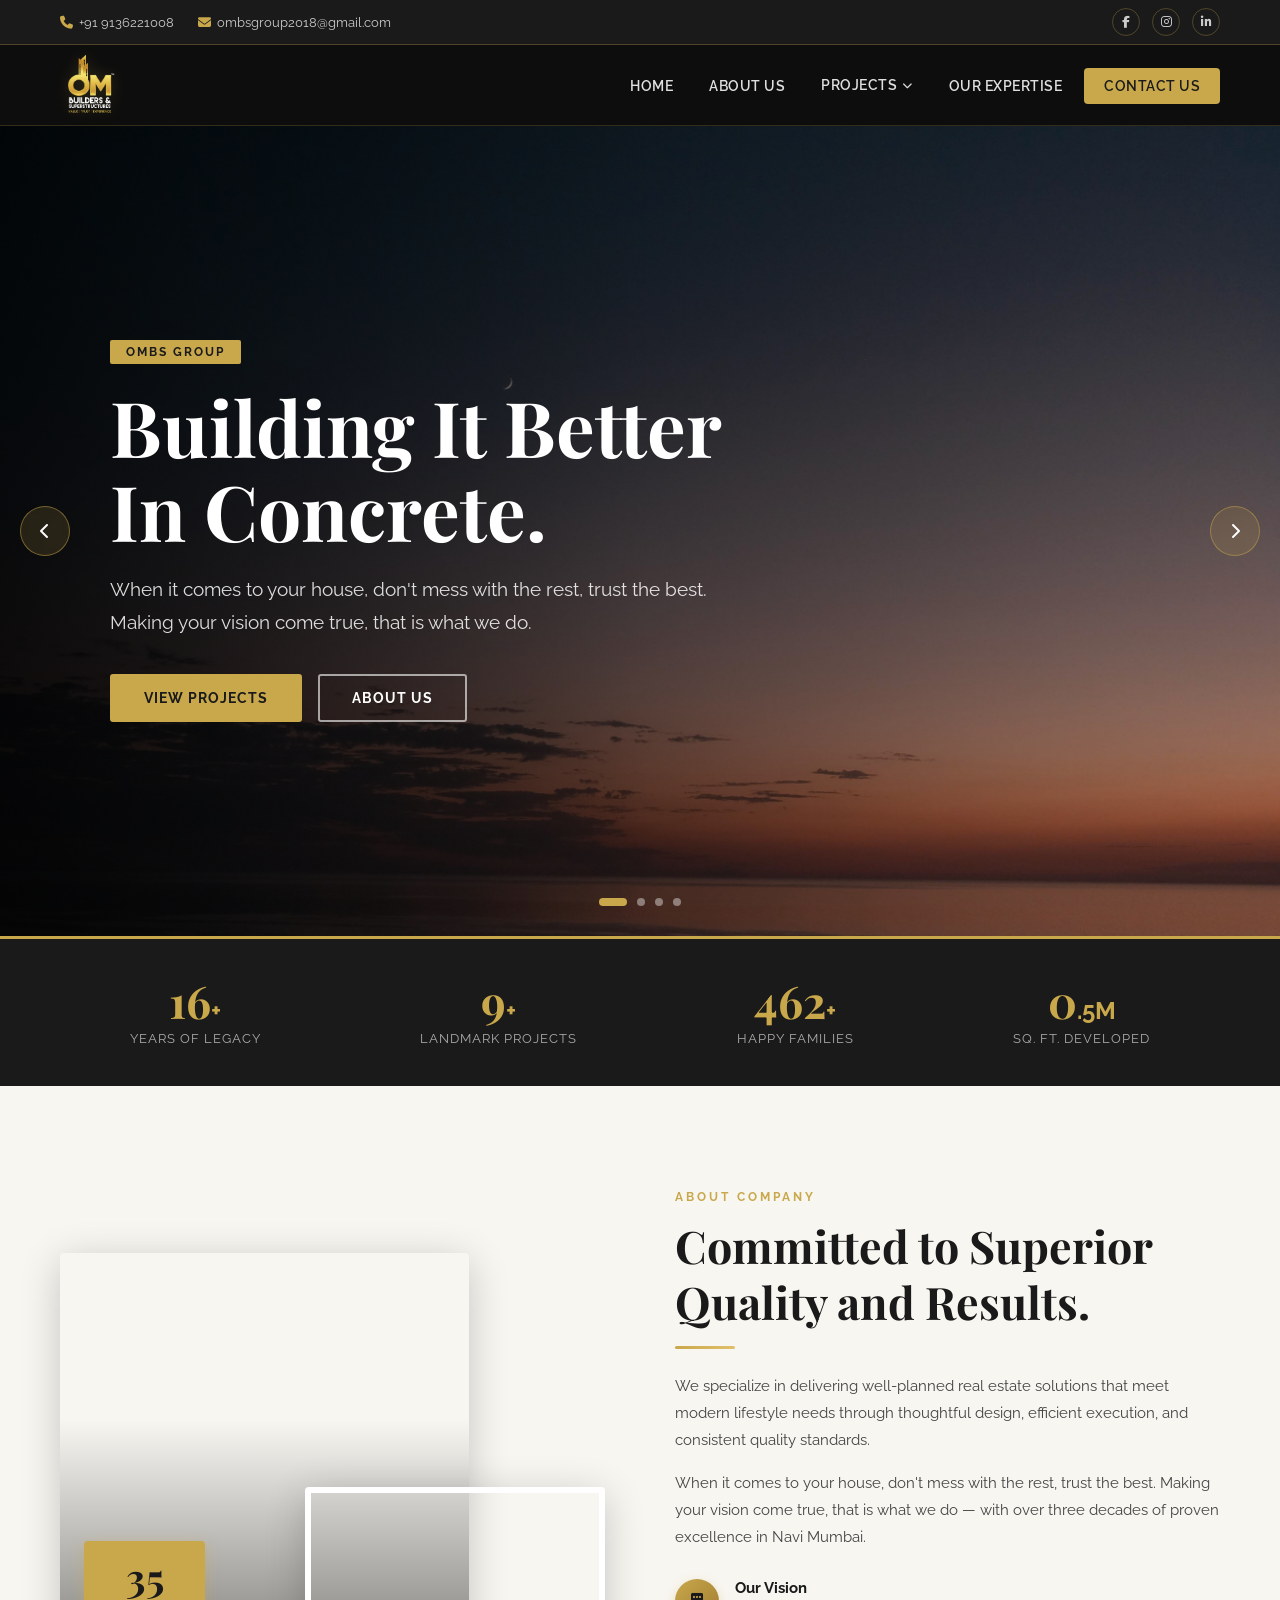
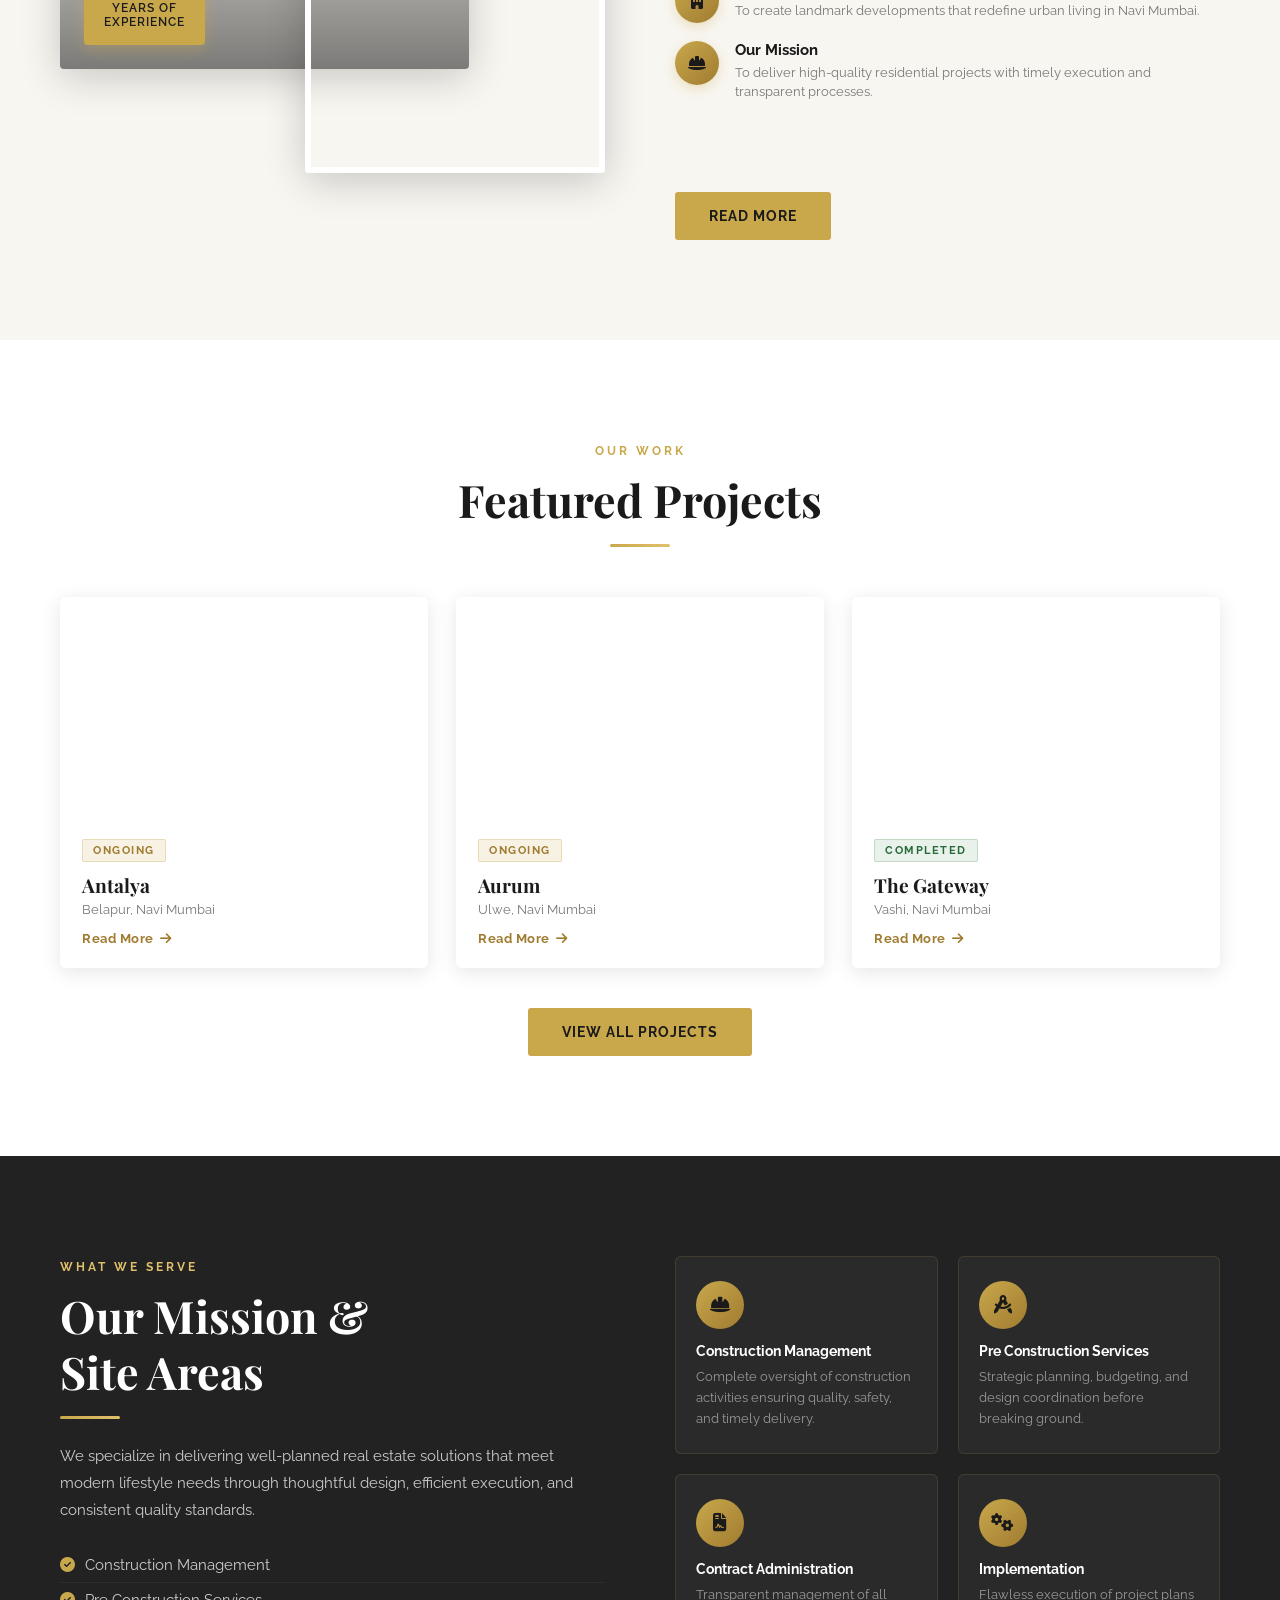
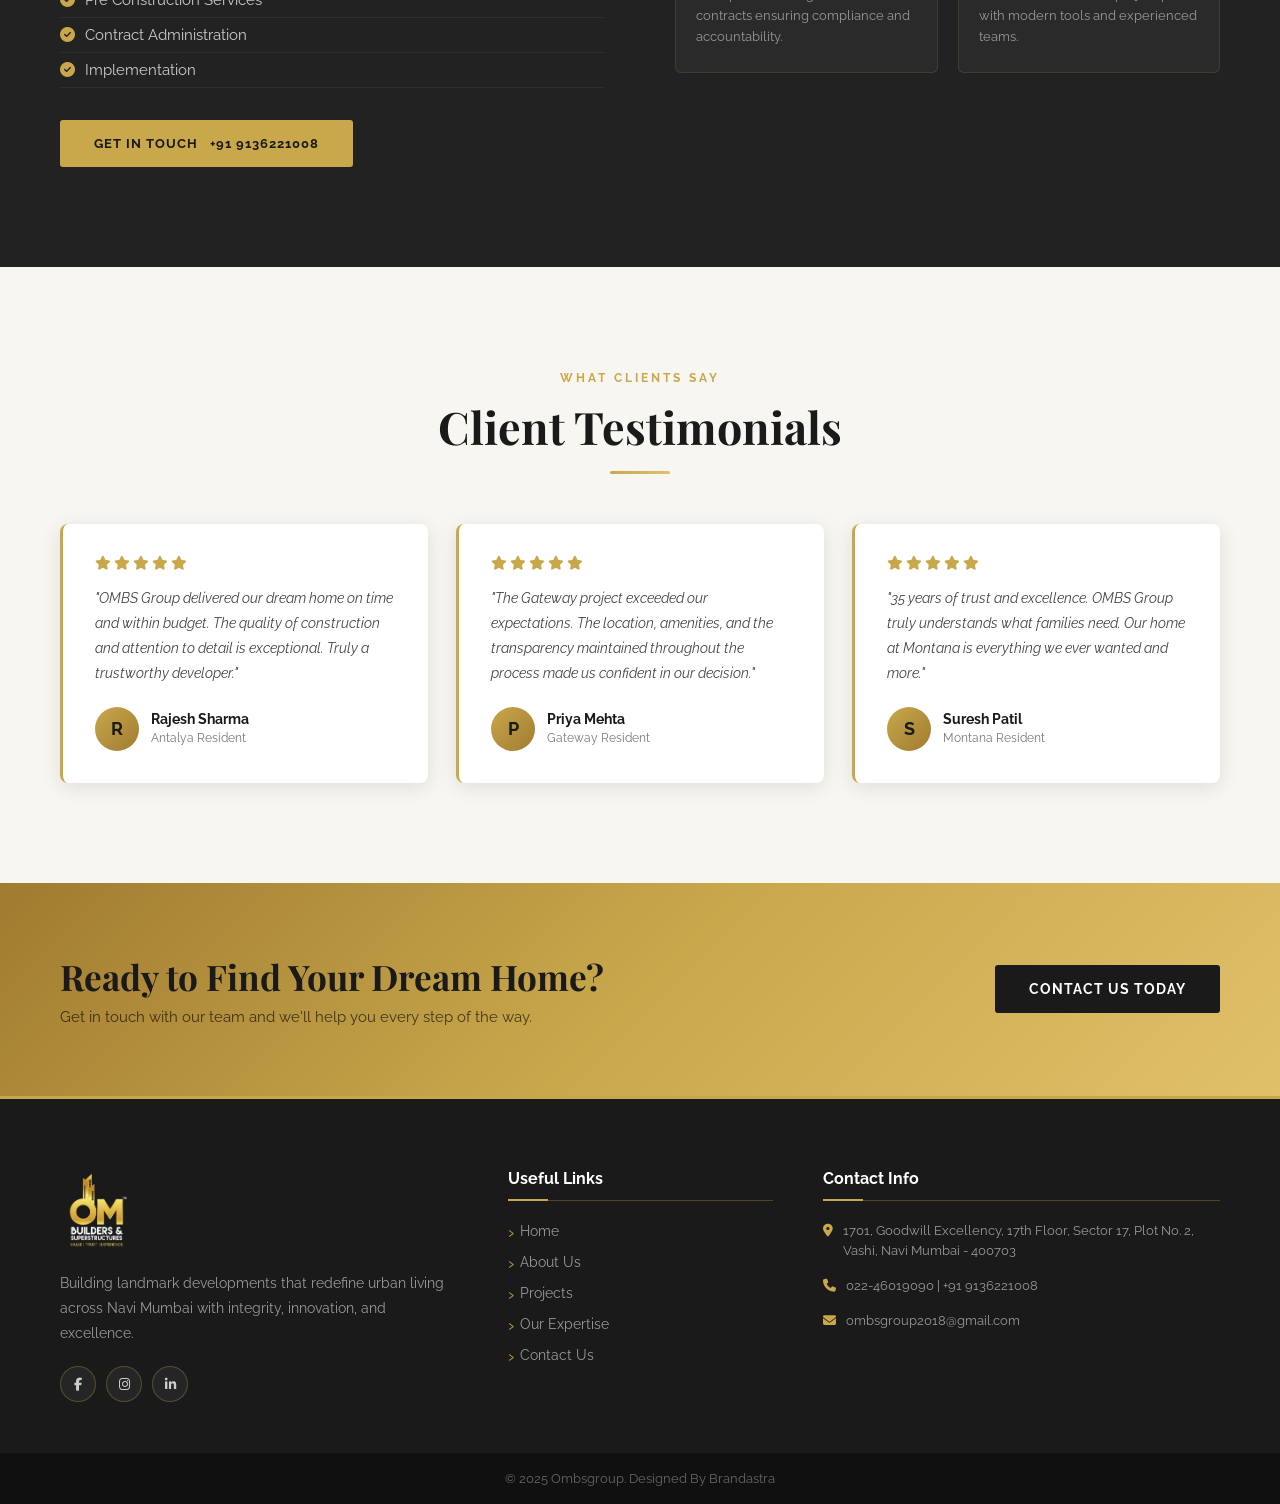
<file: index.html>
<!DOCTYPE html>
<html lang="en">
<head>
    <meta charset="UTF-8">
    <meta http-equiv="refresh" content="0; url=home.html">
    <script>window.location.replace('home.html');</script>
    <meta name="viewport" content="width=device-width, initial-scale=1.0">
    <title>OMBS Group - Builders & Superstructures</title>
    <link rel="stylesheet" href="style.css">
    <link rel="stylesheet" href="https://cdnjs.cloudflare.com/ajax/libs/font-awesome/6.4.0/css/all.min.css">
    <link href="https://fonts.googleapis.com/css2?family=Playfair+Display:wght@400;600;700&family=Raleway:wght@300;400;500;600;700&display=swap" rel="stylesheet">
</head>
<body>

    <!-- Top Info Bar -->
    <div class="top-bar">
        <div class="container top-bar-inner">
            <div class="top-bar-left">
                <span><i class="fas fa-phone"></i> +91 9136221008</span>
                <span><i class="fas fa-envelope"></i> ombsgroup2018@gmail.com</span>
            </div>
            <div class="top-bar-right">
                <a href="#"><i class="fab fa-facebook-f"></i></a>
                <a href="#"><i class="fab fa-instagram"></i></a>
                <a href="#"><i class="fab fa-linkedin-in"></i></a>
            </div>
        </div>
    </div>

    <!-- Navigation -->
    <nav class="navbar" id="navbar">
        <div class="container nav-inner">
            <div class="nav-logo">
                <a href="#home">
                    <img src="assets/logo.png" alt="OMBS Group Logo" class="logo-img">
                </a>
            </div>
            <ul class="nav-links" id="navLinks">
                <li><a href="#home" class="nav-link active">Home</a></li>
                <li><a href="#about" class="nav-link">About Us</a></li>
                <li><a href="#projects" class="nav-link">Projects</a></li>
                <li><a href="#expertise" class="nav-link">Our Expertise</a></li>
                <li><a href="#contact" class="nav-link contact-btn">Contact Us</a></li>
            </ul>
            <div class="hamburger" id="hamburger">
                <span></span>
                <span></span>
                <span></span>
            </div>
        </div>
    </nav>

    <!-- Hero Banner Slider -->
    <section class="slider-section" id="home">
        <div class="slider" id="slider">
            <div class="slide slide-1 active">
                <div class="slide-overlay"></div>
                <div class="slide-content">
                    <span class="slide-tag">OMBS Group</span>
                    <h1>Building It Better<br>In Concrete.</h1>
                    <p>When it comes to your house, don't mess with the rest, trust the best.<br>Making your vision come true, that is what we do.</p>
                    <div class="slide-buttons">
                        <a href="#projects" class="btn btn-primary">View Projects</a>
                        <a href="#about" class="btn btn-outline">About Us</a>
                    </div>
                </div>
            </div>
            <div class="slide slide-2">
                <div class="slide-overlay"></div>
                <div class="slide-content">
                    <span class="slide-tag">35 Years of Legacy</span>
                    <h1>Ekam<br><small>V.N Purav Marg, Mumbai</small></h1>
                    <p>A landmark development that redefines urban living in Mumbai.<br>Built with structural strength and thoughtful design.</p>
                    <div class="slide-buttons">
                        <a href="#projects" class="btn btn-primary">Explore Project</a>
                        <a href="#contact" class="btn btn-outline">Get In Touch</a>
                    </div>
                </div>
            </div>
            <div class="slide slide-3">
                <div class="slide-overlay"></div>
                <div class="slide-content">
                    <span class="slide-tag">Navi Mumbai</span>
                    <h1>The Gateway<br><small>Vashi, Navi Mumbai</small></h1>
                    <p>Combining modern infrastructure with transparent processes,<br>ensuring customer satisfaction in every development.</p>
                    <div class="slide-buttons">
                        <a href="#projects" class="btn btn-primary">Explore Project</a>
                        <a href="#contact" class="btn btn-outline">Get In Touch</a>
                    </div>
                </div>
            </div>
            <div class="slide slide-4">
                <div class="slide-overlay"></div>
                <div class="slide-content">
                    <span class="slide-tag">CBD Belapur</span>
                    <h1>Antalya<br><small>CBD Belapur, Navi Mumbai</small></h1>
                    <p>High-quality residential projects with modern infrastructure<br>designed to stand the test of time.</p>
                    <div class="slide-buttons">
                        <a href="#projects" class="btn btn-primary">Explore Project</a>
                        <a href="#contact" class="btn btn-outline">Get In Touch</a>
                    </div>
                </div>
            </div>
        </div>

        <!-- Slider Controls -->
        <button class="slider-btn prev" id="prevBtn">
            <i class="fas fa-chevron-left"></i>
        </button>
        <button class="slider-btn next" id="nextBtn">
            <i class="fas fa-chevron-right"></i>
        </button>

        <!-- Slider Dots -->
        <div class="slider-dots" id="sliderDots">
            <span class="dot active" data-index="0"></span>
            <span class="dot" data-index="1"></span>
            <span class="dot" data-index="2"></span>
            <span class="dot" data-index="3"></span>
        </div>
    </section>

    <!-- Stats Bar -->
    <div class="stats-bar">
        <div class="container stats-inner">
            <div class="stat-item">
                <span class="stat-number" data-target="35">0</span>
                <span class="stat-plus">+</span>
                <span class="stat-label">Years of Legacy</span>
            </div>
            <div class="stat-item">
                <span class="stat-number" data-target="20">0</span>
                <span class="stat-plus">+</span>
                <span class="stat-label">Landmark Projects</span>
            </div>
            <div class="stat-item">
                <span class="stat-number" data-target="1000">0</span>
                <span class="stat-plus">+</span>
                <span class="stat-label">Happy Families</span>
            </div>
            <div class="stat-item">
                <span class="stat-number" data-target="1">0</span>
                <span class="stat-suffix">.5M</span>
                <span class="stat-label">Sq. Ft. Developed</span>
            </div>
        </div>
    </div>

    <!-- About Us Section -->
    <section class="about-section" id="about">
        <div class="container">
            <div class="about-grid">
                <!-- Left: Image -->
                <div class="about-image-col">
                    <div class="about-image-wrapper">
                        <div class="about-img-main">
                            <div class="about-img-overlay">
                                <div class="experience-badge">
                                    <span class="badge-number">35</span>
                                    <span class="badge-text">Years of<br>Experience</span>
                                </div>
                            </div>
                        </div>
                        <div class="about-img-secondary"></div>
                    </div>
                </div>

                <!-- Right: Content -->
                <div class="about-content-col">
                    <div class="section-tag">About Company</div>
                    <h2 class="section-title">Committed to Superior<br>Quality and Results.</h2>
                    <div class="gold-line"></div>
                    <p class="about-text">
                        We specialize in delivering well-planned real estate solutions that meet modern lifestyle needs through thoughtful design, efficient execution, and consistent quality standards.
                    </p>
                    <p class="about-text">
                        When it comes to your house, don't mess with the rest, trust the best. Making your vision come true, that is what we do — with over three decades of proven excellence in Navi Mumbai.
                    </p>

                    <div class="about-features">
                        <div class="feature-item">
                            <div class="feature-icon"><i class="fas fa-building"></i></div>
                            <div class="feature-text">
                                <h4>Our Vision</h4>
                                <p>To create landmark developments that redefine urban living in Navi Mumbai.</p>
                            </div>
                        </div>
                        <div class="feature-item">
                            <div class="feature-icon"><i class="fas fa-hard-hat"></i></div>
                            <div class="feature-text">
                                <h4>Our Mission</h4>
                                <p>To deliver high-quality residential projects with timely execution and transparent processes.</p>
                            </div>
                        </div>
                        <div class="feature-item">
                            <div class="feature-icon"><i class="fas fa-handshake"></i></div>
                            <div class="feature-text">
                                <h4>Our Philosophy</h4>
                                <p>Construction is more than building structures — it is about shaping lifestyles.</p>
                            </div>
                        </div>
                    </div>

                    <a href="#" class="btn btn-primary">Read More</a>
                </div>
            </div>
        </div>
    </section>

    <!-- Projects Section -->
    <section class="projects-section" id="projects">
        <div class="container">
            <div class="section-header">
                <div class="section-tag">Our Work</div>
                <h2 class="section-title">Our Projects</h2>
                <div class="gold-line center"></div>
            </div>
            <div class="project-filters">
                <button class="filter-btn active" data-filter="all">All</button>
                <button class="filter-btn" data-filter="ongoing">Ongoing</button>
                <button class="filter-btn" data-filter="completed">Completed</button>
                <button class="filter-btn" data-filter="upcoming">Upcoming</button>
            </div>
            <div class="projects-grid" id="projectsGrid">
                <div class="project-card" data-category="ongoing">
                    <div class="project-img project-img-1"></div>
                    <div class="project-info">
                        <span class="project-tag">Ongoing</span>
                        <h3>Antalya</h3>
                        <p>Belapur, Navi Mumbai</p>
                        <a href="#" class="project-link">Read More <i class="fas fa-arrow-right"></i></a>
                    </div>
                </div>
                <div class="project-card" data-category="ongoing">
                    <div class="project-img project-img-2"></div>
                    <div class="project-info">
                        <span class="project-tag">Ongoing</span>
                        <h3>Aurum</h3>
                        <p>Ulwe, Navi Mumbai</p>
                        <a href="#" class="project-link">Read More <i class="fas fa-arrow-right"></i></a>
                    </div>
                </div>
                <div class="project-card" data-category="completed">
                    <div class="project-img project-img-3"></div>
                    <div class="project-info">
                        <span class="project-tag completed">Completed</span>
                        <h3>The Gateway</h3>
                        <p>Vashi, Navi Mumbai</p>
                        <a href="#" class="project-link">Read More <i class="fas fa-arrow-right"></i></a>
                    </div>
                </div>
                <div class="project-card" data-category="completed">
                    <div class="project-img project-img-4"></div>
                    <div class="project-info">
                        <span class="project-tag completed">Completed</span>
                        <h3>Kshipra</h3>
                        <p>Sanpada, Navi Mumbai</p>
                        <a href="#" class="project-link">Read More <i class="fas fa-arrow-right"></i></a>
                    </div>
                </div>
                <div class="project-card" data-category="completed">
                    <div class="project-img project-img-5"></div>
                    <div class="project-info">
                        <span class="project-tag completed">Completed</span>
                        <h3>Montana</h3>
                        <p>Ulwe, Navi Mumbai</p>
                        <a href="#" class="project-link">Read More <i class="fas fa-arrow-right"></i></a>
                    </div>
                </div>
                <div class="project-card" data-category="upcoming">
                    <div class="project-img project-img-6"></div>
                    <div class="project-info">
                        <span class="project-tag upcoming">Upcoming</span>
                        <h3>Upcoming Project</h3>
                        <p>Vashi, Navi Mumbai</p>
                        <a href="#" class="project-link">Read More <i class="fas fa-arrow-right"></i></a>
                    </div>
                </div>
            </div>
        </div>
    </section>

    <!-- Expertise Section -->
    <section class="expertise-section" id="expertise">
        <div class="container">
            <div class="expertise-grid">
                <div class="expertise-content">
                    <div class="section-tag light">What We Serve</div>
                    <h2 class="section-title light">Our Mission &<br>Site Areas</h2>
                    <div class="gold-line"></div>
                    <p class="expertise-text">
                        We specialize in delivering well-planned real estate solutions that meet modern lifestyle needs through thoughtful design, efficient execution, and consistent quality standards.
                    </p>
                    <ul class="expertise-list">
                        <li><i class="fas fa-check-circle"></i> Construction Management</li>
                        <li><i class="fas fa-check-circle"></i> Pre Construction Services</li>
                        <li><i class="fas fa-check-circle"></i> Contract Administration</li>
                        <li><i class="fas fa-check-circle"></i> Implementation</li>
                    </ul>
                    <a href="#contact" class="btn btn-gold">Get in Touch &nbsp; +91 9136221008</a>
                </div>
                <div class="expertise-cards">
                    <div class="exp-card">
                        <div class="exp-icon"><i class="fas fa-hard-hat"></i></div>
                        <h4>Construction Management</h4>
                        <p>Complete oversight of construction activities ensuring quality, safety, and timely delivery.</p>
                    </div>
                    <div class="exp-card">
                        <div class="exp-icon"><i class="fas fa-drafting-compass"></i></div>
                        <h4>Pre Construction Services</h4>
                        <p>Strategic planning, budgeting, and design coordination before breaking ground.</p>
                    </div>
                    <div class="exp-card">
                        <div class="exp-icon"><i class="fas fa-file-contract"></i></div>
                        <h4>Contract Administration</h4>
                        <p>Transparent management of all contracts ensuring compliance and accountability.</p>
                    </div>
                    <div class="exp-card">
                        <div class="exp-icon"><i class="fas fa-cogs"></i></div>
                        <h4>Implementation</h4>
                        <p>Flawless execution of project plans with modern tools and experienced teams.</p>
                    </div>
                </div>
            </div>
        </div>
    </section>

    <!-- Contact Section -->
    <section class="contact-section" id="contact">
        <div class="container">
            <div class="section-header">
                <div class="section-tag">Reach Us</div>
                <h2 class="section-title">Get In Touch</h2>
                <div class="gold-line center"></div>
            </div>
            <div class="contact-grid">
                <div class="contact-info">
                    <div class="contact-item">
                        <div class="contact-icon"><i class="fas fa-map-marker-alt"></i></div>
                        <div>
                            <h4>Address</h4>
                            <p>1701, Goodwill Excellency, 17th Floor,<br>Sector 17, Plot No. 2, Vashi,<br>Navi Mumbai - 400703</p>
                        </div>
                    </div>
                    <div class="contact-item">
                        <div class="contact-icon"><i class="fas fa-phone"></i></div>
                        <div>
                            <h4>Phone</h4>
                            <p>022-46019090<br>+91 9136221008</p>
                        </div>
                    </div>
                    <div class="contact-item">
                        <div class="contact-icon"><i class="fas fa-envelope"></i></div>
                        <div>
                            <h4>Email</h4>
                            <p>ombsgroup2018@gmail.com</p>
                        </div>
                    </div>
                </div>
                <form class="contact-form" id="contactForm">
                    <div class="form-row">
                        <div class="form-group">
                            <input type="text" placeholder="Your Name" required>
                        </div>
                        <div class="form-group">
                            <input type="email" placeholder="Your Email" required>
                        </div>
                    </div>
                    <div class="form-group">
                        <input type="tel" placeholder="Phone Number">
                    </div>
                    <div class="form-group">
                        <select>
                            <option value="">Interested In...</option>
                            <option>Antalya - Belapur</option>
                            <option>Aurum - Ulwe</option>
                            <option>Gateway - Vashi</option>
                            <option>Montana - Ulwe</option>
                            <option>Upcoming Projects</option>
                        </select>
                    </div>
                    <div class="form-group">
                        <textarea placeholder="Your Message" rows="4"></textarea>
                    </div>
                    <button type="submit" class="btn btn-primary full-width">Send Message</button>
                </form>
            </div>
        </div>
    </section>

    <!-- Footer -->
    <footer class="footer">
        <div class="container footer-grid">
            <div class="footer-col">
                <img src="assets/logo.png" alt="OMBS Group" class="footer-logo">
                <p class="footer-desc">Building landmark developments that redefine urban living across Navi Mumbai with integrity, innovation, and excellence.</p>
                <div class="footer-social">
                    <a href="#"><i class="fab fa-facebook-f"></i></a>
                    <a href="#"><i class="fab fa-instagram"></i></a>
                    <a href="#"><i class="fab fa-linkedin-in"></i></a>
                </div>
            </div>
            <div class="footer-col">
                <h4>Useful Links</h4>
                <ul class="footer-links">
                    <li><a href="#home">Home</a></li>
                    <li><a href="#about">About Us</a></li>
                    <li><a href="#projects">Projects</a></li>
                    <li><a href="#expertise">Our Expertise</a></li>
                    <li><a href="#contact">Contact Us</a></li>
                </ul>
            </div>
            <div class="footer-col">
                <h4>Contact Info</h4>
                <div class="footer-contact">
                    <p><i class="fas fa-map-marker-alt"></i> 1701, Goodwill Excellency, 17th Floor, Sector 17, Plot No. 2, Vashi, Navi Mumbai - 400703</p>
                    <p><i class="fas fa-phone"></i> 022-46019090 | +91 9136221008</p>
                    <p><i class="fas fa-envelope"></i> ombsgroup2018@gmail.com</p>
                </div>
            </div>
        </div>
        <div class="footer-bottom">
            <div class="container">
                <p>© 2025 Ombsgroup. Designed By Brandastra</p>
            </div>
        </div>
    </footer>

    <script src="script.js"></script>
</body>
</html>
</file>
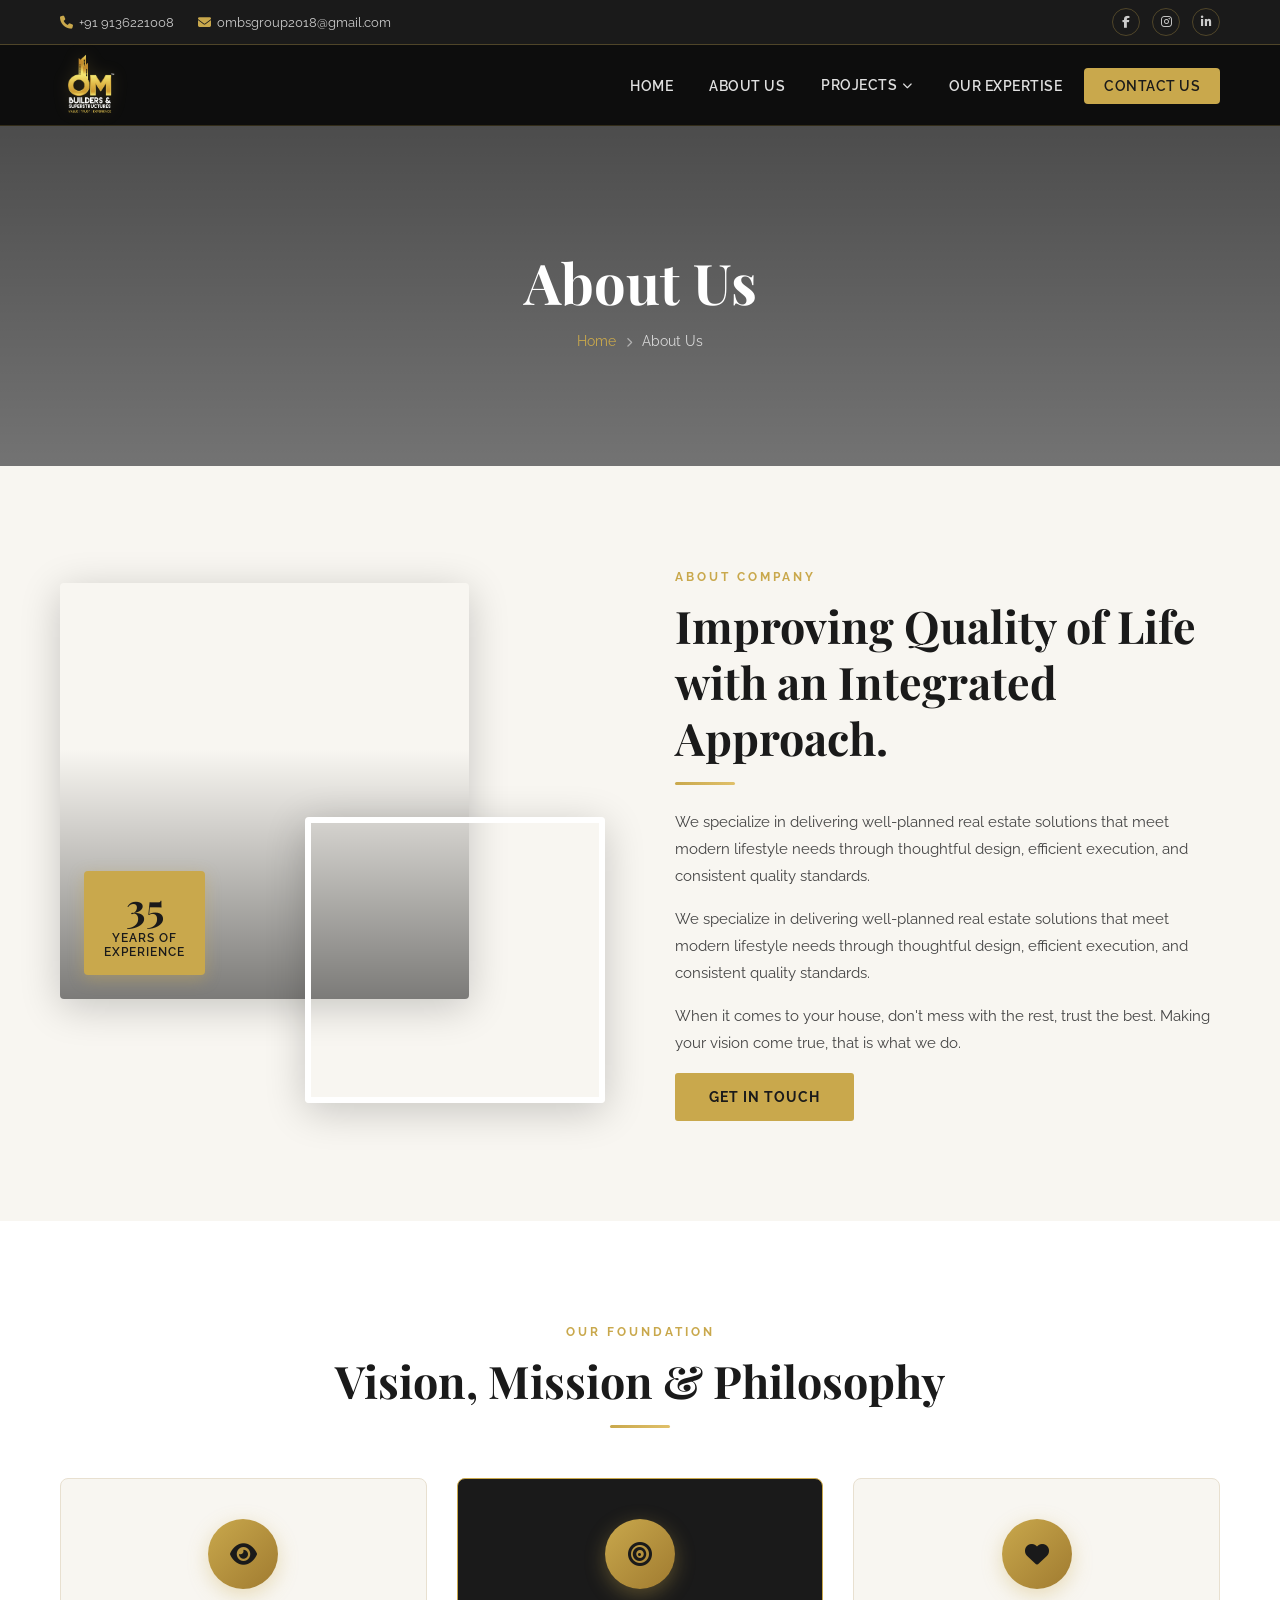
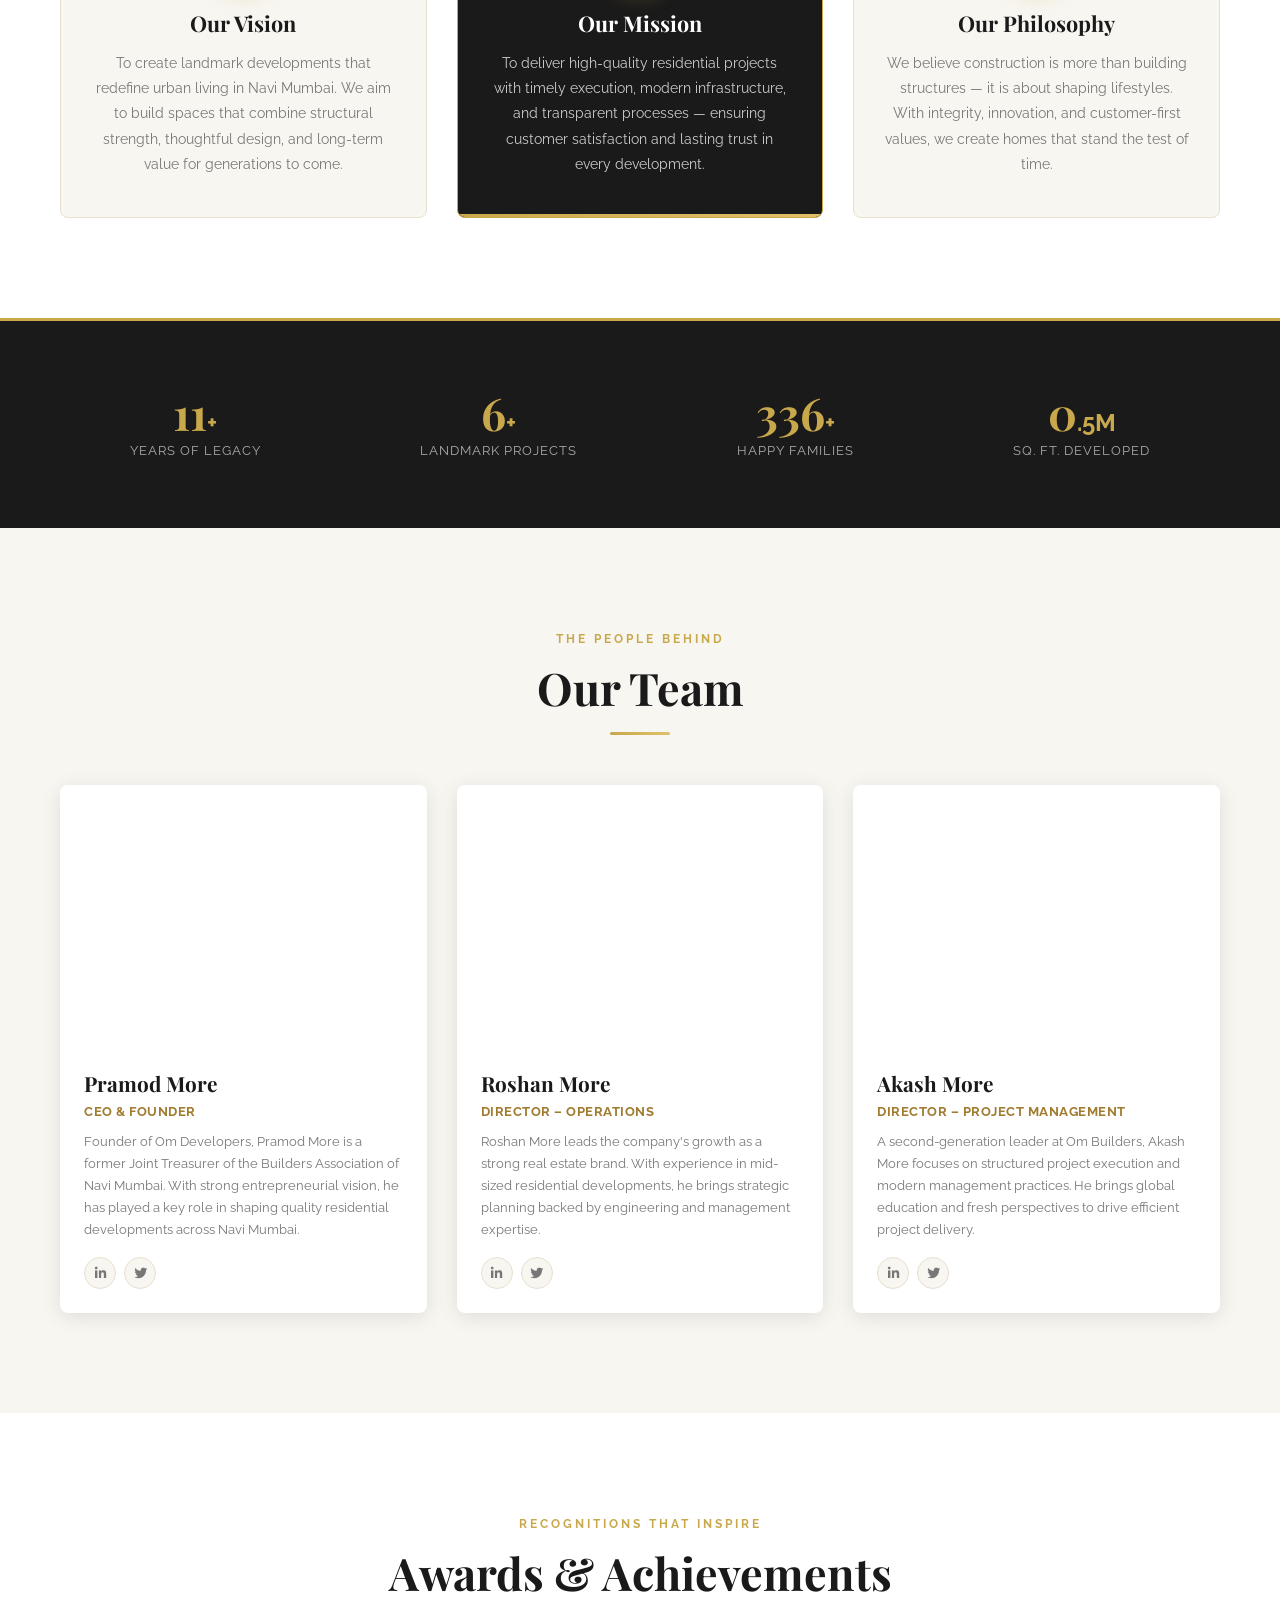
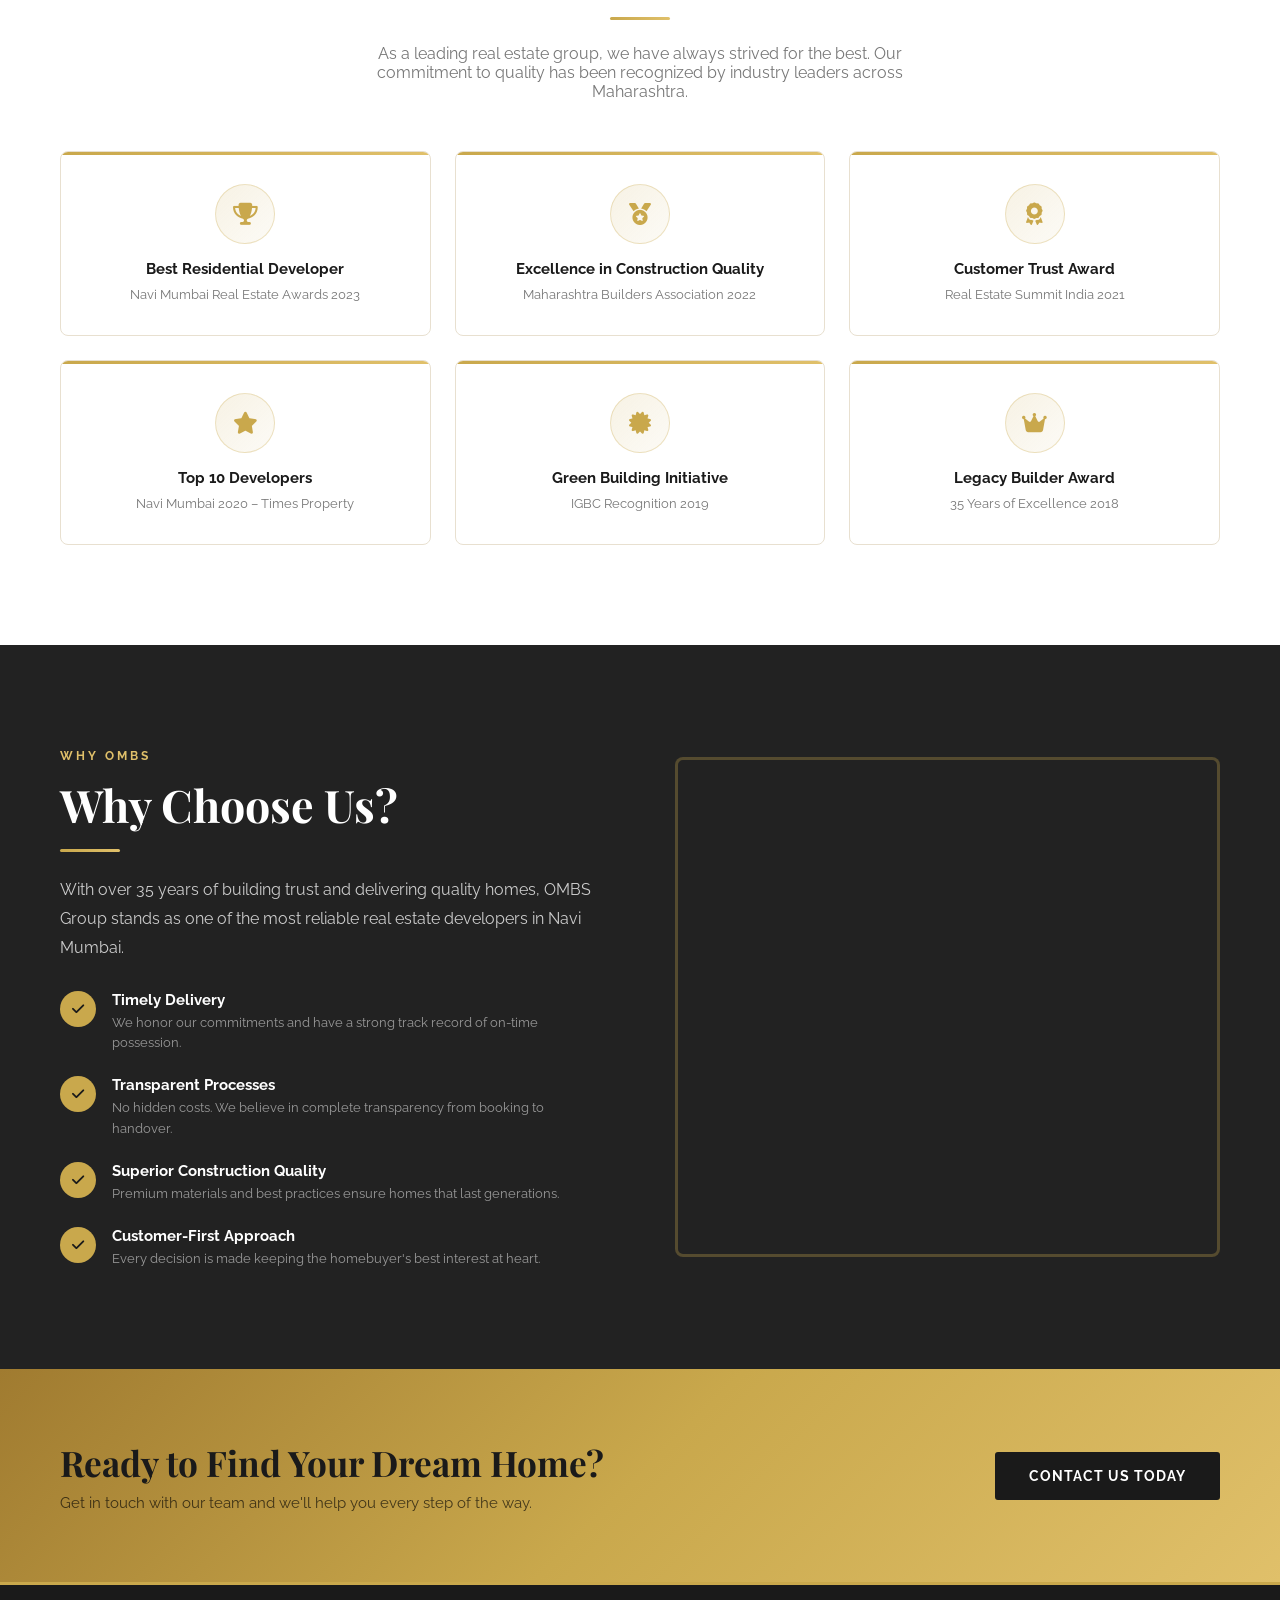
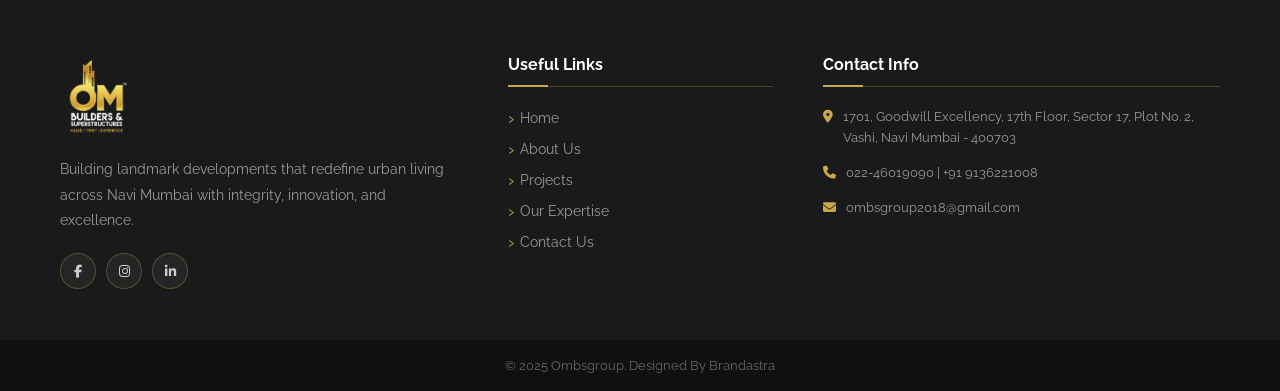
<file: about.html>
<!DOCTYPE html>
<html lang="en">
<head>
    <meta charset="UTF-8">
    <meta name="viewport" content="width=device-width, initial-scale=1.0">
    <title>About Us - OMBS Group | Builders & Superstructures</title>
    <link rel="stylesheet" href="style.css">
    <link rel="stylesheet" href="https://cdnjs.cloudflare.com/ajax/libs/font-awesome/6.4.0/css/all.min.css">
    <link href="https://fonts.googleapis.com/css2?family=Playfair+Display:wght@400;600;700&family=Raleway:wght@300;400;500;600;700&display=swap" rel="stylesheet">
</head>
<body>

    <!-- Top Info Bar -->
    <div class="top-bar">
        <div class="container top-bar-inner">
            <div class="top-bar-left">
                <span><i class="fas fa-phone"></i> +91 9136221008</span>
                <span><i class="fas fa-envelope"></i> ombsgroup2018@gmail.com</span>
            </div>
            <div class="top-bar-right">
                <a href="#"><i class="fab fa-facebook-f"></i></a>
                <a href="#"><i class="fab fa-instagram"></i></a>
                <a href="#"><i class="fab fa-linkedin-in"></i></a>
            </div>
        </div>
    </div>

    <!-- Navigation -->
    <nav class="navbar" id="navbar">
        <div class="container nav-inner">
            <div class="nav-logo">
                <a href="index.html">
                    <img src="assets/logo.png" alt="OMBS Group Logo" class="logo-img">
                </a>
            </div>
            <ul class="nav-links" id="navLinks">
                <li><a href="index.html" class="nav-link">Home</a></li>
                <li><a href="about.html" class="nav-link active">About Us</a></li>
                <li class="nav-dropdown">
                    <a href="projects.html" class="nav-link">Projects <i class="fas fa-chevron-down nav-arrow"></i></a>
                    <ul class="dropdown-menu">
                        <li><a href="ongoing.html">Ongoing</a></li>
                        <li><a href="upcoming.html">Upcoming</a></li>
                        <li><a href="completed.html">Completed</a></li>
                    </ul>
                </li>
                <li><a href="expertise.html" class="nav-link">Our Expertise</a></li>
                <li><a href="contact.html" class="nav-link contact-btn">Contact Us</a></li>
            </ul>
            <div class="hamburger" id="hamburger">
                <span></span>
                <span></span>
                <span></span>
            </div>
        </div>
    </nav>

    <!-- Page Hero Banner -->
    <div class="page-hero">
        <div class="page-hero-overlay"></div>
        <div class="page-hero-content">
            <h1>About Us</h1>
            <div class="breadcrumb">
                <a href="index.html">Home</a>
                <span><i class="fas fa-chevron-right"></i></span>
                <span>About Us</span>
            </div>
        </div>
    </div>

    <!-- About Company Intro -->
    <section class="about-section" style="padding: 100px 0;">
        <div class="container">
            <div class="about-grid">
                <div class="about-image-col">
                    <div class="about-image-wrapper">
                        <div class="about-img-main">
                            <div class="about-img-overlay">
                                <div class="experience-badge">
                                    <span class="badge-number">35</span>
                                    <span class="badge-text">Years of<br>Experience</span>
                                </div>
                            </div>
                        </div>
                        <div class="about-img-secondary"></div>
                    </div>
                </div>
                <div class="about-content-col">
                    <div class="section-tag">About Company</div>
                    <h2 class="section-title">Improving Quality of Life<br>with an Integrated Approach.</h2>
                    <div class="gold-line"></div>
                    <p class="about-text">We specialize in delivering well-planned real estate solutions that meet modern lifestyle needs through thoughtful design, efficient execution, and consistent quality standards.</p>
                    <p class="about-text">We specialize in delivering well-planned real estate solutions that meet modern lifestyle needs through thoughtful design, efficient execution, and consistent quality standards.</p>
                    <p class="about-text">When it comes to your house, don't mess with the rest, trust the best. Making your vision come true, that is what we do.</p>
                    <a href="contact.html" class="btn btn-primary">Get in Touch</a>
                </div>
            </div>
        </div>
    </section>

    <!-- Vision Mission Philosophy -->
    <section class="vmp-section">
        <div class="container">
            <div class="section-header">
                <div class="section-tag">Our Foundation</div>
                <h2 class="section-title">Vision, Mission & Philosophy</h2>
                <div class="gold-line center"></div>
            </div>
            <div class="vmp-grid">
                <div class="vmp-card">
                    <div class="vmp-icon"><i class="fas fa-eye"></i></div>
                    <h3>Our Vision</h3>
                    <p>To create landmark developments that redefine urban living in Navi Mumbai. We aim to build spaces that combine structural strength, thoughtful design, and long-term value for generations to come.</p>
                </div>
                <div class="vmp-card featured">
                    <div class="vmp-icon"><i class="fas fa-bullseye"></i></div>
                    <h3>Our Mission</h3>
                    <p>To deliver high-quality residential projects with timely execution, modern infrastructure, and transparent processes — ensuring customer satisfaction and lasting trust in every development.</p>
                </div>
                <div class="vmp-card">
                    <div class="vmp-icon"><i class="fas fa-heart"></i></div>
                    <h3>Our Philosophy</h3>
                    <p>We believe construction is more than building structures — it is about shaping lifestyles. With integrity, innovation, and customer-first values, we create homes that stand the test of time.</p>
                </div>
            </div>
        </div>
    </section>

    <!-- Stats Section -->
    <div class="stats-bar" style="padding: 60px 0;">
        <div class="container stats-inner">
            <div class="stat-item">
                <span class="stat-number" data-target="35">0</span><span class="stat-plus">+</span>
                <span class="stat-label">Years of Legacy</span>
            </div>
            <div class="stat-item">
                <span class="stat-number" data-target="20">0</span><span class="stat-plus">+</span>
                <span class="stat-label">Landmark Projects</span>
            </div>
            <div class="stat-item">
                <span class="stat-number" data-target="1000">0</span><span class="stat-plus">+</span>
                <span class="stat-label">Happy Families</span>
            </div>
            <div class="stat-item">
                <span class="stat-number" data-target="1">0</span><span class="stat-suffix">.5M</span>
                <span class="stat-label">Sq. Ft. Developed</span>
            </div>
        </div>
    </div>

    <!-- Our Team -->
    <section class="team-section">
        <div class="container">
            <div class="section-header">
                <div class="section-tag">The People Behind</div>
                <h2 class="section-title">Our Team</h2>
                <div class="gold-line center"></div>
            </div>
            <div class="team-grid">
                <div class="team-card">
                    <div class="team-img team-img-1"></div>
                    <div class="team-info">
                        <h3>Pramod More</h3>
                        <span class="team-role">CEO & Founder</span>
                        <p>Founder of Om Developers, Pramod More is a former Joint Treasurer of the Builders Association of Navi Mumbai. With strong entrepreneurial vision, he has played a key role in shaping quality residential developments across Navi Mumbai.</p>
                        <div class="team-social">
                            <a href="#"><i class="fab fa-linkedin-in"></i></a>
                            <a href="#"><i class="fab fa-twitter"></i></a>
                        </div>
                    </div>
                </div>
                <div class="team-card">
                    <div class="team-img team-img-2"></div>
                    <div class="team-info">
                        <h3>Roshan More</h3>
                        <span class="team-role">Director – Operations</span>
                        <p>Roshan More leads the company's growth as a strong real estate brand. With experience in mid-sized residential developments, he brings strategic planning backed by engineering and management expertise.</p>
                        <div class="team-social">
                            <a href="#"><i class="fab fa-linkedin-in"></i></a>
                            <a href="#"><i class="fab fa-twitter"></i></a>
                        </div>
                    </div>
                </div>
                <div class="team-card">
                    <div class="team-img team-img-3"></div>
                    <div class="team-info">
                        <h3>Akash More</h3>
                        <span class="team-role">Director – Project Management</span>
                        <p>A second-generation leader at Om Builders, Akash More focuses on structured project execution and modern management practices. He brings global education and fresh perspectives to drive efficient project delivery.</p>
                        <div class="team-social">
                            <a href="#"><i class="fab fa-linkedin-in"></i></a>
                            <a href="#"><i class="fab fa-twitter"></i></a>
                        </div>
                    </div>
                </div>
            </div>
        </div>
    </section>

    <!-- Recognitions / Awards -->
    <section class="awards-section">
        <div class="container">
            <div class="section-header">
                <div class="section-tag">Recognitions that Inspire</div>
                <h2 class="section-title">Awards & Achievements</h2>
                <div class="gold-line center"></div>
                <p style="color: var(--text-light); max-width: 600px; margin: 0 auto;">As a leading real estate group, we have always strived for the best. Our commitment to quality has been recognized by industry leaders across Maharashtra.</p>
            </div>
            <div class="awards-grid">
                <div class="award-card">
                    <div class="award-icon"><i class="fas fa-trophy"></i></div>
                    <h4>Best Residential Developer</h4>
                    <span>Navi Mumbai Real Estate Awards 2023</span>
                </div>
                <div class="award-card">
                    <div class="award-icon"><i class="fas fa-medal"></i></div>
                    <h4>Excellence in Construction Quality</h4>
                    <span>Maharashtra Builders Association 2022</span>
                </div>
                <div class="award-card">
                    <div class="award-icon"><i class="fas fa-award"></i></div>
                    <h4>Customer Trust Award</h4>
                    <span>Real Estate Summit India 2021</span>
                </div>
                <div class="award-card">
                    <div class="award-icon"><i class="fas fa-star"></i></div>
                    <h4>Top 10 Developers</h4>
                    <span>Navi Mumbai 2020 – Times Property</span>
                </div>
                <div class="award-card">
                    <div class="award-icon"><i class="fas fa-certificate"></i></div>
                    <h4>Green Building Initiative</h4>
                    <span>IGBC Recognition 2019</span>
                </div>
                <div class="award-card">
                    <div class="award-icon"><i class="fas fa-crown"></i></div>
                    <h4>Legacy Builder Award</h4>
                    <span>35 Years of Excellence 2018</span>
                </div>
            </div>
        </div>
    </section>

    <!-- Why Choose Us -->
    <section class="whyus-section">
        <div class="container">
            <div class="whyus-grid">
                <div class="whyus-content">
                    <div class="section-tag light">Why OMBS</div>
                    <h2 class="section-title light">Why Choose Us?</h2>
                    <div class="gold-line"></div>
                    <p style="color: #ccc; line-height: 1.8; margin-bottom: 28px;">With over 35 years of building trust and delivering quality homes, OMBS Group stands as one of the most reliable real estate developers in Navi Mumbai.</p>
                    <div class="whyus-list">
                        <div class="whyus-item">
                            <div class="whyus-icon"><i class="fas fa-check"></i></div>
                            <div>
                                <h4>Timely Delivery</h4>
                                <p>We honor our commitments and have a strong track record of on-time possession.</p>
                            </div>
                        </div>
                        <div class="whyus-item">
                            <div class="whyus-icon"><i class="fas fa-check"></i></div>
                            <div>
                                <h4>Transparent Processes</h4>
                                <p>No hidden costs. We believe in complete transparency from booking to handover.</p>
                            </div>
                        </div>
                        <div class="whyus-item">
                            <div class="whyus-icon"><i class="fas fa-check"></i></div>
                            <div>
                                <h4>Superior Construction Quality</h4>
                                <p>Premium materials and best practices ensure homes that last generations.</p>
                            </div>
                        </div>
                        <div class="whyus-item">
                            <div class="whyus-icon"><i class="fas fa-check"></i></div>
                            <div>
                                <h4>Customer-First Approach</h4>
                                <p>Every decision is made keeping the homebuyer's best interest at heart.</p>
                            </div>
                        </div>
                    </div>
                </div>
                <div class="whyus-image"></div>
            </div>
        </div>
    </section>

    <!-- CTA -->
    <section class="cta-section">
        <div class="container cta-inner">
            <div>
                <h2>Ready to Find Your Dream Home?</h2>
                <p>Get in touch with our team and we'll help you every step of the way.</p>
            </div>
            <a href="contact.html" class="btn btn-primary">Contact Us Today</a>
        </div>
    </section>

    <!-- Footer -->
    <footer class="footer">
        <div class="container footer-grid">
            <div class="footer-col">
                <img src="assets/logo.png" alt="OMBS Group" class="footer-logo">
                <p class="footer-desc">Building landmark developments that redefine urban living across Navi Mumbai with integrity, innovation, and excellence.</p>
                <div class="footer-social">
                    <a href="#"><i class="fab fa-facebook-f"></i></a>
                    <a href="#"><i class="fab fa-instagram"></i></a>
                    <a href="#"><i class="fab fa-linkedin-in"></i></a>
                </div>
            </div>
            <div class="footer-col">
                <h4>Useful Links</h4>
                <ul class="footer-links">
                    <li><a href="index.html">Home</a></li>
                    <li><a href="about.html">About Us</a></li>
                    <li><a href="projects.html">Projects</a></li>
                    <li><a href="expertise.html">Our Expertise</a></li>
                    <li><a href="contact.html">Contact Us</a></li>
                </ul>
            </div>
            <div class="footer-col">
                <h4>Contact Info</h4>
                <div class="footer-contact">
                    <p><i class="fas fa-map-marker-alt"></i> 1701, Goodwill Excellency, 17th Floor, Sector 17, Plot No. 2, Vashi, Navi Mumbai - 400703</p>
                    <p><i class="fas fa-phone"></i> 022-46019090 | +91 9136221008</p>
                    <p><i class="fas fa-envelope"></i> ombsgroup2018@gmail.com</p>
                </div>
            </div>
        </div>
        <div class="footer-bottom">
            <div class="container">
                <p>© 2025 Ombsgroup. Designed By Brandastra</p>
            </div>
        </div>
    </footer>

    <script src="script.js"></script>
</body>
</html>
</file>
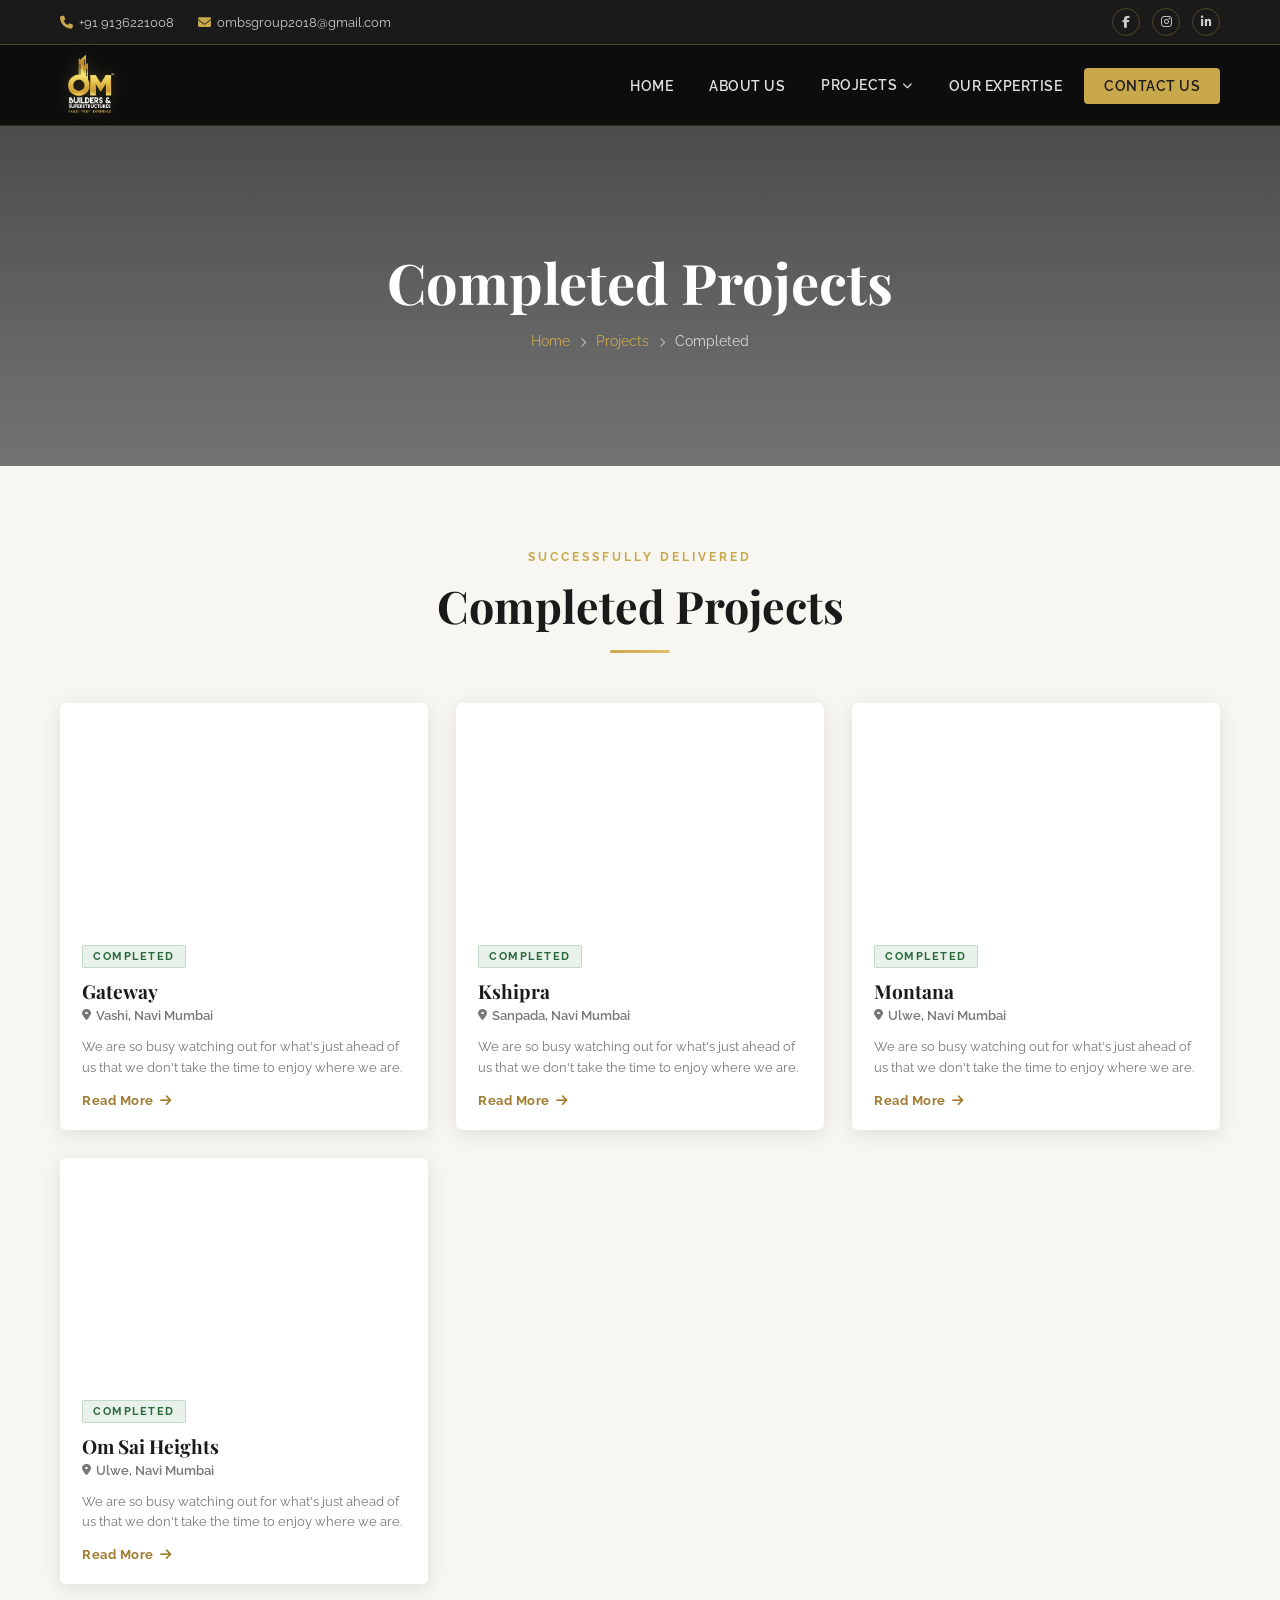
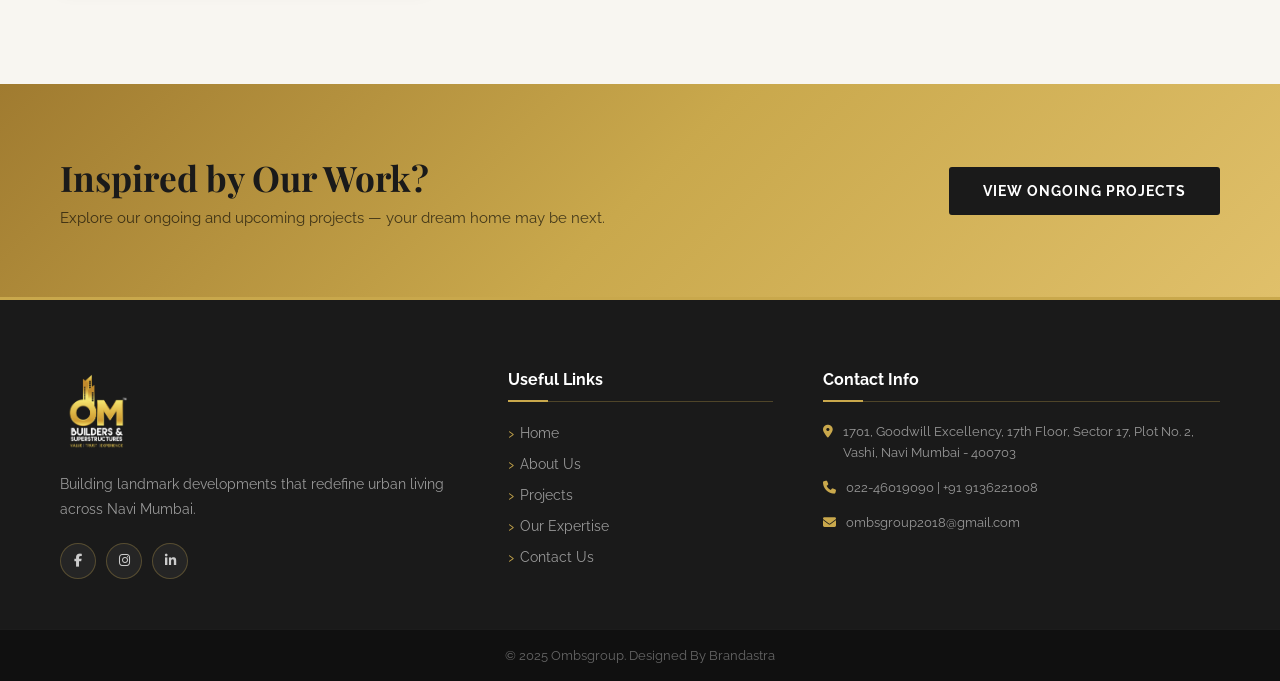
<file: completed.html>
<!DOCTYPE html>
<html lang="en">
<head>
    <meta charset="UTF-8">
    <meta name="viewport" content="width=device-width, initial-scale=1.0">
    <title>Completed Projects - OMBS Group</title>
    <link rel="stylesheet" href="style.css">
    <link rel="stylesheet" href="https://cdnjs.cloudflare.com/ajax/libs/font-awesome/6.4.0/css/all.min.css">
    <link href="https://fonts.googleapis.com/css2?family=Playfair+Display:wght@400;600;700&family=Raleway:wght@300;400;500;600;700&display=swap" rel="stylesheet">
</head>
<body>

    <div class="top-bar">
        <div class="container top-bar-inner">
            <div class="top-bar-left">
                <span><i class="fas fa-phone"></i> +91 9136221008</span>
                <span><i class="fas fa-envelope"></i> ombsgroup2018@gmail.com</span>
            </div>
            <div class="top-bar-right">
                <a href="#"><i class="fab fa-facebook-f"></i></a>
                <a href="#"><i class="fab fa-instagram"></i></a>
                <a href="#"><i class="fab fa-linkedin-in"></i></a>
            </div>
        </div>
    </div>

    <nav class="navbar" id="navbar">
        <div class="container nav-inner">
            <div class="nav-logo">
                <a href="index.html"><img src="assets/logo.png" alt="OMBS Group Logo" class="logo-img"></a>
            </div>
            <ul class="nav-links" id="navLinks">
                <li><a href="index.html" class="nav-link">Home</a></li>
                <li><a href="about.html" class="nav-link">About Us</a></li>
                <li class="nav-dropdown">
                    <a href="projects.html" class="nav-link active">Projects <i class="fas fa-chevron-down nav-arrow"></i></a>
                    <ul class="dropdown-menu">
                        <li><a href="ongoing.html">Ongoing</a></li>
                        <li><a href="upcoming.html">Upcoming</a></li>
                        <li><a href="completed.html" style="color:var(--gold);">Completed</a></li>
                    </ul>
                </li>
                <li><a href="expertise.html" class="nav-link">Our Expertise</a></li>
                <li><a href="contact.html" class="nav-link contact-btn">Contact Us</a></li>
            </ul>
            <div class="hamburger" id="hamburger">
                <span></span><span></span><span></span>
            </div>
        </div>
    </nav>

    <div class="page-hero" style="background-image: url('https://images.unsplash.com/photo-1486325212027-8081e485255e?w=1600&q=80&fit=crop');">
        <div class="page-hero-overlay"></div>
        <div class="page-hero-content">
            <h1>Completed Projects</h1>
            <div class="breadcrumb">
                <a href="index.html">Home</a>
                <span><i class="fas fa-chevron-right"></i></span>
                <a href="projects.html">Projects</a>
                <span><i class="fas fa-chevron-right"></i></span>
                <span>Completed</span>
            </div>
        </div>
    </div>

    <section style="padding: 80px 0 100px; background: var(--off-white);">
        <div class="container">
            <div class="section-header">
                <div class="section-tag">Successfully Delivered</div>
                <h2 class="section-title">Completed Projects</h2>
                <div class="gold-line center"></div>
            </div>
            <div class="projects-grid" style="margin-top: 50px;">

                <div class="project-card">
                    <div class="project-img" style="background-image: url('https://images.unsplash.com/photo-1560518883-ce09059eeffa?w=600&q=80&fit=crop');"></div>
                    <div class="project-info">
                        <span class="project-tag completed">Completed</span>
                        <h3>Gateway</h3>
                        <p class="project-location"><i class="fas fa-map-marker-alt"></i> Vashi, Navi Mumbai</p>
                        <p class="project-desc">We are so busy watching out for what's just ahead of us that we don't take the time to enjoy where we are.</p>
                        <a href="#" class="project-link">Read More <i class="fas fa-arrow-right"></i></a>
                    </div>
                </div>

                <div class="project-card">
                    <div class="project-img" style="background-image: url('https://images.unsplash.com/photo-1486325212027-8081e485255e?w=600&q=80&fit=crop');"></div>
                    <div class="project-info">
                        <span class="project-tag completed">Completed</span>
                        <h3>Kshipra</h3>
                        <p class="project-location"><i class="fas fa-map-marker-alt"></i> Sanpada, Navi Mumbai</p>
                        <p class="project-desc">We are so busy watching out for what's just ahead of us that we don't take the time to enjoy where we are.</p>
                        <a href="#" class="project-link">Read More <i class="fas fa-arrow-right"></i></a>
                    </div>
                </div>

                <div class="project-card">
                    <div class="project-img" style="background-image: url('https://images.unsplash.com/photo-1487958449943-2429e8be8625?w=600&q=80&fit=crop');"></div>
                    <div class="project-info">
                        <span class="project-tag completed">Completed</span>
                        <h3>Montana</h3>
                        <p class="project-location"><i class="fas fa-map-marker-alt"></i> Ulwe, Navi Mumbai</p>
                        <p class="project-desc">We are so busy watching out for what's just ahead of us that we don't take the time to enjoy where we are.</p>
                        <a href="#" class="project-link">Read More <i class="fas fa-arrow-right"></i></a>
                    </div>
                </div>

                <div class="project-card">
                    <div class="project-img" style="background-image: url('https://images.unsplash.com/photo-1504307651254-35680f356dfd?w=600&q=80&fit=crop');"></div>
                    <div class="project-info">
                        <span class="project-tag completed">Completed</span>
                        <h3>Om Sai Heights</h3>
                        <p class="project-location"><i class="fas fa-map-marker-alt"></i> Ulwe, Navi Mumbai</p>
                        <p class="project-desc">We are so busy watching out for what's just ahead of us that we don't take the time to enjoy where we are.</p>
                        <a href="#" class="project-link">Read More <i class="fas fa-arrow-right"></i></a>
                    </div>
                </div>

            </div>
        </div>
    </section>

    <section class="cta-section">
        <div class="container cta-inner">
            <div>
                <h2>Inspired by Our Work?</h2>
                <p>Explore our ongoing and upcoming projects — your dream home may be next.</p>
            </div>
            <a href="ongoing.html" class="btn btn-primary">View Ongoing Projects</a>
        </div>
    </section>

    <footer class="footer">
        <div class="container footer-grid">
            <div class="footer-col">
                <img src="assets/logo.png" alt="OMBS Group" class="footer-logo">
                <p class="footer-desc">Building landmark developments that redefine urban living across Navi Mumbai.</p>
                <div class="footer-social">
                    <a href="#"><i class="fab fa-facebook-f"></i></a>
                    <a href="#"><i class="fab fa-instagram"></i></a>
                    <a href="#"><i class="fab fa-linkedin-in"></i></a>
                </div>
            </div>
            <div class="footer-col">
                <h4>Useful Links</h4>
                <ul class="footer-links">
                    <li><a href="index.html">Home</a></li>
                    <li><a href="about.html">About Us</a></li>
                    <li><a href="projects.html">Projects</a></li>
                    <li><a href="expertise.html">Our Expertise</a></li>
                    <li><a href="contact.html">Contact Us</a></li>
                </ul>
            </div>
            <div class="footer-col">
                <h4>Contact Info</h4>
                <div class="footer-contact">
                    <p><i class="fas fa-map-marker-alt"></i> 1701, Goodwill Excellency, 17th Floor, Sector 17, Plot No. 2, Vashi, Navi Mumbai - 400703</p>
                    <p><i class="fas fa-phone"></i> 022-46019090 | +91 9136221008</p>
                    <p><i class="fas fa-envelope"></i> ombsgroup2018@gmail.com</p>
                </div>
            </div>
        </div>
        <div class="footer-bottom">
            <div class="container"><p>© 2025 Ombsgroup. Designed By Brandastra</p></div>
        </div>
    </footer>

    <script src="script.js"></script>
</body>
</html>
</file>
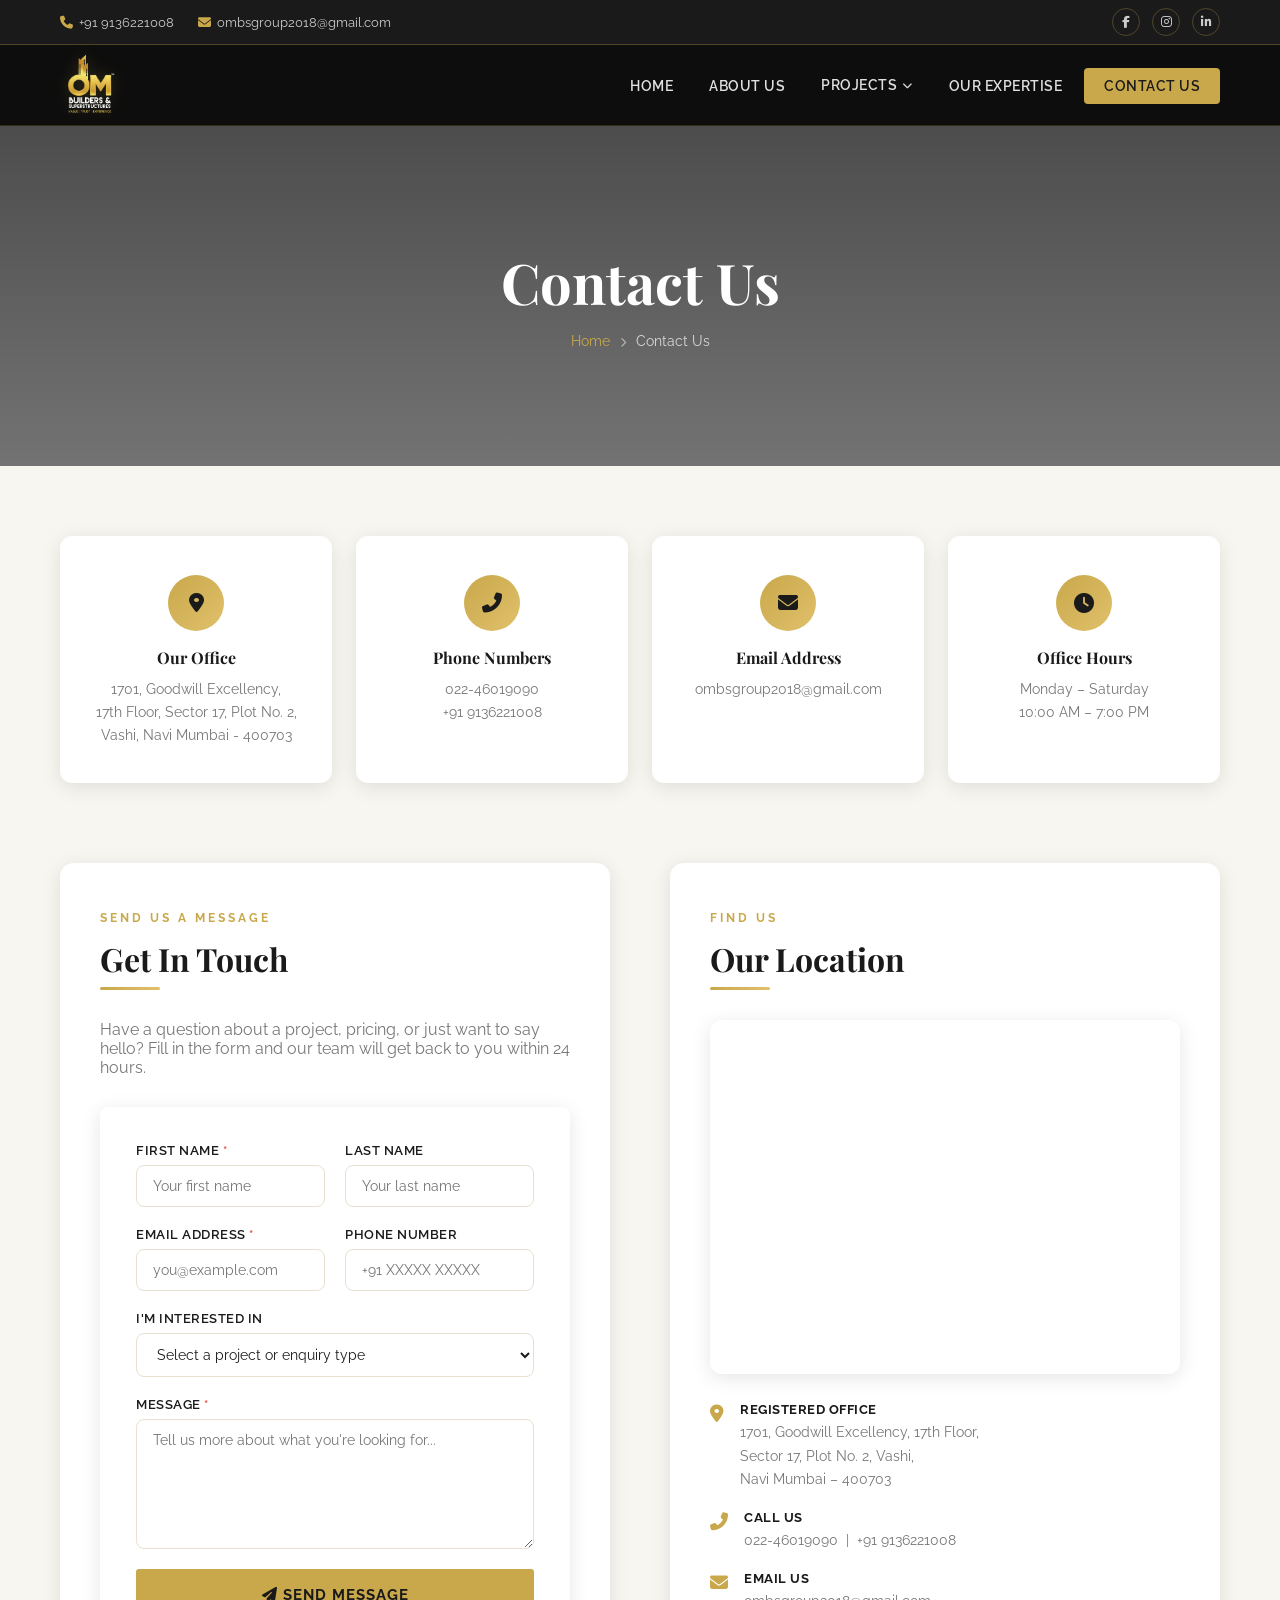
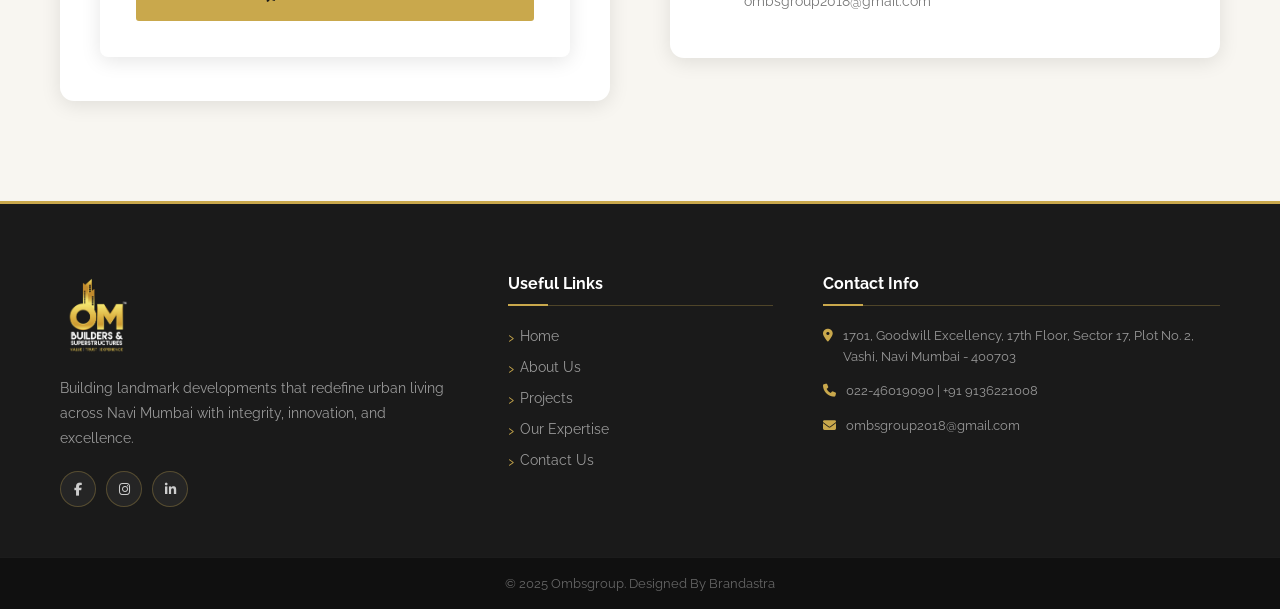
<file: contact.html>
<!DOCTYPE html>
<html lang="en">
<head>
    <meta charset="UTF-8">
    <meta name="viewport" content="width=device-width, initial-scale=1.0">
    <title>Contact Us - OMBS Group | Builders & Superstructures</title>
    <link rel="stylesheet" href="style.css">
    <link rel="stylesheet" href="https://cdnjs.cloudflare.com/ajax/libs/font-awesome/6.4.0/css/all.min.css">
    <link href="https://fonts.googleapis.com/css2?family=Playfair+Display:wght@400;600;700&family=Raleway:wght@300;400;500;600;700&display=swap" rel="stylesheet">
</head>
<body>

    <!-- Top Info Bar -->
    <div class="top-bar">
        <div class="container top-bar-inner">
            <div class="top-bar-left">
                <span><i class="fas fa-phone"></i> +91 9136221008</span>
                <span><i class="fas fa-envelope"></i> ombsgroup2018@gmail.com</span>
            </div>
            <div class="top-bar-right">
                <a href="#"><i class="fab fa-facebook-f"></i></a>
                <a href="#"><i class="fab fa-instagram"></i></a>
                <a href="#"><i class="fab fa-linkedin-in"></i></a>
            </div>
        </div>
    </div>

    <!-- Navigation -->
    <nav class="navbar" id="navbar">
        <div class="container nav-inner">
            <div class="nav-logo">
                <a href="index.html">
                    <img src="assets/logo.png" alt="OMBS Group Logo" class="logo-img">
                </a>
            </div>
            <ul class="nav-links" id="navLinks">
                <li><a href="index.html" class="nav-link">Home</a></li>
                <li><a href="about.html" class="nav-link">About Us</a></li>
                <li class="nav-dropdown">
                    <a href="projects.html" class="nav-link">Projects <i class="fas fa-chevron-down nav-arrow"></i></a>
                    <ul class="dropdown-menu">
                        <li><a href="ongoing.html">Ongoing</a></li>
                        <li><a href="upcoming.html">Upcoming</a></li>
                        <li><a href="completed.html">Completed</a></li>
                    </ul>
                </li>
                <li><a href="expertise.html" class="nav-link">Our Expertise</a></li>
                <li><a href="contact.html" class="nav-link contact-btn active">Contact Us</a></li>
            </ul>
            <div class="hamburger" id="hamburger">
                <span></span>
                <span></span>
                <span></span>
            </div>
        </div>
    </nav>

    <!-- Page Hero -->
    <div class="page-hero" style="background-image: url('https://images.unsplash.com/photo-1423666639041-f56000c27a9a?w=1600&q=80&fit=crop');">
        <div class="page-hero-overlay"></div>
        <div class="page-hero-content">
            <h1>Contact Us</h1>
            <div class="breadcrumb">
                <a href="index.html">Home</a>
                <span><i class="fas fa-chevron-right"></i></span>
                <span>Contact Us</span>
            </div>
        </div>
    </div>

    <!-- Contact Cards -->
    <section class="contact-cards-section">
        <div class="container">
            <div class="contact-cards-grid">
                <div class="contact-info-card">
                    <div class="contact-card-icon"><i class="fas fa-map-marker-alt"></i></div>
                    <h4>Our Office</h4>
                    <p>1701, Goodwill Excellency,<br>17th Floor, Sector 17, Plot No. 2,<br>Vashi, Navi Mumbai - 400703</p>
                </div>
                <div class="contact-info-card">
                    <div class="contact-card-icon"><i class="fas fa-phone-alt"></i></div>
                    <h4>Phone Numbers</h4>
                    <p><a href="tel:02246019090">022-46019090</a></p>
                    <p><a href="tel:+919136221008">+91 9136221008</a></p>
                </div>
                <div class="contact-info-card">
                    <div class="contact-card-icon"><i class="fas fa-envelope"></i></div>
                    <h4>Email Address</h4>
                    <p><a href="mailto:ombsgroup2018@gmail.com">ombsgroup2018@gmail.com</a></p>
                </div>
                <div class="contact-info-card">
                    <div class="contact-card-icon"><i class="fas fa-clock"></i></div>
                    <h4>Office Hours</h4>
                    <p>Monday – Saturday<br>10:00 AM – 7:00 PM</p>
                </div>
            </div>
        </div>
    </section>

    <!-- Contact Form + Map -->
    <section class="contact-main-section">
        <div class="container">
            <div class="contact-main-grid">

                <!-- Form -->
                <div class="contact-form-wrap">
                    <div class="section-tag">Send Us a Message</div>
                    <h2 class="section-title" style="font-size: 2rem; margin-bottom: 8px;">Get In Touch</h2>
                    <div class="gold-line" style="margin-bottom: 30px;"></div>
                    <p style="color: var(--text-light); margin-bottom: 30px;">Have a question about a project, pricing, or just want to say hello? Fill in the form and our team will get back to you within 24 hours.</p>

                    <form class="contact-form" id="contactForm">
                        <div class="form-row">
                            <div class="form-group">
                                <label for="fname">First Name <span class="required">*</span></label>
                                <input type="text" id="fname" name="fname" placeholder="Your first name" required>
                            </div>
                            <div class="form-group">
                                <label for="lname">Last Name</label>
                                <input type="text" id="lname" name="lname" placeholder="Your last name">
                            </div>
                        </div>
                        <div class="form-row">
                            <div class="form-group">
                                <label for="email">Email Address <span class="required">*</span></label>
                                <input type="email" id="email" name="email" placeholder="you@example.com" required>
                            </div>
                            <div class="form-group">
                                <label for="phone">Phone Number</label>
                                <input type="tel" id="phone" name="phone" placeholder="+91 XXXXX XXXXX">
                            </div>
                        </div>
                        <div class="form-group full">
                            <label for="interest">I'm Interested In</label>
                            <select id="interest" name="interest">
                                <option value="">Select a project or enquiry type</option>
                                <option value="antalya">Antalya – Belapur</option>
                                <option value="aurum">Aurum – Ulwe</option>
                                <option value="upcoming-vashi">Upcoming – Vashi</option>
                                <option value="upcoming-nerul">Upcoming – Nerul</option>
                                <option value="general">General Enquiry</option>
                                <option value="partnership">Business / Partnership</option>
                            </select>
                        </div>
                        <div class="form-group full">
                            <label for="message">Message <span class="required">*</span></label>
                            <textarea id="message" name="message" rows="5" placeholder="Tell us more about what you're looking for..." required></textarea>
                        </div>
                        <button type="submit" class="btn btn-primary btn-full">
                            <i class="fas fa-paper-plane"></i> Send Message
                        </button>
                    </form>
                </div>

                <!-- Map -->
                <div class="contact-map-wrap">
                    <div class="section-tag">Find Us</div>
                    <h2 class="section-title" style="font-size: 2rem; margin-bottom: 8px;">Our Location</h2>
                    <div class="gold-line" style="margin-bottom: 30px;"></div>
                    <div class="map-embed">
                        <iframe
                            src="https://www.google.com/maps/embed?pb=!1m18!1m12!1m3!1d3771.1!2d73.0074!3d19.0748!2m3!1f0!2f0!3f0!3m2!1i1024!2i768!4f13.1!3m3!1m2!1s0x3be7c1e8c6e6b6e7%3A0x1f2e3d4c5b6a7980!2sGoodwill%20Excellency%2C%20Sector%2017%2C%20Vashi%2C%20Navi%20Mumbai!5e0!3m2!1sen!2sin!4v1650000000000"
                            width="100%"
                            height="350"
                            style="border:0; border-radius: 12px;"
                            allowfullscreen=""
                            loading="lazy"
                            referrerpolicy="no-referrer-when-downgrade"
                            title="OMBS Group Office Location">
                        </iframe>
                    </div>
                    <div class="contact-address-box">
                        <div class="address-row">
                            <i class="fas fa-map-marker-alt"></i>
                            <div>
                                <strong>Registered Office</strong>
                                <p>1701, Goodwill Excellency, 17th Floor,<br>Sector 17, Plot No. 2, Vashi,<br>Navi Mumbai – 400703</p>
                            </div>
                        </div>
                        <div class="address-row">
                            <i class="fas fa-phone-alt"></i>
                            <div>
                                <strong>Call Us</strong>
                                <p><a href="tel:02246019090">022-46019090</a> &nbsp;|&nbsp; <a href="tel:+919136221008">+91 9136221008</a></p>
                            </div>
                        </div>
                        <div class="address-row">
                            <i class="fas fa-envelope"></i>
                            <div>
                                <strong>Email Us</strong>
                                <p><a href="mailto:ombsgroup2018@gmail.com">ombsgroup2018@gmail.com</a></p>
                            </div>
                        </div>
                    </div>
                </div>

            </div>
        </div>
    </section>

    <!-- Footer -->
    <footer class="footer">
        <div class="container footer-grid">
            <div class="footer-col">
                <img src="assets/logo.png" alt="OMBS Group" class="footer-logo">
                <p class="footer-desc">Building landmark developments that redefine urban living across Navi Mumbai with integrity, innovation, and excellence.</p>
                <div class="footer-social">
                    <a href="#"><i class="fab fa-facebook-f"></i></a>
                    <a href="#"><i class="fab fa-instagram"></i></a>
                    <a href="#"><i class="fab fa-linkedin-in"></i></a>
                </div>
            </div>
            <div class="footer-col">
                <h4>Useful Links</h4>
                <ul class="footer-links">
                    <li><a href="index.html">Home</a></li>
                    <li><a href="about.html">About Us</a></li>
                    <li><a href="projects.html">Projects</a></li>
                    <li><a href="expertise.html">Our Expertise</a></li>
                    <li><a href="contact.html">Contact Us</a></li>
                </ul>
            </div>
            <div class="footer-col">
                <h4>Contact Info</h4>
                <div class="footer-contact">
                    <p><i class="fas fa-map-marker-alt"></i> 1701, Goodwill Excellency, 17th Floor, Sector 17, Plot No. 2, Vashi, Navi Mumbai - 400703</p>
                    <p><i class="fas fa-phone"></i> 022-46019090 | +91 9136221008</p>
                    <p><i class="fas fa-envelope"></i> ombsgroup2018@gmail.com</p>
                </div>
            </div>
        </div>
        <div class="footer-bottom">
            <div class="container">
                <p>© 2025 Ombsgroup. Designed By Brandastra</p>
            </div>
        </div>
    </footer>

    <script src="script.js"></script>
</body>
</html>
</file>
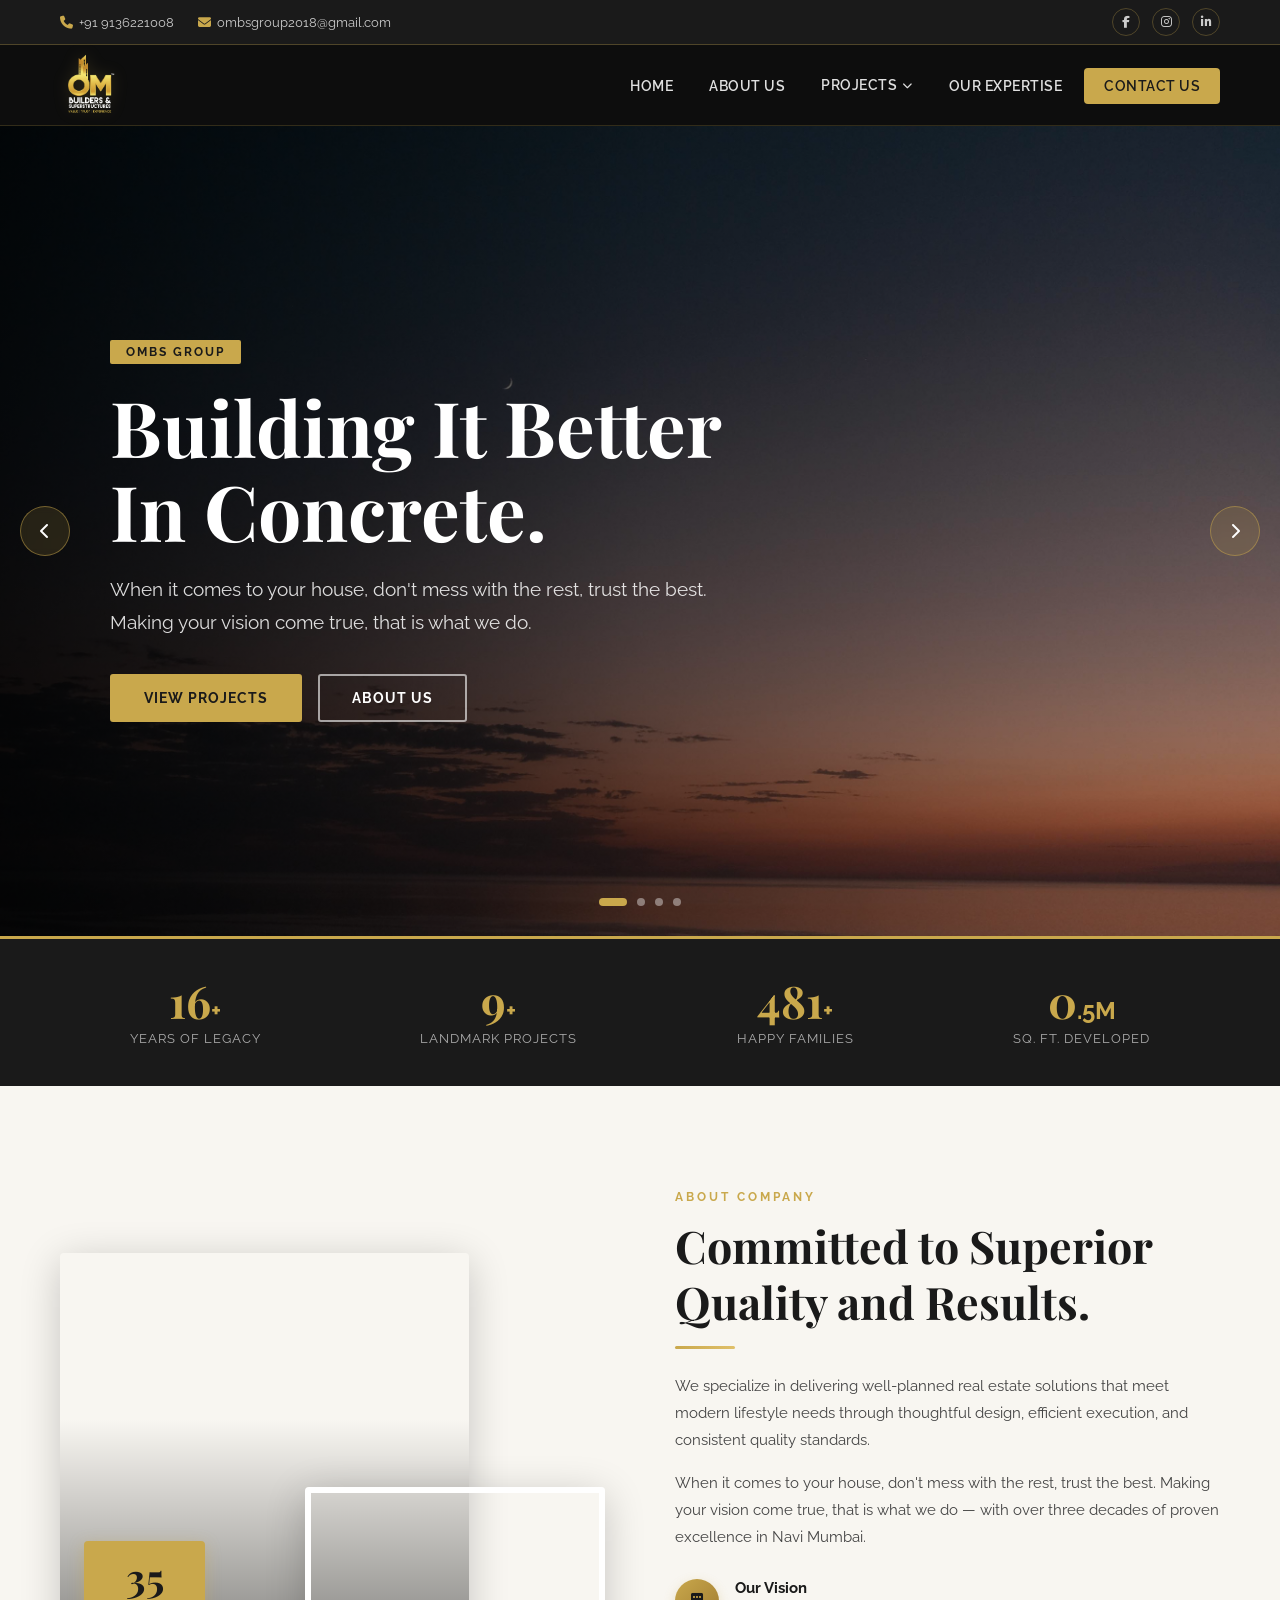
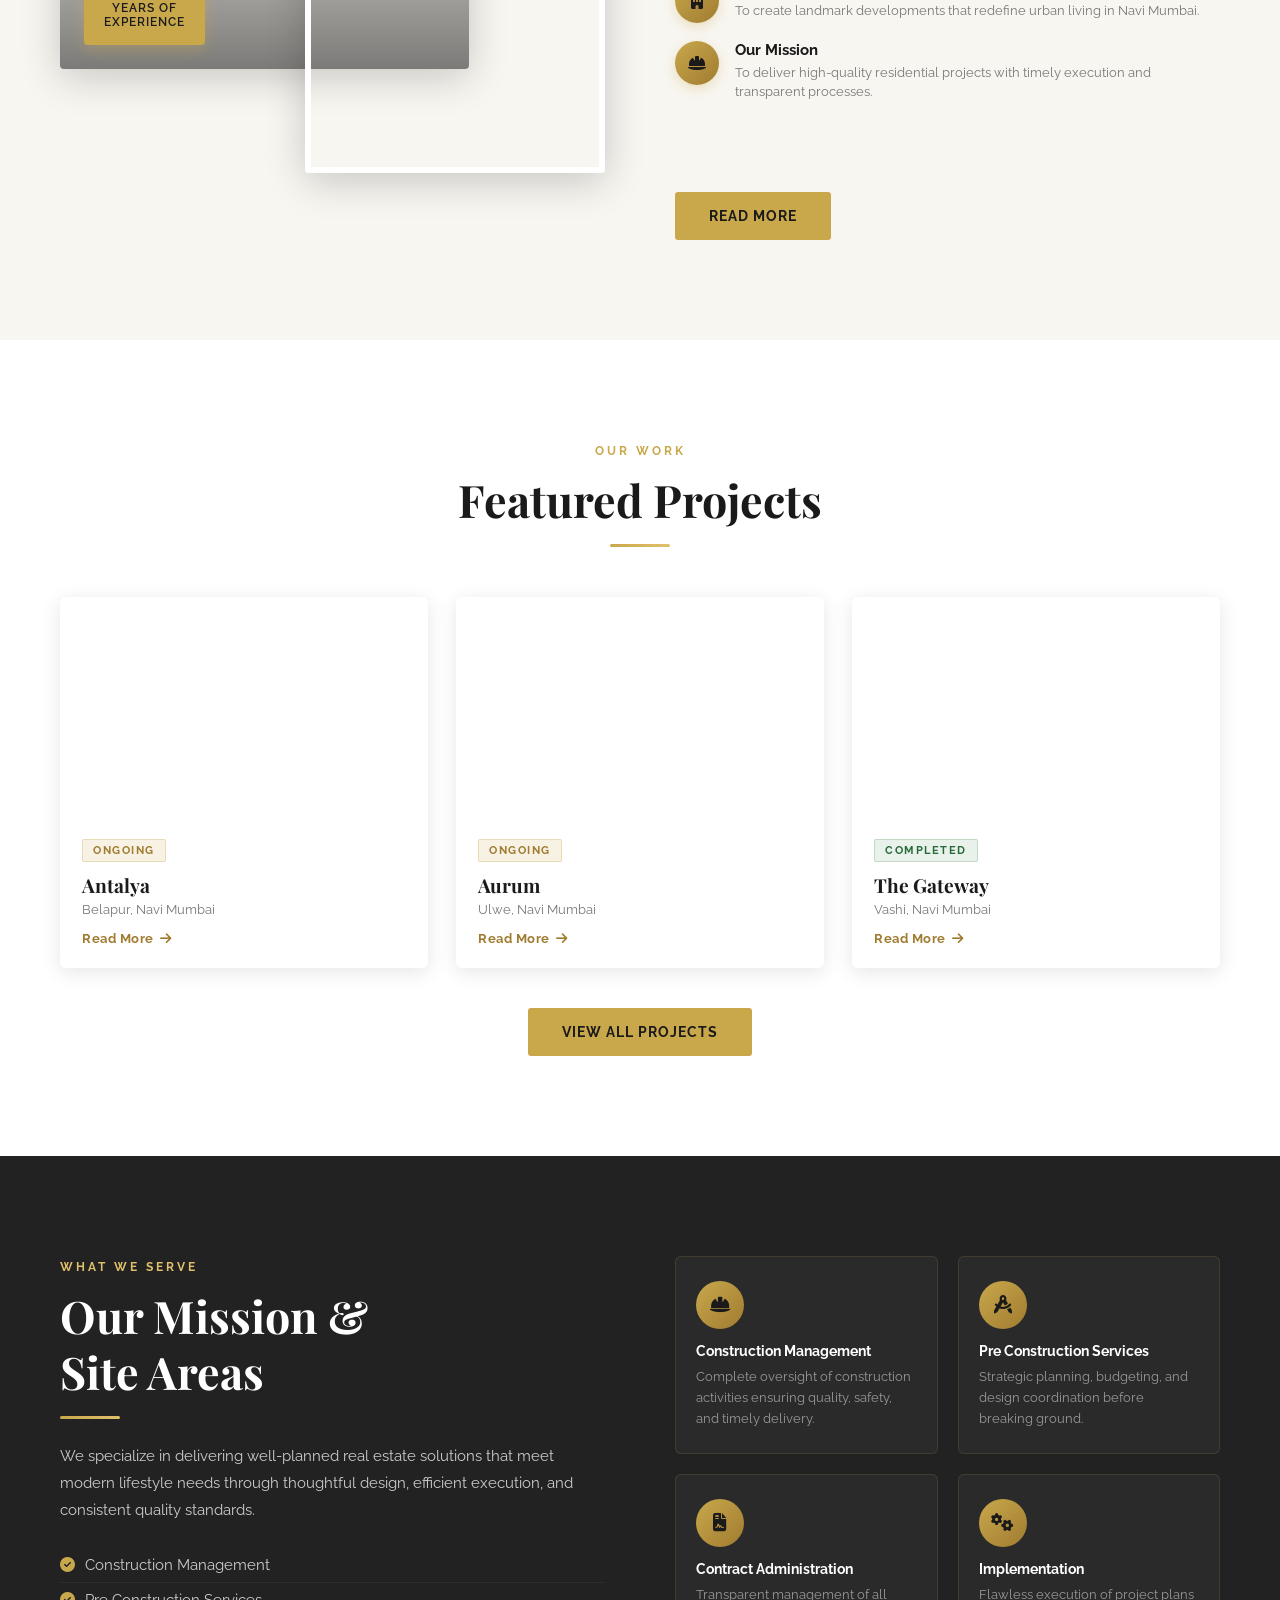
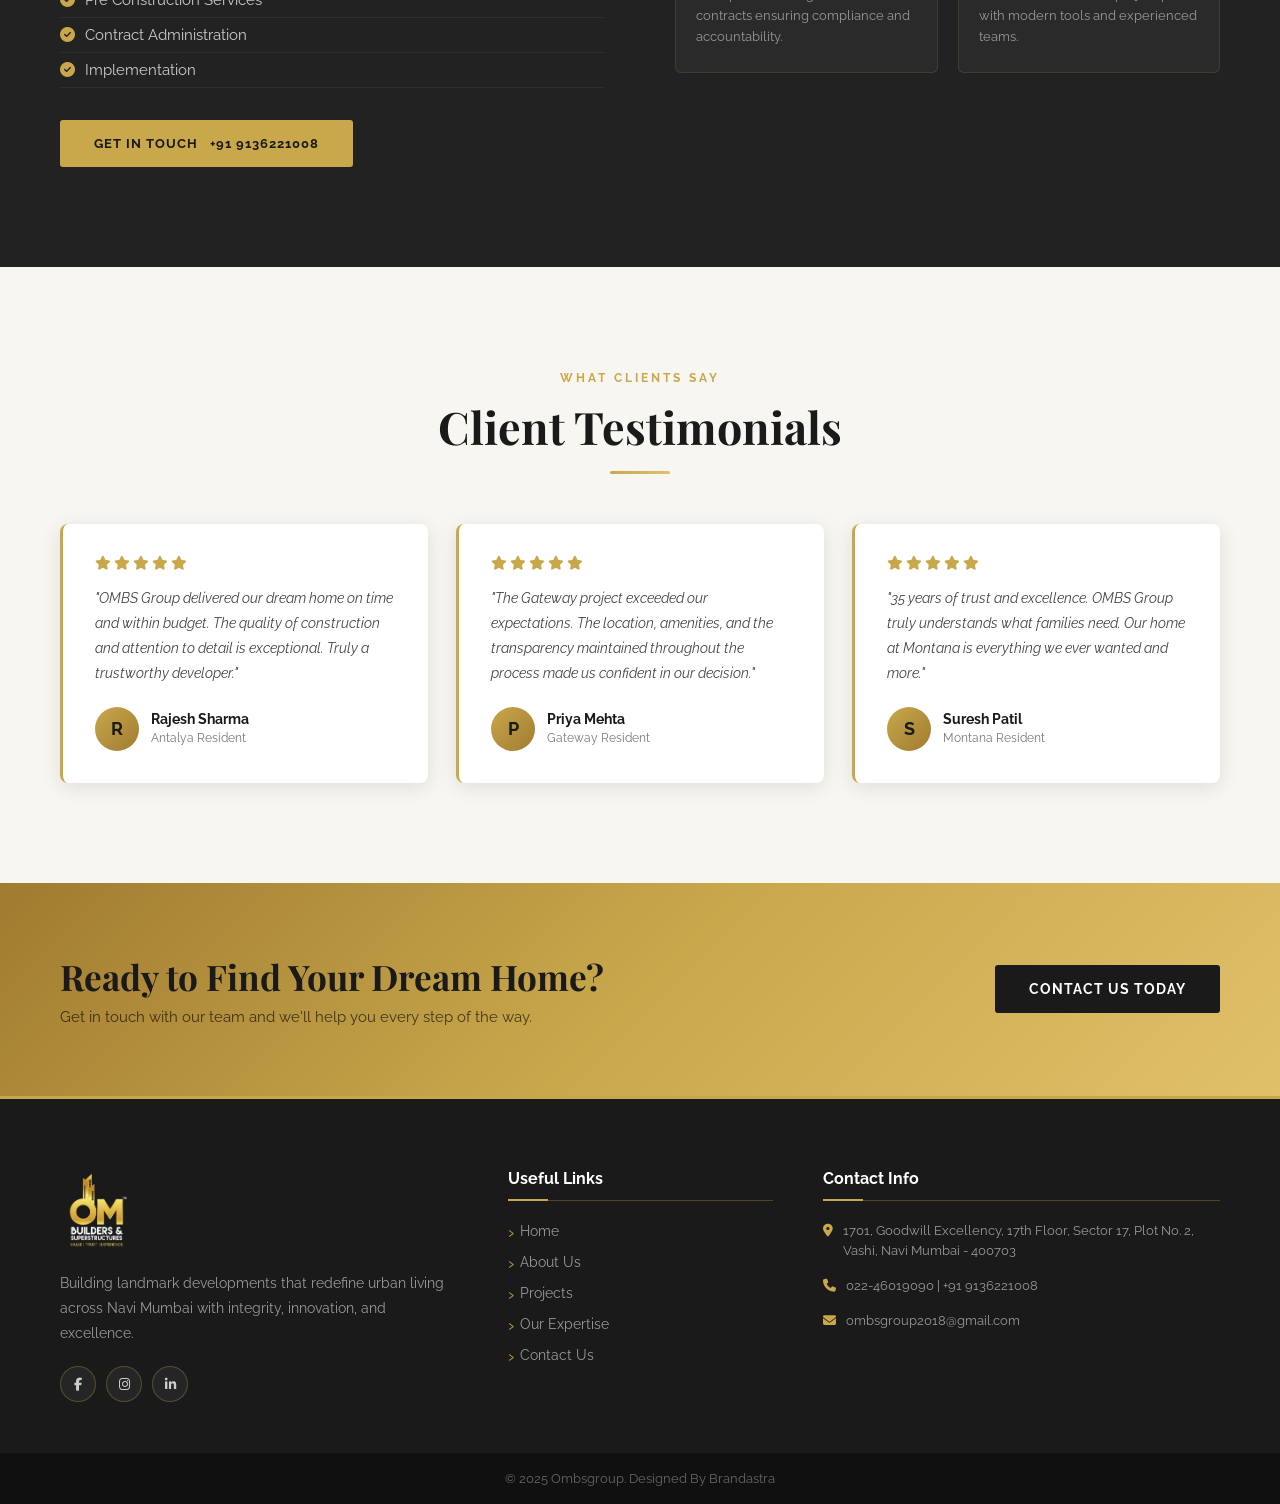
<file: home.html>
<!DOCTYPE html>
<html lang="en">
<head>
    <meta charset="UTF-8">
    <meta name="viewport" content="width=device-width, initial-scale=1.0">
    <title>OMBS Group - Home | Builders & Superstructures</title>
    <link rel="stylesheet" href="style.css">
    <link rel="stylesheet" href="https://cdnjs.cloudflare.com/ajax/libs/font-awesome/6.4.0/css/all.min.css">
    <link href="https://fonts.googleapis.com/css2?family=Playfair+Display:wght@400;600;700&family=Raleway:wght@300;400;500;600;700&display=swap" rel="stylesheet">
</head>
<body>

    <!-- Top Info Bar -->
    <div class="top-bar">
        <div class="container top-bar-inner">
            <div class="top-bar-left">
                <span><i class="fas fa-phone"></i> +91 9136221008</span>
                <span><i class="fas fa-envelope"></i> ombsgroup2018@gmail.com</span>
            </div>
            <div class="top-bar-right">
                <a href="#"><i class="fab fa-facebook-f"></i></a>
                <a href="#"><i class="fab fa-instagram"></i></a>
                <a href="#"><i class="fab fa-linkedin-in"></i></a>
            </div>
        </div>
    </div>

    <!-- Navigation -->
    <nav class="navbar" id="navbar">
        <div class="container nav-inner">
            <div class="nav-logo">
                <a href="home.html">
                    <img src="assets/logo.png" alt="OMBS Group Logo" class="logo-img">
                </a>
            </div>
            <ul class="nav-links" id="navLinks">
                <li><a href="home.html" class="nav-link active">Home</a></li>
                <li><a href="about.html" class="nav-link">About Us</a></li>
                <li class="nav-dropdown">
                    <a href="projects.html" class="nav-link">Projects <i class="fas fa-chevron-down nav-arrow"></i></a>
                    <ul class="dropdown-menu">
                        <li><a href="ongoing.html">Ongoing</a></li>
                        <li><a href="upcoming.html">Upcoming</a></li>
                        <li><a href="completed.html">Completed</a></li>
                    </ul>
                </li>
                <li><a href="expertise.html" class="nav-link">Our Expertise</a></li>
                <li><a href="contact.html" class="nav-link contact-btn">Contact Us</a></li>
            </ul>
            <div class="hamburger" id="hamburger">
                <span></span>
                <span></span>
                <span></span>
            </div>
        </div>
    </nav>

    <!-- Hero Banner Slider -->
    <section class="slider-section" id="home">
        <div class="slider" id="slider">
            <div class="slide slide-1 active">
                <div class="slide-overlay"></div>
                <div class="slide-content">
                    <span class="slide-tag">OMBS Group</span>
                    <h1>Building It Better<br>In Concrete.</h1>
                    <p>When it comes to your house, don't mess with the rest, trust the best.<br>Making your vision come true, that is what we do.</p>
                    <div class="slide-buttons">
                        <a href="projects.html" class="btn btn-primary">View Projects</a>
                        <a href="about.html" class="btn btn-outline">About Us</a>
                    </div>
                </div>
            </div>
            <div class="slide slide-2">
                <div class="slide-overlay"></div>
                <div class="slide-content">
                    <span class="slide-tag">35 Years of Legacy</span>
                    <h1>Ekam<br><small>V.N Purav Marg, Mumbai</small></h1>
                    <p>A landmark development that redefines urban living in Mumbai.<br>Built with structural strength and thoughtful design.</p>
                    <div class="slide-buttons">
                        <a href="projects.html" class="btn btn-primary">Explore Project</a>
                        <a href="contact.html" class="btn btn-outline">Get In Touch</a>
                    </div>
                </div>
            </div>
            <div class="slide slide-3">
                <div class="slide-overlay"></div>
                <div class="slide-content">
                    <span class="slide-tag">Navi Mumbai</span>
                    <h1>The Gateway<br><small>Vashi, Navi Mumbai</small></h1>
                    <p>Combining modern infrastructure with transparent processes,<br>ensuring customer satisfaction in every development.</p>
                    <div class="slide-buttons">
                        <a href="projects.html" class="btn btn-primary">Explore Project</a>
                        <a href="contact.html" class="btn btn-outline">Get In Touch</a>
                    </div>
                </div>
            </div>
            <div class="slide slide-4">
                <div class="slide-overlay"></div>
                <div class="slide-content">
                    <span class="slide-tag">CBD Belapur</span>
                    <h1>Antalya<br><small>CBD Belapur, Navi Mumbai</small></h1>
                    <p>High-quality residential projects with modern infrastructure<br>designed to stand the test of time.</p>
                    <div class="slide-buttons">
                        <a href="projects.html" class="btn btn-primary">Explore Project</a>
                        <a href="contact.html" class="btn btn-outline">Get In Touch</a>
                    </div>
                </div>
            </div>
        </div>
        <button class="slider-btn prev" id="prevBtn"><i class="fas fa-chevron-left"></i></button>
        <button class="slider-btn next" id="nextBtn"><i class="fas fa-chevron-right"></i></button>
        <div class="slider-dots" id="sliderDots">
            <span class="dot active" data-index="0"></span>
            <span class="dot" data-index="1"></span>
            <span class="dot" data-index="2"></span>
            <span class="dot" data-index="3"></span>
        </div>
    </section>

    <!-- Stats Bar -->
    <div class="stats-bar">
        <div class="container stats-inner">
            <div class="stat-item">
                <span class="stat-number" data-target="35">0</span><span class="stat-plus">+</span>
                <span class="stat-label">Years of Legacy</span>
            </div>
            <div class="stat-item">
                <span class="stat-number" data-target="20">0</span><span class="stat-plus">+</span>
                <span class="stat-label">Landmark Projects</span>
            </div>
            <div class="stat-item">
                <span class="stat-number" data-target="1000">0</span><span class="stat-plus">+</span>
                <span class="stat-label">Happy Families</span>
            </div>
            <div class="stat-item">
                <span class="stat-number" data-target="1">0</span><span class="stat-suffix">.5M</span>
                <span class="stat-label">Sq. Ft. Developed</span>
            </div>
        </div>
    </div>

    <!-- About Us Section -->
    <section class="about-section" id="about">
        <div class="container">
            <div class="about-grid">
                <div class="about-image-col">
                    <div class="about-image-wrapper">
                        <div class="about-img-main">
                            <div class="about-img-overlay">
                                <div class="experience-badge">
                                    <span class="badge-number">35</span>
                                    <span class="badge-text">Years of<br>Experience</span>
                                </div>
                            </div>
                        </div>
                        <div class="about-img-secondary"></div>
                    </div>
                </div>
                <div class="about-content-col">
                    <div class="section-tag">About Company</div>
                    <h2 class="section-title">Committed to Superior<br>Quality and Results.</h2>
                    <div class="gold-line"></div>
                    <p class="about-text">We specialize in delivering well-planned real estate solutions that meet modern lifestyle needs through thoughtful design, efficient execution, and consistent quality standards.</p>
                    <p class="about-text">When it comes to your house, don't mess with the rest, trust the best. Making your vision come true, that is what we do — with over three decades of proven excellence in Navi Mumbai.</p>
                    <div class="about-features">
                        <div class="feature-item">
                            <div class="feature-icon"><i class="fas fa-building"></i></div>
                            <div class="feature-text">
                                <h4>Our Vision</h4>
                                <p>To create landmark developments that redefine urban living in Navi Mumbai.</p>
                            </div>
                        </div>
                        <div class="feature-item">
                            <div class="feature-icon"><i class="fas fa-hard-hat"></i></div>
                            <div class="feature-text">
                                <h4>Our Mission</h4>
                                <p>To deliver high-quality residential projects with timely execution and transparent processes.</p>
                            </div>
                        </div>
                        <div class="feature-item">
                            <div class="feature-icon"><i class="fas fa-handshake"></i></div>
                            <div class="feature-text">
                                <h4>Our Philosophy</h4>
                                <p>Construction is more than building structures — it is about shaping lifestyles.</p>
                            </div>
                        </div>
                    </div>
                    <a href="about.html" class="btn btn-primary">Read More</a>
                </div>
            </div>
        </div>
    </section>

    <!-- Featured Projects -->
    <section class="projects-section" id="projects">
        <div class="container">
            <div class="section-header">
                <div class="section-tag">Our Work</div>
                <h2 class="section-title">Featured Projects</h2>
                <div class="gold-line center"></div>
            </div>
            <div class="projects-grid">
                <div class="project-card">
                    <div class="project-img project-img-1"></div>
                    <div class="project-info">
                        <span class="project-tag">Ongoing</span>
                        <h3>Antalya</h3>
                        <p>Belapur, Navi Mumbai</p>
                        <a href="projects.html" class="project-link">Read More <i class="fas fa-arrow-right"></i></a>
                    </div>
                </div>
                <div class="project-card">
                    <div class="project-img project-img-2"></div>
                    <div class="project-info">
                        <span class="project-tag">Ongoing</span>
                        <h3>Aurum</h3>
                        <p>Ulwe, Navi Mumbai</p>
                        <a href="projects.html" class="project-link">Read More <i class="fas fa-arrow-right"></i></a>
                    </div>
                </div>
                <div class="project-card">
                    <div class="project-img project-img-3"></div>
                    <div class="project-info">
                        <span class="project-tag completed">Completed</span>
                        <h3>The Gateway</h3>
                        <p>Vashi, Navi Mumbai</p>
                        <a href="projects.html" class="project-link">Read More <i class="fas fa-arrow-right"></i></a>
                    </div>
                </div>
            </div>
            <div style="text-align:center; margin-top: 40px;">
                <a href="projects.html" class="btn btn-primary">View All Projects</a>
            </div>
        </div>
    </section>

    <!-- Expertise Section -->
    <section class="expertise-section" id="expertise">
        <div class="container">
            <div class="expertise-grid">
                <div class="expertise-content">
                    <div class="section-tag light">What We Serve</div>
                    <h2 class="section-title light">Our Mission &<br>Site Areas</h2>
                    <div class="gold-line"></div>
                    <p class="expertise-text">We specialize in delivering well-planned real estate solutions that meet modern lifestyle needs through thoughtful design, efficient execution, and consistent quality standards.</p>
                    <ul class="expertise-list">
                        <li><i class="fas fa-check-circle"></i> Construction Management</li>
                        <li><i class="fas fa-check-circle"></i> Pre Construction Services</li>
                        <li><i class="fas fa-check-circle"></i> Contract Administration</li>
                        <li><i class="fas fa-check-circle"></i> Implementation</li>
                    </ul>
                    <a href="contact.html" class="btn btn-gold">Get in Touch &nbsp; +91 9136221008</a>
                </div>
                <div class="expertise-cards">
                    <div class="exp-card">
                        <div class="exp-icon"><i class="fas fa-hard-hat"></i></div>
                        <h4>Construction Management</h4>
                        <p>Complete oversight of construction activities ensuring quality, safety, and timely delivery.</p>
                    </div>
                    <div class="exp-card">
                        <div class="exp-icon"><i class="fas fa-drafting-compass"></i></div>
                        <h4>Pre Construction Services</h4>
                        <p>Strategic planning, budgeting, and design coordination before breaking ground.</p>
                    </div>
                    <div class="exp-card">
                        <div class="exp-icon"><i class="fas fa-file-contract"></i></div>
                        <h4>Contract Administration</h4>
                        <p>Transparent management of all contracts ensuring compliance and accountability.</p>
                    </div>
                    <div class="exp-card">
                        <div class="exp-icon"><i class="fas fa-cogs"></i></div>
                        <h4>Implementation</h4>
                        <p>Flawless execution of project plans with modern tools and experienced teams.</p>
                    </div>
                </div>
            </div>
        </div>
    </section>

    <!-- Testimonials -->
    <section class="testimonials-section">
        <div class="container">
            <div class="section-header">
                <div class="section-tag">What Clients Say</div>
                <h2 class="section-title">Client Testimonials</h2>
                <div class="gold-line center"></div>
            </div>
            <div class="testimonials-grid">
                <div class="testimonial-card">
                    <div class="stars"><i class="fas fa-star"></i><i class="fas fa-star"></i><i class="fas fa-star"></i><i class="fas fa-star"></i><i class="fas fa-star"></i></div>
                    <p>"OMBS Group delivered our dream home on time and within budget. The quality of construction and attention to detail is exceptional. Truly a trustworthy developer."</p>
                    <div class="testimonial-author">
                        <div class="author-avatar">R</div>
                        <div>
                            <strong>Rajesh Sharma</strong>
                            <span>Antalya Resident</span>
                        </div>
                    </div>
                </div>
                <div class="testimonial-card">
                    <div class="stars"><i class="fas fa-star"></i><i class="fas fa-star"></i><i class="fas fa-star"></i><i class="fas fa-star"></i><i class="fas fa-star"></i></div>
                    <p>"The Gateway project exceeded our expectations. The location, amenities, and the transparency maintained throughout the process made us confident in our decision."</p>
                    <div class="testimonial-author">
                        <div class="author-avatar">P</div>
                        <div>
                            <strong>Priya Mehta</strong>
                            <span>Gateway Resident</span>
                        </div>
                    </div>
                </div>
                <div class="testimonial-card">
                    <div class="stars"><i class="fas fa-star"></i><i class="fas fa-star"></i><i class="fas fa-star"></i><i class="fas fa-star"></i><i class="fas fa-star"></i></div>
                    <p>"35 years of trust and excellence. OMBS Group truly understands what families need. Our home at Montana is everything we ever wanted and more."</p>
                    <div class="testimonial-author">
                        <div class="author-avatar">S</div>
                        <div>
                            <strong>Suresh Patil</strong>
                            <span>Montana Resident</span>
                        </div>
                    </div>
                </div>
            </div>
        </div>
    </section>

    <!-- Contact CTA -->
    <section class="cta-section">
        <div class="container cta-inner">
            <div>
                <h2>Ready to Find Your Dream Home?</h2>
                <p>Get in touch with our team and we'll help you every step of the way.</p>
            </div>
            <a href="contact.html" class="btn btn-primary">Contact Us Today</a>
        </div>
    </section>

    <!-- Footer -->
    <footer class="footer">
        <div class="container footer-grid">
            <div class="footer-col">
                <img src="assets/logo.png" alt="OMBS Group" class="footer-logo">
                <p class="footer-desc">Building landmark developments that redefine urban living across Navi Mumbai with integrity, innovation, and excellence.</p>
                <div class="footer-social">
                    <a href="#"><i class="fab fa-facebook-f"></i></a>
                    <a href="#"><i class="fab fa-instagram"></i></a>
                    <a href="#"><i class="fab fa-linkedin-in"></i></a>
                </div>
            </div>
            <div class="footer-col">
                <h4>Useful Links</h4>
                <ul class="footer-links">
                    <li><a href="home.html">Home</a></li>
                    <li><a href="about.html">About Us</a></li>
                    <li><a href="projects.html">Projects</a></li>
                    <li><a href="expertise.html">Our Expertise</a></li>
                    <li><a href="contact.html">Contact Us</a></li>
                </ul>
            </div>
            <div class="footer-col">
                <h4>Contact Info</h4>
                <div class="footer-contact">
                    <p><i class="fas fa-map-marker-alt"></i> 1701, Goodwill Excellency, 17th Floor, Sector 17, Plot No. 2, Vashi, Navi Mumbai - 400703</p>
                    <p><i class="fas fa-phone"></i> 022-46019090 | +91 9136221008</p>
                    <p><i class="fas fa-envelope"></i> ombsgroup2018@gmail.com</p>
                </div>
            </div>
        </div>
        <div class="footer-bottom">
            <div class="container">
                <p>© 2025 Ombsgroup. Designed By Brandastra</p>
            </div>
        </div>
    </footer>

    <script src="script.js"></script>
</body>
</html>
</file>
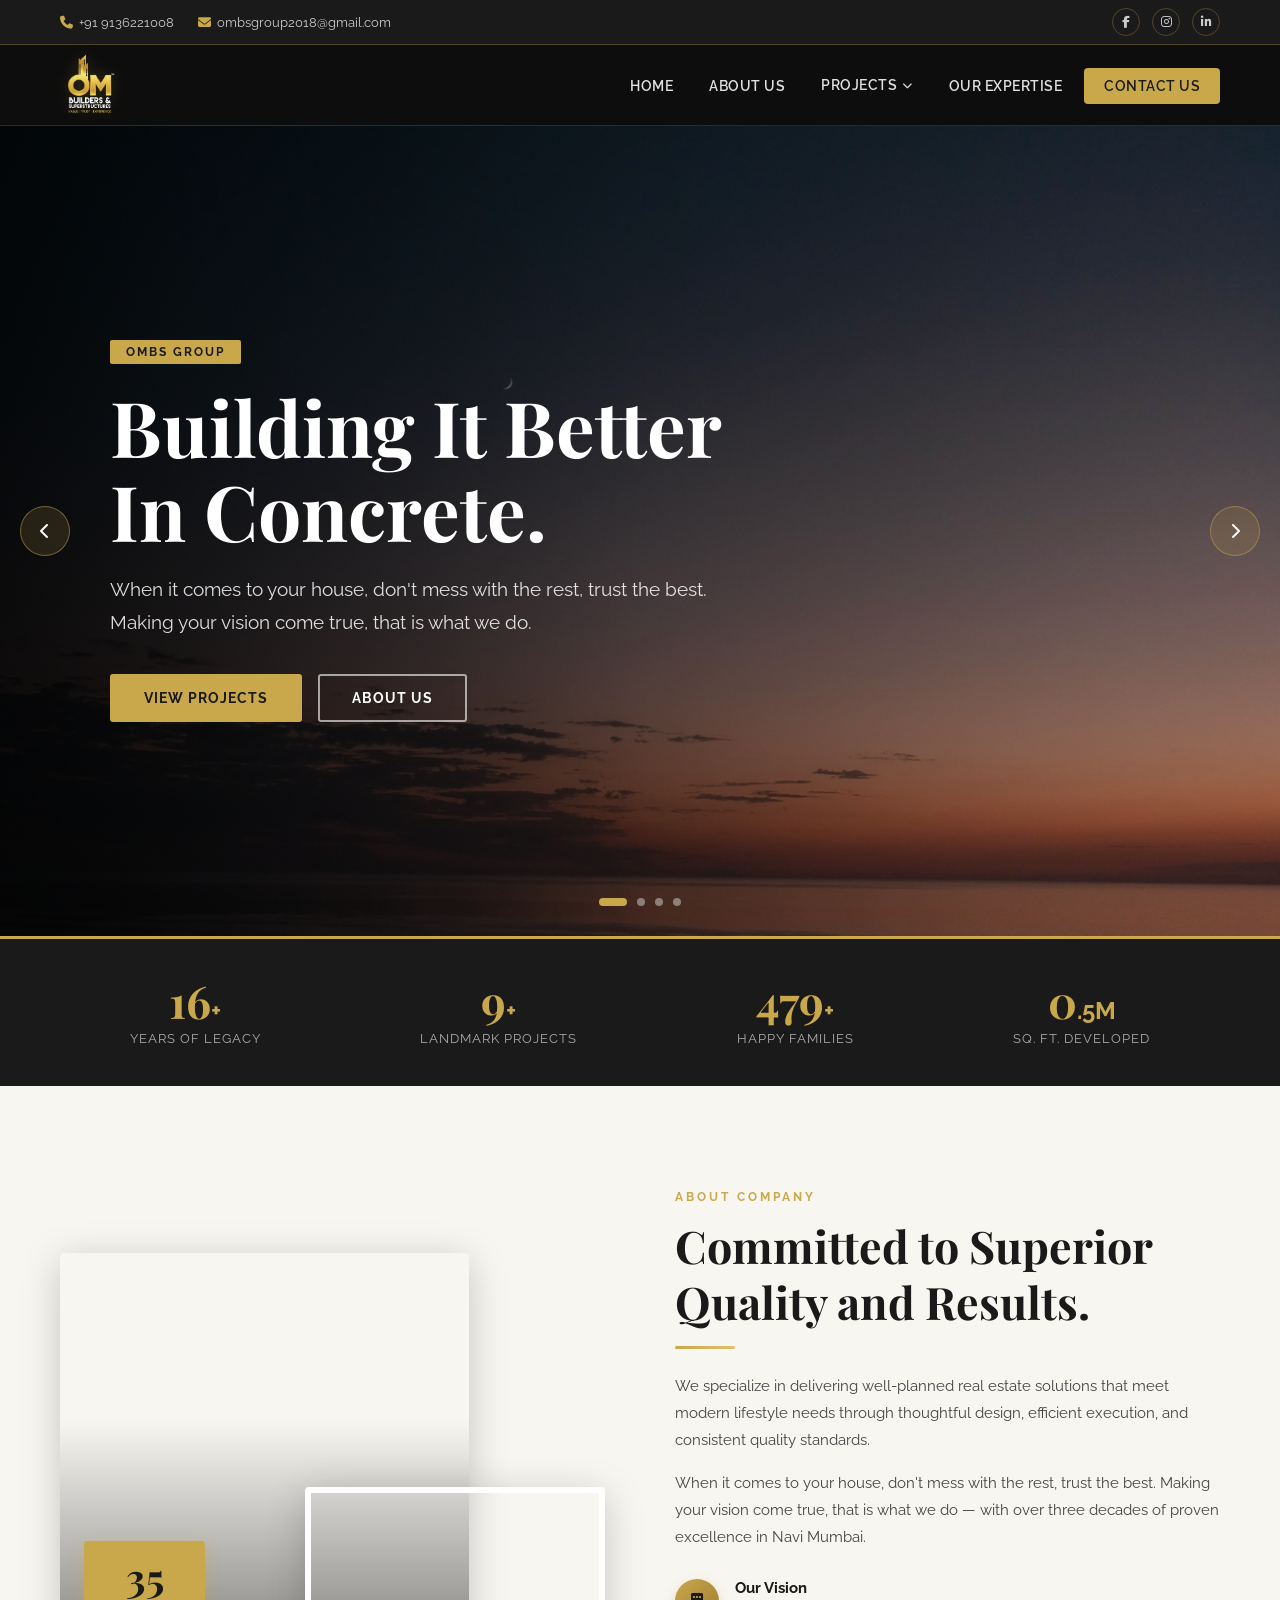
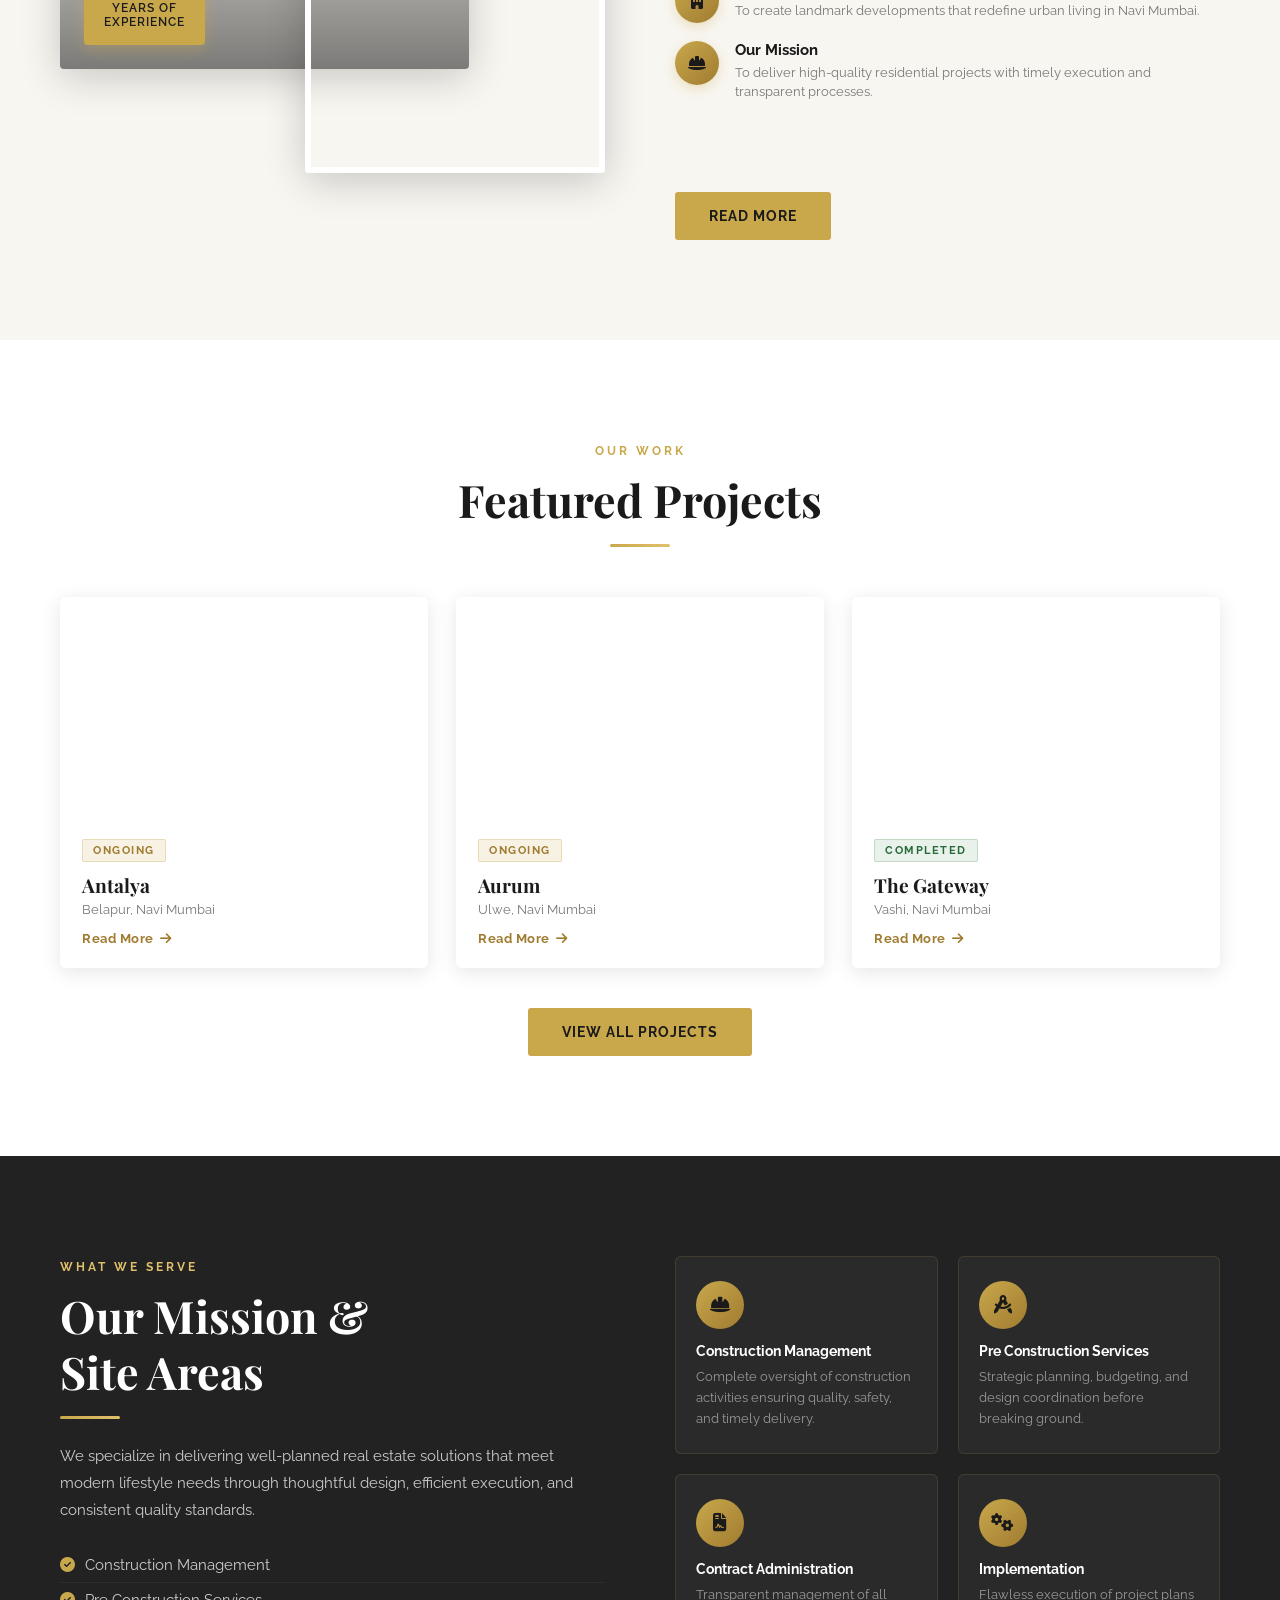
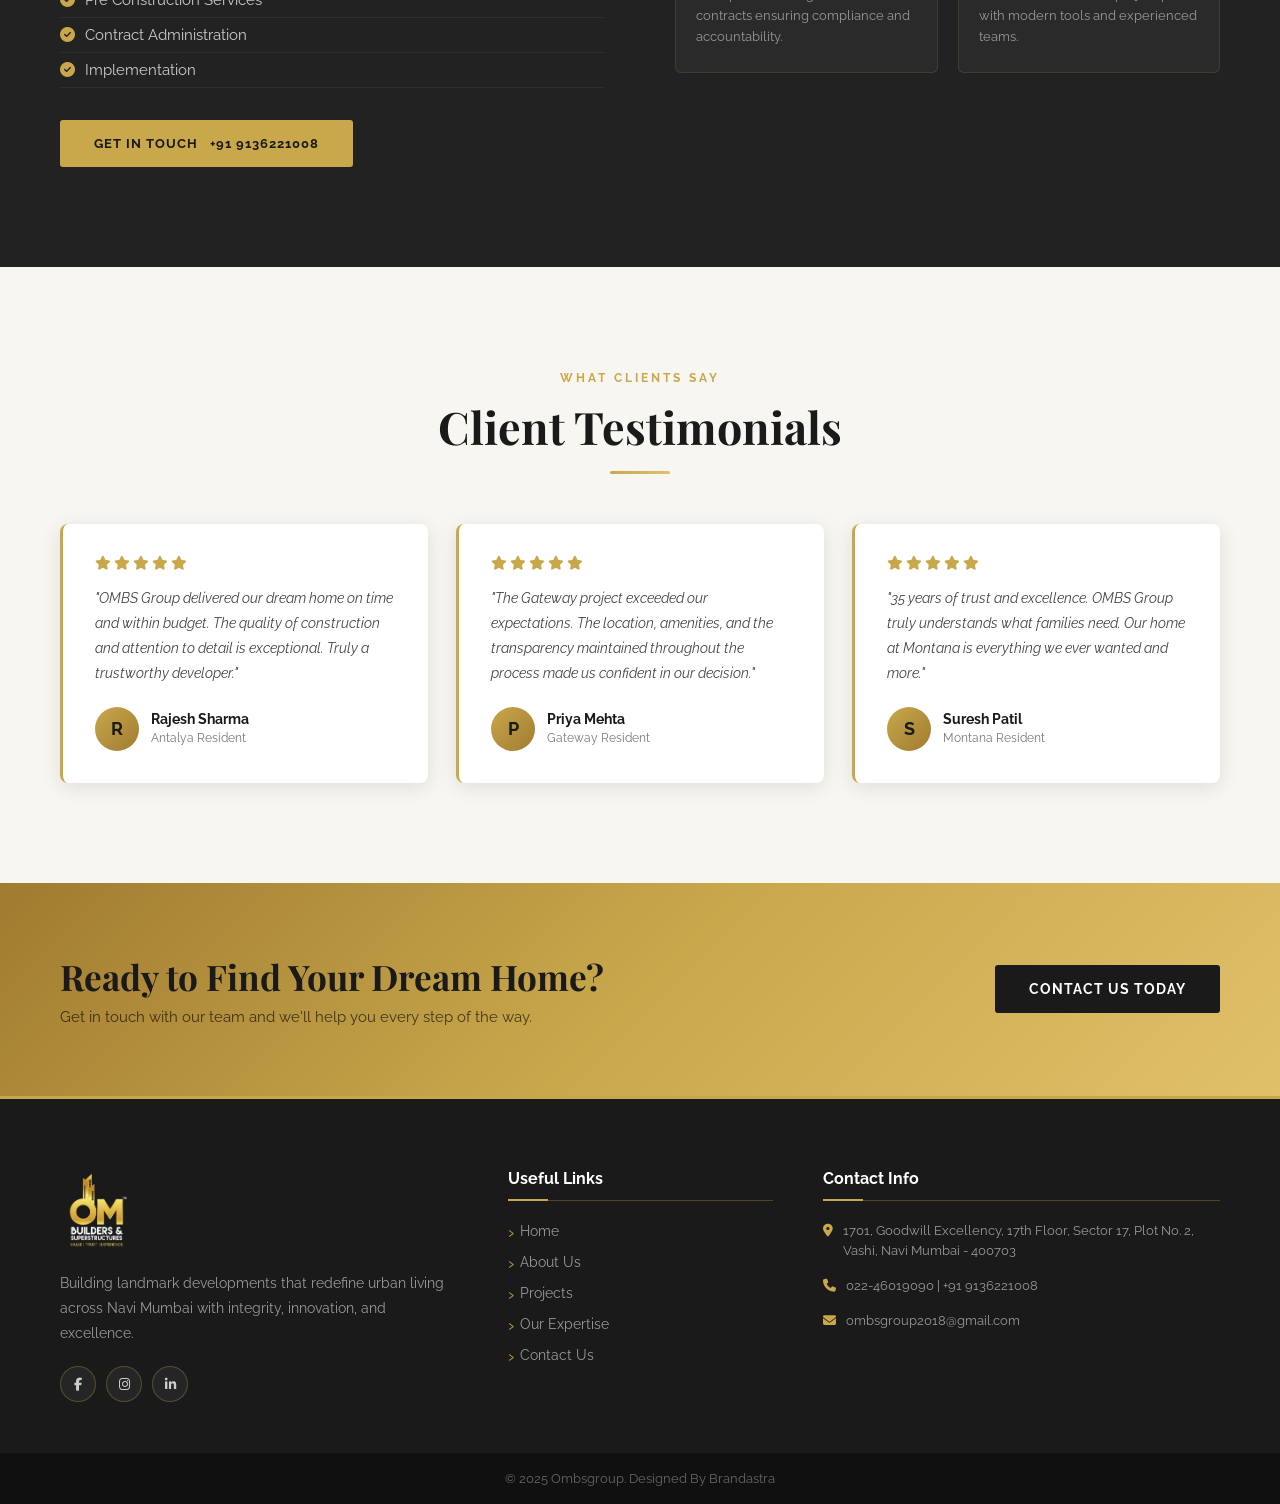
<file: index1.html>
<!DOCTYPE html>
<html lang="en">
<head>
    <meta charset="UTF-8">
    <meta http-equiv="refresh" content="0; url=index.html">
    <script>window.location.replace('index.html');</script>
    <meta name="viewport" content="width=device-width, initial-scale=1.0">
    <title>OMBS Group - Builders & Superstructures</title>
    <link rel="stylesheet" href="style.css">
    <link rel="stylesheet" href="https://cdnjs.cloudflare.com/ajax/libs/font-awesome/6.4.0/css/all.min.css">
    <link href="https://fonts.googleapis.com/css2?family=Playfair+Display:wght@400;600;700&family=Raleway:wght@300;400;500;600;700&display=swap" rel="stylesheet">
</head>
<body>

    <!-- Top Info Bar -->
    <div class="top-bar">
        <div class="container top-bar-inner">
            <div class="top-bar-left">
                <span><i class="fas fa-phone"></i> +91 9136221008</span>
                <span><i class="fas fa-envelope"></i> ombsgroup2018@gmail.com</span>
            </div>
            <div class="top-bar-right">
                <a href="#"><i class="fab fa-facebook-f"></i></a>
                <a href="#"><i class="fab fa-instagram"></i></a>
                <a href="#"><i class="fab fa-linkedin-in"></i></a>
            </div>
        </div>
    </div>

    <!-- Navigation -->
    <nav class="navbar" id="navbar">
        <div class="container nav-inner">
            <div class="nav-logo">
                <a href="#home">
                    <img src="assets/logo.png" alt="OMBS Group Logo" class="logo-img">
                </a>
            </div>
            <ul class="nav-links" id="navLinks">
                <li><a href="#home" class="nav-link active">Home</a></li>
                <li><a href="#about" class="nav-link">About Us</a></li>
                <li><a href="#projects" class="nav-link">Projects</a></li>
                <li><a href="#expertise" class="nav-link">Our Expertise</a></li>
                <li><a href="#contact" class="nav-link contact-btn">Contact Us</a></li>
            </ul>
            <div class="hamburger" id="hamburger">
                <span></span>
                <span></span>
                <span></span>
            </div>
        </div>
    </nav>

    <!-- Hero Banner Slider -->
    <section class="slider-section" id="home">
        <div class="slider" id="slider">
            <div class="slide slide-1 active">
                <div class="slide-overlay"></div>
                <div class="slide-content">
                    <span class="slide-tag">OMBS Group</span>
                    <h1>Building It Better<br>In Concrete.</h1>
                    <p>When it comes to your house, don't mess with the rest, trust the best.<br>Making your vision come true, that is what we do.</p>
                    <div class="slide-buttons">
                        <a href="#projects" class="btn btn-primary">View Projects</a>
                        <a href="#about" class="btn btn-outline">About Us</a>
                    </div>
                </div>
            </div>
            <div class="slide slide-2">
                <div class="slide-overlay"></div>
                <div class="slide-content">
                    <span class="slide-tag">35 Years of Legacy</span>
                    <h1>Ekam<br><small>V.N Purav Marg, Mumbai</small></h1>
                    <p>A landmark development that redefines urban living in Mumbai.<br>Built with structural strength and thoughtful design.</p>
                    <div class="slide-buttons">
                        <a href="#projects" class="btn btn-primary">Explore Project</a>
                        <a href="#contact" class="btn btn-outline">Get In Touch</a>
                    </div>
                </div>
            </div>
            <div class="slide slide-3">
                <div class="slide-overlay"></div>
                <div class="slide-content">
                    <span class="slide-tag">Navi Mumbai</span>
                    <h1>The Gateway<br><small>Vashi, Navi Mumbai</small></h1>
                    <p>Combining modern infrastructure with transparent processes,<br>ensuring customer satisfaction in every development.</p>
                    <div class="slide-buttons">
                        <a href="#projects" class="btn btn-primary">Explore Project</a>
                        <a href="#contact" class="btn btn-outline">Get In Touch</a>
                    </div>
                </div>
            </div>
            <!-- <div class="slide slide-4">
                <div class="slide-overlay"></div>
                <div class="slide-content">
                    <span class="slide-tag">CBD Belapur</span>
                    <h1>Antalya<br><small>CBD Belapur, Navi Mumbai</small></h1>
                    <p>High-quality residential projects with modern infrastructure<br>designed to stand the test of time.</p>
                    <div class="slide-buttons">
                        <a href="#projects" class="btn btn-primary">Explore Project</a>
                        <a href="#contact" class="btn btn-outline">Get In Touch</a>
                    </div>
                </div>
            </div> -->
        </div>

        <!-- Slider Controls -->
        <button class="slider-btn prev" id="prevBtn">
            <i class="fas fa-chevron-left"></i>
        </button>
        <button class="slider-btn next" id="nextBtn">
            <i class="fas fa-chevron-right"></i>
        </button>

        <!-- Slider Dots -->
        <div class="slider-dots" id="sliderDots">
            <span class="dot active" data-index="0"></span>
            <span class="dot" data-index="1"></span>
            <span class="dot" data-index="2"></span>
            <!-- <span class="dot" data-index="3"></span> -->
        </div>
    </section>

    <!-- Stats Bar -->
    <div class="stats-bar">
        <div class="container stats-inner">
            <div class="stat-item">
                <span class="stat-number" data-target="35">0</span>
                <span class="stat-plus">+</span>
                <span class="stat-label">Years of Legacy</span>
            </div>
            <div class="stat-item">
                <span class="stat-number" data-target="20">0</span>
                <span class="stat-plus">+</span>
                <span class="stat-label">Landmark Projects</span>
            </div>
            <div class="stat-item">
                <span class="stat-number" data-target="1000">0</span>
                <span class="stat-plus">+</span>
                <span class="stat-label">Happy Families</span>
            </div>
            <div class="stat-item">
                <span class="stat-number" data-target="1">0</span>
                <span class="stat-suffix">.5M</span>
                <span class="stat-label">Sq. Ft. Developed</span>
            </div>
        </div>
    </div>

    <!-- About Us Section -->
    <section class="about-section" id="about">
        <div class="container">
            <div class="about-grid">
                <!-- Left: Image -->
                <div class="about-image-col">
                    <div class="about-image-wrapper">
                        <div class="about-img-main">
                            <div class="about-img-overlay">
                                <div class="experience-badge">
                                    <span class="badge-number">35</span>
                                    <span class="badge-text">Years of<br>Experience</span>
                                </div>
                            </div>
                        </div>
                        <div class="about-img-secondary"></div>
                    </div>
                </div>

                <!-- Right: Content -->
                <div class="about-content-col">
                    <div class="section-tag">About Company</div>
                    <h2 class="section-title">Committed to Superior<br>Quality and Results.</h2>
                    <div class="gold-line"></div>
                    <p class="about-text">
                        We specialize in delivering well-planned real estate solutions that meet modern lifestyle needs through thoughtful design, efficient execution, and consistent quality standards.
                    </p>
                    <p class="about-text">
                        When it comes to your house, don't mess with the rest, trust the best. Making your vision come true, that is what we do — with over three decades of proven excellence in Navi Mumbai.
                    </p>

                    <div class="about-features">
                        <div class="feature-item">
                            <div class="feature-icon"><i class="fas fa-building"></i></div>
                            <div class="feature-text">
                                <h4>Our Vision</h4>
                                <p>To create landmark developments that redefine urban living in Navi Mumbai.</p>
                            </div>
                        </div>
                        <div class="feature-item">
                            <div class="feature-icon"><i class="fas fa-hard-hat"></i></div>
                            <div class="feature-text">
                                <h4>Our Mission</h4>
                                <p>To deliver high-quality residential projects with timely execution and transparent processes.</p>
                            </div>
                        </div>
                        <div class="feature-item">
                            <div class="feature-icon"><i class="fas fa-handshake"></i></div>
                            <div class="feature-text">
                                <h4>Our Philosophy</h4>
                                <p>Construction is more than building structures — it is about shaping lifestyles.</p>
                            </div>
                        </div>
                    </div>

                    <a href="#" class="btn btn-primary">Read More</a>
                </div>
            </div>
        </div>
    </section>

    <!-- Projects Section -->
    <section class="projects-section" id="projects">
        <div class="container">
            <div class="section-header">
                <div class="section-tag">Our Work</div>
                <h2 class="section-title">Our Projects</h2>
                <div class="gold-line center"></div>
            </div>
            <div class="project-filters">
                <button class="filter-btn active" data-filter="all">All</button>
                <button class="filter-btn" data-filter="ongoing">Ongoing</button>
                <button class="filter-btn" data-filter="completed">Completed</button>
                <button class="filter-btn" data-filter="upcoming">Upcoming</button>
            </div>
            <div class="projects-grid" id="projectsGrid">
                <div class="project-card" data-category="ongoing">
                    <div class="project-img project-img-1"></div>
                    <div class="project-info">
                        <span class="project-tag">Ongoing</span>
                        <h3>Antalya</h3>
                        <p>Belapur, Navi Mumbai</p>
                        <a href="#" class="project-link">Read More <i class="fas fa-arrow-right"></i></a>
                    </div>
                </div>
                <div class="project-card" data-category="ongoing">
                    <div class="project-img project-img-2"></div>
                    <div class="project-info">
                        <span class="project-tag">Ongoing</span>
                        <h3>Aurum</h3>
                        <p>Ulwe, Navi Mumbai</p>
                        <a href="#" class="project-link">Read More <i class="fas fa-arrow-right"></i></a>
                    </div>
                </div>
                <div class="project-card" data-category="completed">
                    <div class="project-img project-img-3"></div>
                    <div class="project-info">
                        <span class="project-tag completed">Completed</span>
                        <h3>The Gateway</h3>
                        <p>Vashi, Navi Mumbai</p>
                        <a href="#" class="project-link">Read More <i class="fas fa-arrow-right"></i></a>
                    </div>
                </div>
                <div class="project-card" data-category="completed">
                    <div class="project-img project-img-4"></div>
                    <div class="project-info">
                        <span class="project-tag completed">Completed</span>
                        <h3>Kshipra</h3>
                        <p>Sanpada, Navi Mumbai</p>
                        <a href="#" class="project-link">Read More <i class="fas fa-arrow-right"></i></a>
                    </div>
                </div>
                <div class="project-card" data-category="completed">
                    <div class="project-img project-img-5"></div>
                    <div class="project-info">
                        <span class="project-tag completed">Completed</span>
                        <h3>Montana</h3>
                        <p>Ulwe, Navi Mumbai</p>
                        <a href="#" class="project-link">Read More <i class="fas fa-arrow-right"></i></a>
                    </div>
                </div>
                <div class="project-card" data-category="upcoming">
                    <div class="project-img project-img-6"></div>
                    <div class="project-info">
                        <span class="project-tag upcoming">Upcoming</span>
                        <h3>Upcoming Project</h3>
                        <p>Vashi, Navi Mumbai</p>
                        <a href="#" class="project-link">Read More <i class="fas fa-arrow-right"></i></a>
                    </div>
                </div>
            </div>
        </div>
    </section>

    <!-- Expertise Section -->
    <section class="expertise-section" id="expertise">
        <div class="container">
            <div class="expertise-grid">
                <div class="expertise-content">
                    <div class="section-tag light">What We Serve</div>
                    <h2 class="section-title light">Our Mission &<br>Site Areas</h2>
                    <div class="gold-line"></div>
                    <p class="expertise-text">
                        We specialize in delivering well-planned real estate solutions that meet modern lifestyle needs through thoughtful design, efficient execution, and consistent quality standards.
                    </p>
                    <ul class="expertise-list">
                        <li><i class="fas fa-check-circle"></i> Construction Management</li>
                        <li><i class="fas fa-check-circle"></i> Pre Construction Services</li>
                        <li><i class="fas fa-check-circle"></i> Contract Administration</li>
                        <li><i class="fas fa-check-circle"></i> Implementation</li>
                    </ul>
                    <a href="#contact" class="btn btn-gold">Get in Touch &nbsp; +91 9136221008</a>
                </div>
                <div class="expertise-cards">
                    <div class="exp-card">
                        <div class="exp-icon"><i class="fas fa-hard-hat"></i></div>
                        <h4>Construction Management</h4>
                        <p>Complete oversight of construction activities ensuring quality, safety, and timely delivery.</p>
                    </div>
                    <div class="exp-card">
                        <div class="exp-icon"><i class="fas fa-drafting-compass"></i></div>
                        <h4>Pre Construction Services</h4>
                        <p>Strategic planning, budgeting, and design coordination before breaking ground.</p>
                    </div>
                    <div class="exp-card">
                        <div class="exp-icon"><i class="fas fa-file-contract"></i></div>
                        <h4>Contract Administration</h4>
                        <p>Transparent management of all contracts ensuring compliance and accountability.</p>
                    </div>
                    <div class="exp-card">
                        <div class="exp-icon"><i class="fas fa-cogs"></i></div>
                        <h4>Implementation</h4>
                        <p>Flawless execution of project plans with modern tools and experienced teams.</p>
                    </div>
                </div>
            </div>
        </div>
    </section>

    <!-- Contact Section -->
    <section class="contact-section" id="contact">
        <div class="container">
            <div class="section-header">
                <div class="section-tag">Reach Us</div>
                <h2 class="section-title">Get In Touch</h2>
                <div class="gold-line center"></div>
            </div>
            <div class="contact-grid">
                <div class="contact-info">
                    <div class="contact-item">
                        <div class="contact-icon"><i class="fas fa-map-marker-alt"></i></div>
                        <div>
                            <h4>Address</h4>
                            <p>1701, Goodwill Excellency, 17th Floor,<br>Sector 17, Plot No. 2, Vashi,<br>Navi Mumbai - 400703</p>
                        </div>
                    </div>
                    <div class="contact-item">
                        <div class="contact-icon"><i class="fas fa-phone"></i></div>
                        <div>
                            <h4>Phone</h4>
                            <p>022-46019090<br>+91 9136221008</p>
                        </div>
                    </div>
                    <div class="contact-item">
                        <div class="contact-icon"><i class="fas fa-envelope"></i></div>
                        <div>
                            <h4>Email</h4>
                            <p>ombsgroup2018@gmail.com</p>
                        </div>
                    </div>
                </div>
                <form class="contact-form" id="contactForm">
                    <div class="form-row">
                        <div class="form-group">
                            <input type="text" placeholder="Your Name" required>
                        </div>
                        <div class="form-group">
                            <input type="email" placeholder="Your Email" required>
                        </div>
                    </div>
                    <div class="form-group">
                        <input type="tel" placeholder="Phone Number">
                    </div>
                    <div class="form-group">
                        <select>
                            <option value="">Interested In...</option>
                            <option>Antalya - Belapur</option>
                            <option>Aurum - Ulwe</option>
                            <option>Gateway - Vashi</option>
                            <option>Montana - Ulwe</option>
                            <option>Upcoming Projects</option>
                        </select>
                    </div>
                    <div class="form-group">
                        <textarea placeholder="Your Message" rows="4"></textarea>
                    </div>
                    <button type="submit" class="btn btn-primary full-width">Send Message</button>
                </form>
            </div>
        </div>
    </section>

    <!-- Footer -->
    <footer class="footer">
        <div class="container footer-grid">
            <div class="footer-col">
                <img src="assets/logo.png" alt="OMBS Group" class="footer-logo">
                <p class="footer-desc">Building landmark developments that redefine urban living across Navi Mumbai with integrity, innovation, and excellence.</p>
                <div class="footer-social">
                    <a href="#"><i class="fab fa-facebook-f"></i></a>
                    <a href="#"><i class="fab fa-instagram"></i></a>
                    <a href="#"><i class="fab fa-linkedin-in"></i></a>
                </div>
            </div>
            <div class="footer-col">
                <h4>Useful Links</h4>
                <ul class="footer-links">
                    <li><a href="#home">Home</a></li>
                    <li><a href="#about">About Us</a></li>
                    <li><a href="#projects">Projects</a></li>
                    <li><a href="#expertise">Our Expertise</a></li>
                    <li><a href="#contact">Contact Us</a></li>
                </ul>
            </div>
            <div class="footer-col">
                <h4>Contact Info</h4>
                <div class="footer-contact">
                    <p><i class="fas fa-map-marker-alt"></i> 1701, Goodwill Excellency, 17th Floor, Sector 17, Plot No. 2, Vashi, Navi Mumbai - 400703</p>
                    <p><i class="fas fa-phone"></i> 022-46019090 | +91 9136221008</p>
                    <p><i class="fas fa-envelope"></i> ombsgroup2018@gmail.com</p>
                </div>
            </div>
        </div>
        <div class="footer-bottom">
            <div class="container">
                <p>© 2025 Ombsgroup. Designed By Brandastra</p>
            </div>
        </div>
    </footer>

    <script src="script.js"></script>
</body>
</html>
</file>
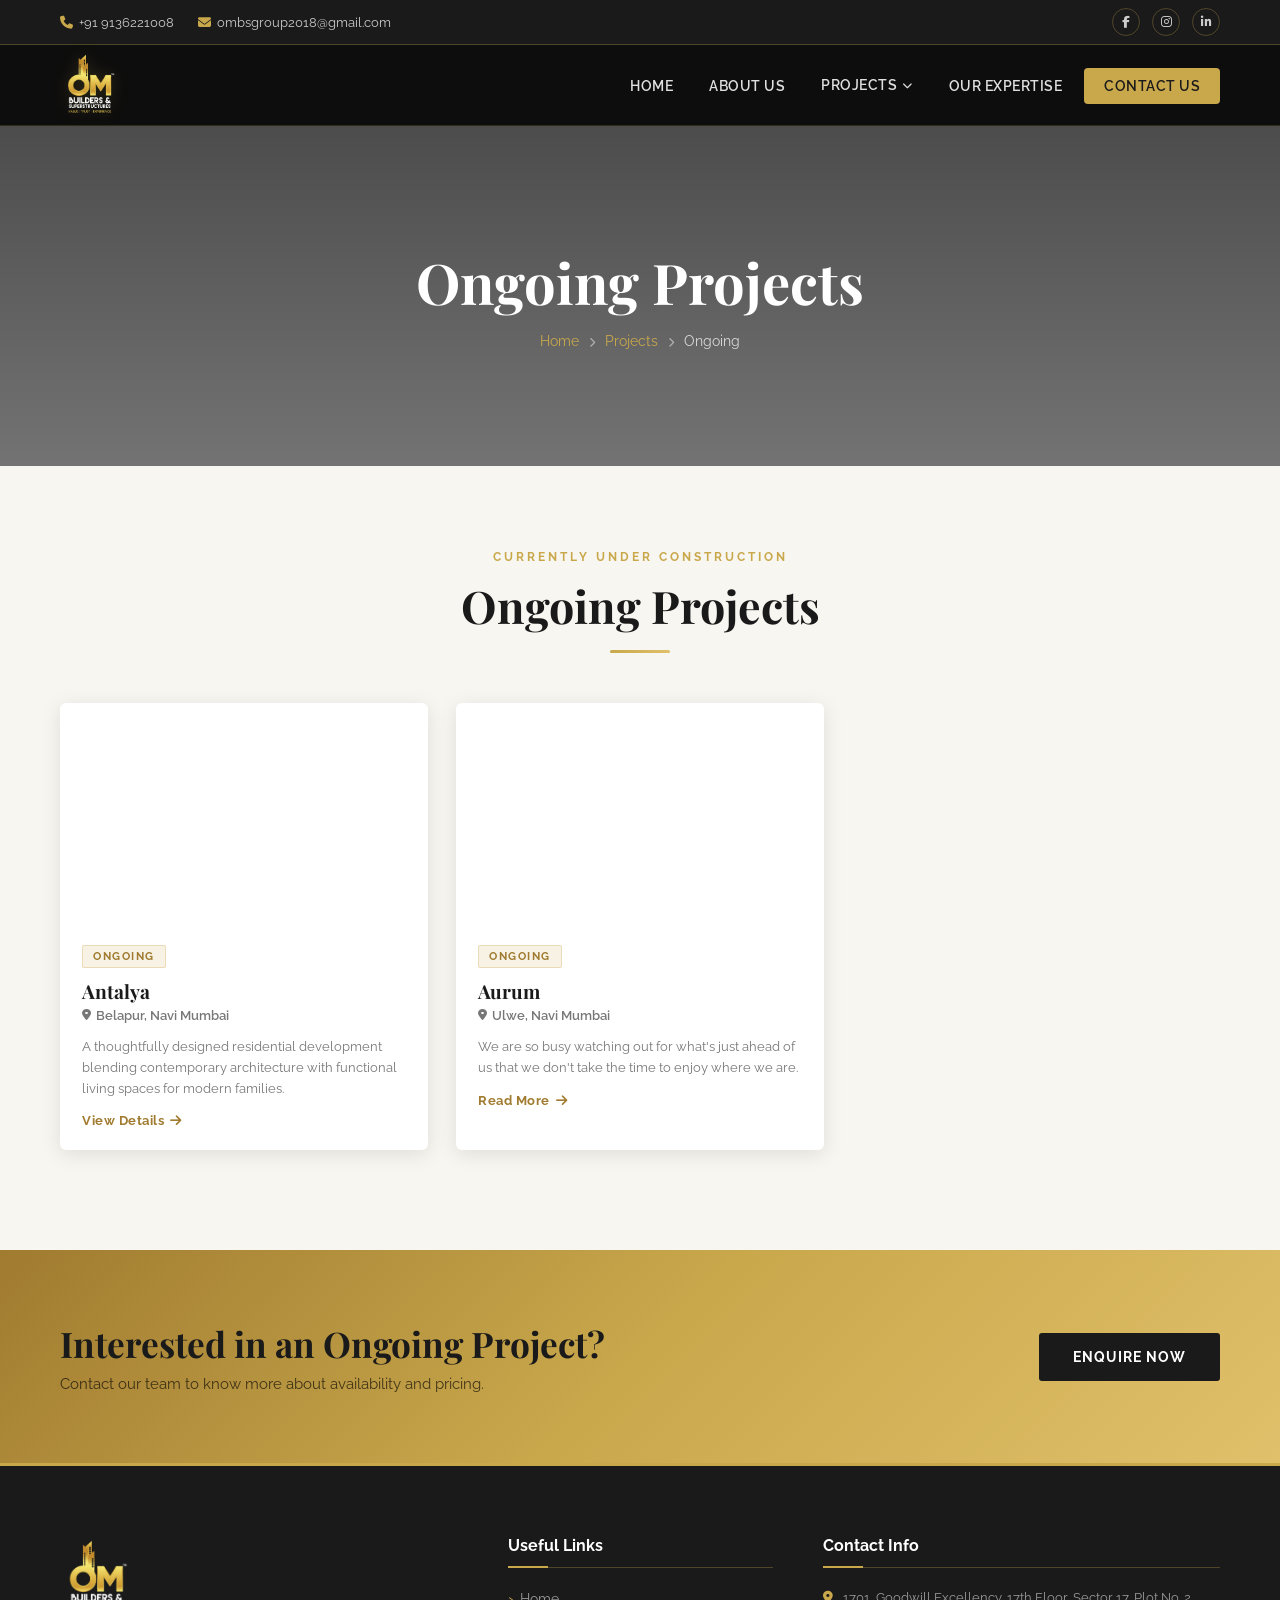
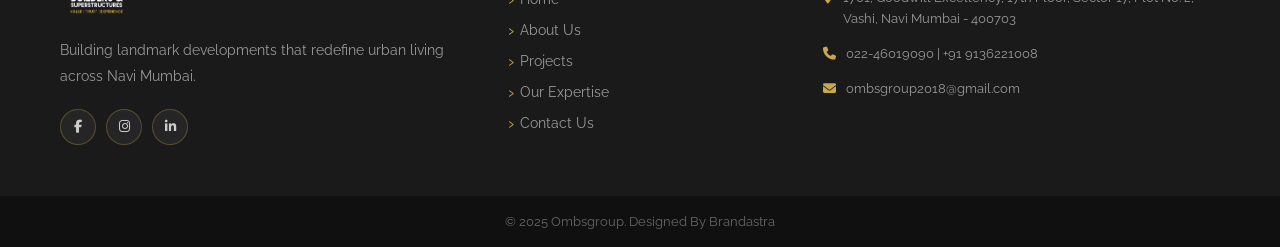
<file: ongoing.html>
<!DOCTYPE html>
<html lang="en">
<head>
    <meta charset="UTF-8">
    <meta name="viewport" content="width=device-width, initial-scale=1.0">
    <title>Ongoing Projects - OMBS Group</title>
    <link rel="stylesheet" href="style.css">
    <link rel="stylesheet" href="https://cdnjs.cloudflare.com/ajax/libs/font-awesome/6.4.0/css/all.min.css">
    <link href="https://fonts.googleapis.com/css2?family=Playfair+Display:wght@400;600;700&family=Raleway:wght@300;400;500;600;700&display=swap" rel="stylesheet">
</head>
<body>

    <div class="top-bar">
        <div class="container top-bar-inner">
            <div class="top-bar-left">
                <span><i class="fas fa-phone"></i> +91 9136221008</span>
                <span><i class="fas fa-envelope"></i> ombsgroup2018@gmail.com</span>
            </div>
            <div class="top-bar-right">
                <a href="#"><i class="fab fa-facebook-f"></i></a>
                <a href="#"><i class="fab fa-instagram"></i></a>
                <a href="#"><i class="fab fa-linkedin-in"></i></a>
            </div>
        </div>
    </div>

    <nav class="navbar" id="navbar">
        <div class="container nav-inner">
            <div class="nav-logo">
                <a href="index.html"><img src="assets/logo.png" alt="OMBS Group Logo" class="logo-img"></a>
            </div>
            <ul class="nav-links" id="navLinks">
                <li><a href="index.html" class="nav-link">Home</a></li>
                <li><a href="about.html" class="nav-link">About Us</a></li>
                <li class="nav-dropdown open-default">
                    <a href="projects.html" class="nav-link active">Projects <i class="fas fa-chevron-down nav-arrow"></i></a>
                    <ul class="dropdown-menu">
                        <li><a href="ongoing.html" style="color:var(--gold);">Ongoing</a></li>
                        <li><a href="upcoming.html">Upcoming</a></li>
                        <li><a href="completed.html">Completed</a></li>
                    </ul>
                </li>
                <li><a href="expertise.html" class="nav-link">Our Expertise</a></li>
                <li><a href="contact.html" class="nav-link contact-btn">Contact Us</a></li>
            </ul>
            <div class="hamburger" id="hamburger">
                <span></span><span></span><span></span>
            </div>
        </div>
    </nav>

    <div class="page-hero" style="background-image: url('https://images.unsplash.com/photo-1545324418-cc1a3fa10c00?w=1600&q=80&fit=crop');">
        <div class="page-hero-overlay"></div>
        <div class="page-hero-content">
            <h1>Ongoing Projects</h1>
            <div class="breadcrumb">
                <a href="index.html">Home</a>
                <span><i class="fas fa-chevron-right"></i></span>
                <a href="projects.html">Projects</a>
                <span><i class="fas fa-chevron-right"></i></span>
                <span>Ongoing</span>
            </div>
        </div>
    </div>

    <section style="padding: 80px 0 100px; background: var(--off-white);">
        <div class="container">
            <div class="section-header">
                <div class="section-tag">Currently Under Construction</div>
                <h2 class="section-title">Ongoing Projects</h2>
                <div class="gold-line center"></div>
            </div>
            <div class="projects-grid" style="margin-top: 50px;">

                <!-- Antalya -->
                <div class="project-card">
                    <div class="project-img" style="background-image: url('https://images.unsplash.com/photo-1512917774080-9991f1c4c750?w=600&q=80&fit=crop');"></div>
                    <div class="project-info">
                        <span class="project-tag">Ongoing</span>
                        <h3>Antalya</h3>
                        <p class="project-location"><i class="fas fa-map-marker-alt"></i> Belapur, Navi Mumbai</p>
                        <p class="project-desc">A thoughtfully designed residential development blending contemporary architecture with functional living spaces for modern families.</p>
                        <a href="antalya.html" class="project-link">View Details <i class="fas fa-arrow-right"></i></a>
                    </div>
                </div>

                <!-- Aurum -->
                <div class="project-card">
                    <div class="project-img" style="background-image: url('https://images.unsplash.com/photo-1545324418-cc1a3fa10c00?w=600&q=80&fit=crop');"></div>
                    <div class="project-info">
                        <span class="project-tag">Ongoing</span>
                        <h3>Aurum</h3>
                        <p class="project-location"><i class="fas fa-map-marker-alt"></i> Ulwe, Navi Mumbai</p>
                        <p class="project-desc">We are so busy watching out for what's just ahead of us that we don't take the time to enjoy where we are.</p>
                        <a href="#" class="project-link">Read More <i class="fas fa-arrow-right"></i></a>
                    </div>
                </div>

            </div>
        </div>
    </section>

    <section class="cta-section">
        <div class="container cta-inner">
            <div>
                <h2>Interested in an Ongoing Project?</h2>
                <p>Contact our team to know more about availability and pricing.</p>
            </div>
            <a href="contact.html" class="btn btn-primary">Enquire Now</a>
        </div>
    </section>

    <footer class="footer">
        <div class="container footer-grid">
            <div class="footer-col">
                <img src="assets/logo.png" alt="OMBS Group" class="footer-logo">
                <p class="footer-desc">Building landmark developments that redefine urban living across Navi Mumbai.</p>
                <div class="footer-social">
                    <a href="#"><i class="fab fa-facebook-f"></i></a>
                    <a href="#"><i class="fab fa-instagram"></i></a>
                    <a href="#"><i class="fab fa-linkedin-in"></i></a>
                </div>
            </div>
            <div class="footer-col">
                <h4>Useful Links</h4>
                <ul class="footer-links">
                    <li><a href="index.html">Home</a></li>
                    <li><a href="about.html">About Us</a></li>
                    <li><a href="projects.html">Projects</a></li>
                    <li><a href="expertise.html">Our Expertise</a></li>
                    <li><a href="contact.html">Contact Us</a></li>
                </ul>
            </div>
            <div class="footer-col">
                <h4>Contact Info</h4>
                <div class="footer-contact">
                    <p><i class="fas fa-map-marker-alt"></i> 1701, Goodwill Excellency, 17th Floor, Sector 17, Plot No. 2, Vashi, Navi Mumbai - 400703</p>
                    <p><i class="fas fa-phone"></i> 022-46019090 | +91 9136221008</p>
                    <p><i class="fas fa-envelope"></i> ombsgroup2018@gmail.com</p>
                </div>
            </div>
        </div>
        <div class="footer-bottom">
            <div class="container"><p>© 2025 Ombsgroup. Designed By Brandastra</p></div>
        </div>
    </footer>

    <script src="script.js"></script>
</body>
</html>
</file>
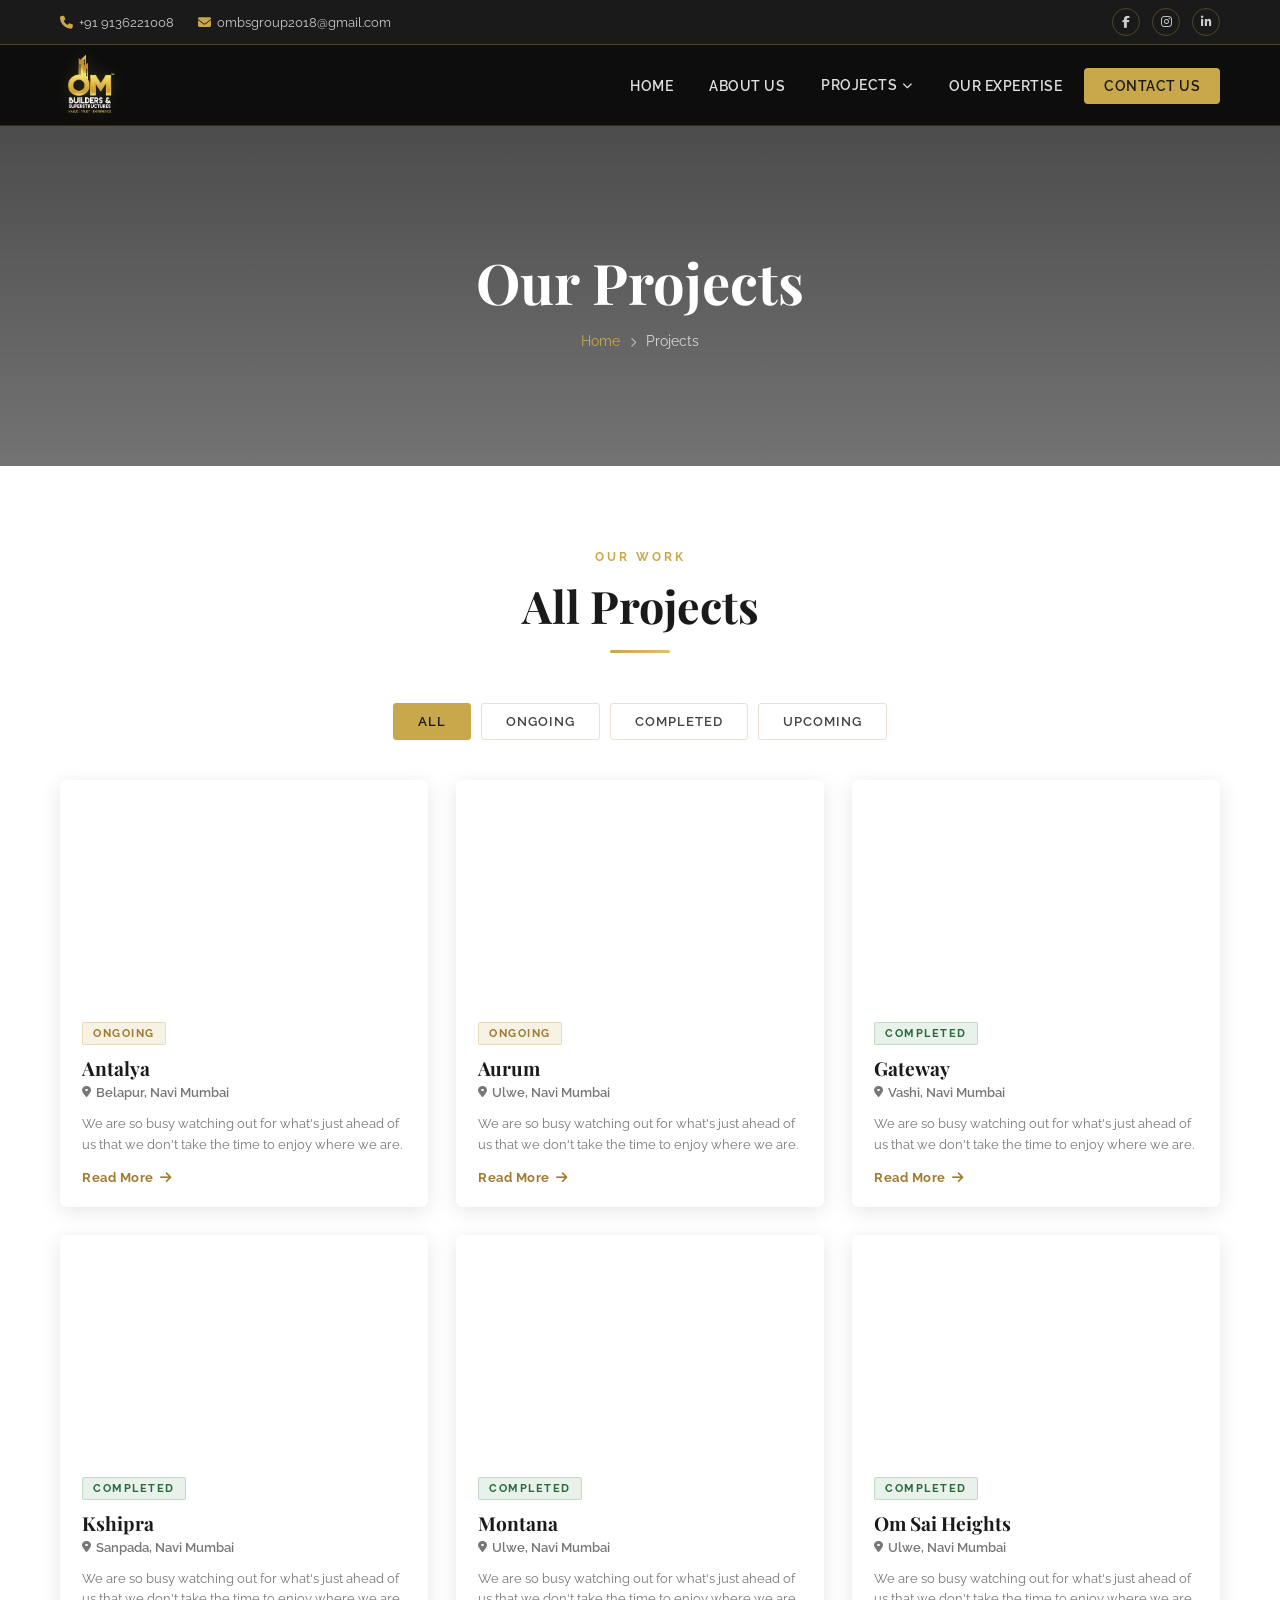
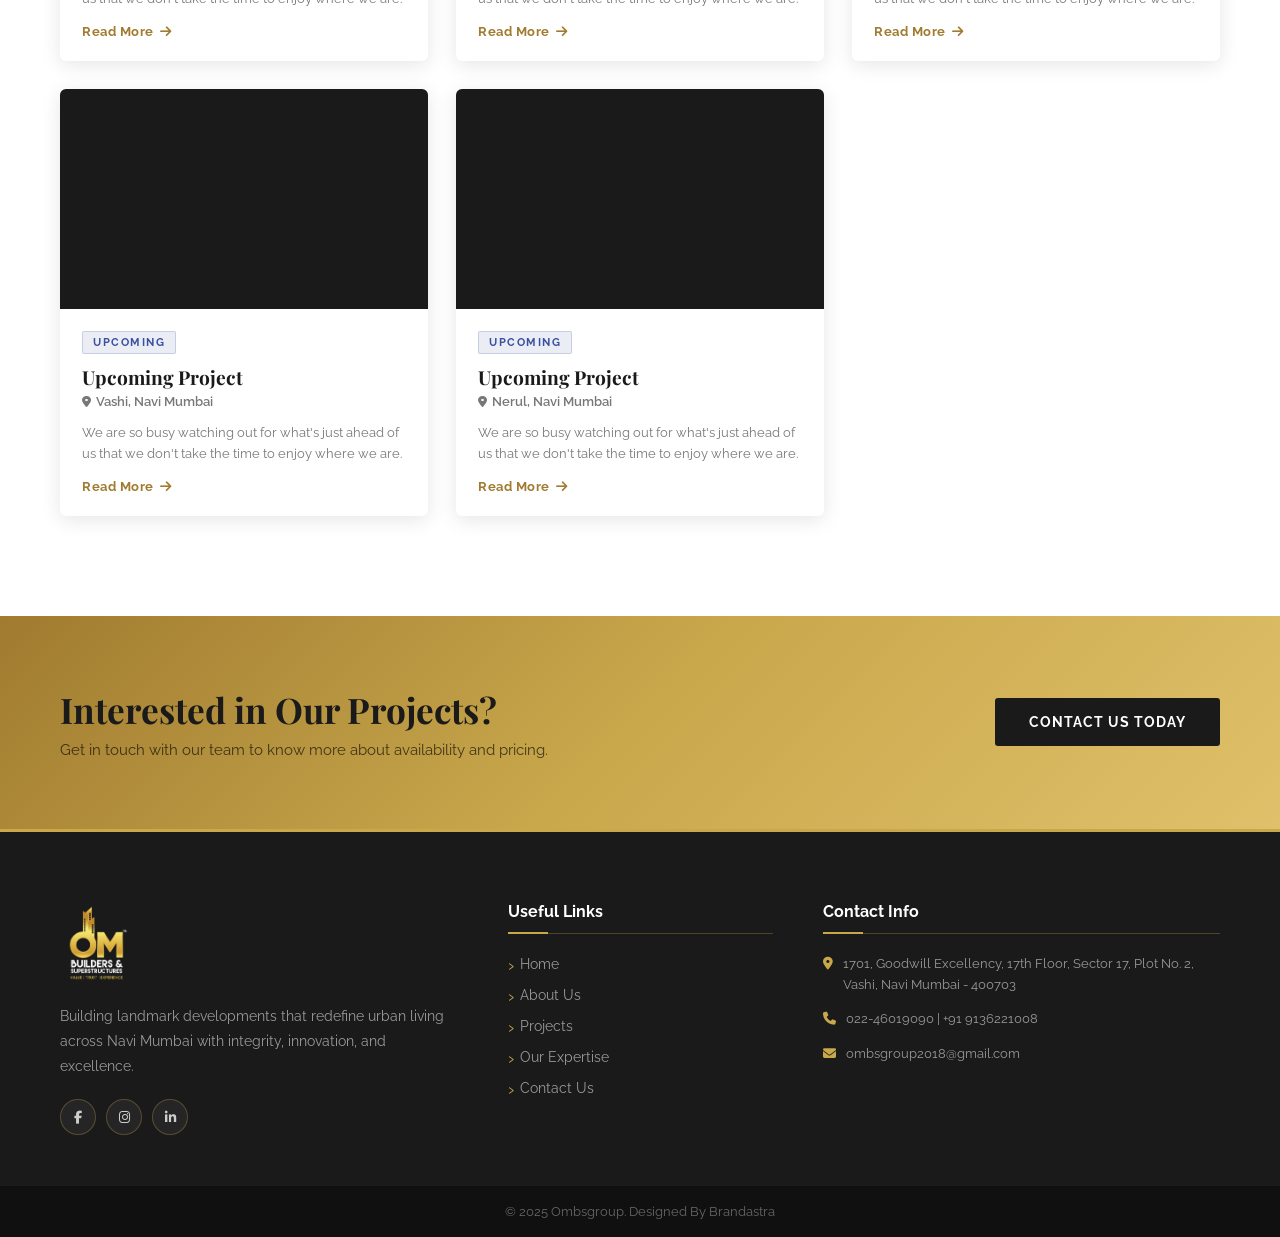
<file: projects.html>
<!DOCTYPE html>
<html lang="en">
<head>
    <meta charset="UTF-8">
    <meta name="viewport" content="width=device-width, initial-scale=1.0">
    <title>Projects - OMBS Group | Builders & Superstructures</title>
    <link rel="stylesheet" href="style.css">
    <link rel="stylesheet" href="https://cdnjs.cloudflare.com/ajax/libs/font-awesome/6.4.0/css/all.min.css">
    <link href="https://fonts.googleapis.com/css2?family=Playfair+Display:wght@400;600;700&family=Raleway:wght@300;400;500;600;700&display=swap" rel="stylesheet">
</head>
<body>

    <!-- Top Info Bar -->
    <div class="top-bar">
        <div class="container top-bar-inner">
            <div class="top-bar-left">
                <span><i class="fas fa-phone"></i> +91 9136221008</span>
                <span><i class="fas fa-envelope"></i> ombsgroup2018@gmail.com</span>
            </div>
            <div class="top-bar-right">
                <a href="#"><i class="fab fa-facebook-f"></i></a>
                <a href="#"><i class="fab fa-instagram"></i></a>
                <a href="#"><i class="fab fa-linkedin-in"></i></a>
            </div>
        </div>
    </div>

    <!-- Navigation -->
    <nav class="navbar" id="navbar">
        <div class="container nav-inner">
            <div class="nav-logo">
                <a href="index.html">
                    <img src="assets/logo.png" alt="OMBS Group Logo" class="logo-img">
                </a>
            </div>
            <ul class="nav-links" id="navLinks">
                <li><a href="index.html" class="nav-link">Home</a></li>
                <li><a href="about.html" class="nav-link">About Us</a></li>
                <li class="nav-dropdown">
                    <a href="projects.html" class="nav-link active">Projects <i class="fas fa-chevron-down nav-arrow"></i></a>
                    <ul class="dropdown-menu">
                        <li><a href="ongoing.html">Ongoing</a></li>
                        <li><a href="upcoming.html">Upcoming</a></li>
                        <li><a href="completed.html">Completed</a></li>
                    </ul>
                </li>
                <li><a href="expertise.html" class="nav-link">Our Expertise</a></li>
                <li><a href="contact.html" class="nav-link contact-btn">Contact Us</a></li>
            </ul>
            <div class="hamburger" id="hamburger">
                <span></span>
                <span></span>
                <span></span>
            </div>
        </div>
    </nav>

    <!-- Page Hero -->
    <div class="page-hero" style="background-image: url('https://images.unsplash.com/photo-1545324418-cc1a3fa10c00?w=1600&q=80&fit=crop');">
        <div class="page-hero-overlay"></div>
        <div class="page-hero-content">
            <h1>Our Projects</h1>
            <div class="breadcrumb">
                <a href="index.html">Home</a>
                <span><i class="fas fa-chevron-right"></i></span>
                <span>Projects</span>
            </div>
        </div>
    </div>

    <!-- Projects Section -->
    <section class="projects-section" style="padding: 80px 0 100px;">
        <div class="container">
            <div class="section-header">
                <div class="section-tag">Our Work</div>
                <h2 class="section-title">All Projects</h2>
                <div class="gold-line center"></div>
            </div>

            <!-- Filter Buttons -->
            <div class="project-filters">
                <button class="filter-btn active" data-filter="all">All</button>
                <button class="filter-btn" data-filter="ongoing">Ongoing</button>
                <button class="filter-btn" data-filter="completed">Completed</button>
                <button class="filter-btn" data-filter="upcoming">Upcoming</button>
            </div>

            <!-- Projects Grid -->
            <div class="projects-grid" id="projectsGrid">

                <!-- Antalya -->
                <div class="project-card" data-category="ongoing">
                    <div class="project-img" style="background-image: url('https://images.unsplash.com/photo-1512917774080-9991f1c4c750?w=600&q=80&fit=crop');"></div>
                    <div class="project-info">
                        <span class="project-tag">Ongoing</span>
                        <h3>Antalya</h3>
                        <p class="project-location"><i class="fas fa-map-marker-alt"></i> Belapur, Navi Mumbai</p>
                        <p class="project-desc">We are so busy watching out for what's just ahead of us that we don't take the time to enjoy where we are.</p>
                        <a href="#" class="project-link">Read More <i class="fas fa-arrow-right"></i></a>
                    </div>
                </div>

                <!-- Aurum -->
                <div class="project-card" data-category="ongoing">
                    <div class="project-img" style="background-image: url('https://images.unsplash.com/photo-1545324418-cc1a3fa10c00?w=600&q=80&fit=crop');"></div>
                    <div class="project-info">
                        <span class="project-tag">Ongoing</span>
                        <h3>Aurum</h3>
                        <p class="project-location"><i class="fas fa-map-marker-alt"></i> Ulwe, Navi Mumbai</p>
                        <p class="project-desc">We are so busy watching out for what's just ahead of us that we don't take the time to enjoy where we are.</p>
                        <a href="#" class="project-link">Read More <i class="fas fa-arrow-right"></i></a>
                    </div>
                </div>

                <!-- Gateway -->
                <div class="project-card" data-category="completed">
                    <div class="project-img" style="background-image: url('https://images.unsplash.com/photo-1560518883-ce09059eeffa?w=600&q=80&fit=crop');"></div>
                    <div class="project-info">
                        <span class="project-tag completed">Completed</span>
                        <h3>Gateway</h3>
                        <p class="project-location"><i class="fas fa-map-marker-alt"></i> Vashi, Navi Mumbai</p>
                        <p class="project-desc">We are so busy watching out for what's just ahead of us that we don't take the time to enjoy where we are.</p>
                        <a href="#" class="project-link">Read More <i class="fas fa-arrow-right"></i></a>
                    </div>
                </div>

                <!-- Kshipra -->
                <div class="project-card" data-category="completed">
                    <div class="project-img" style="background-image: url('https://images.unsplash.com/photo-1486325212027-8081e485255e?w=600&q=80&fit=crop');"></div>
                    <div class="project-info">
                        <span class="project-tag completed">Completed</span>
                        <h3>Kshipra</h3>
                        <p class="project-location"><i class="fas fa-map-marker-alt"></i> Sanpada, Navi Mumbai</p>
                        <p class="project-desc">We are so busy watching out for what's just ahead of us that we don't take the time to enjoy where we are.</p>
                        <a href="#" class="project-link">Read More <i class="fas fa-arrow-right"></i></a>
                    </div>
                </div>

                <!-- Montana -->
                <div class="project-card" data-category="completed">
                    <div class="project-img" style="background-image: url('https://images.unsplash.com/photo-1487958449943-2429e8be8625?w=600&q=80&fit=crop');"></div>
                    <div class="project-info">
                        <span class="project-tag completed">Completed</span>
                        <h3>Montana</h3>
                        <p class="project-location"><i class="fas fa-map-marker-alt"></i> Ulwe, Navi Mumbai</p>
                        <p class="project-desc">We are so busy watching out for what's just ahead of us that we don't take the time to enjoy where we are.</p>
                        <a href="#" class="project-link">Read More <i class="fas fa-arrow-right"></i></a>
                    </div>
                </div>

                <!-- Om Sai Heights -->
                <div class="project-card" data-category="completed">
                    <div class="project-img" style="background-image: url('https://images.unsplash.com/photo-1504307651254-35680f356dfd?w=600&q=80&fit=crop');"></div>
                    <div class="project-info">
                        <span class="project-tag completed">Completed</span>
                        <h3>Om Sai Heights</h3>
                        <p class="project-location"><i class="fas fa-map-marker-alt"></i> Ulwe, Navi Mumbai</p>
                        <p class="project-desc">We are so busy watching out for what's just ahead of us that we don't take the time to enjoy where we are.</p>
                        <a href="#" class="project-link">Read More <i class="fas fa-arrow-right"></i></a>
                    </div>
                </div>

                <!-- Upcoming Vashi -->
                <div class="project-card" data-category="upcoming">
                    <div class="project-img" style="background-image: url('https://images.unsplash.com/photo-1560185127-6a2e2e7e5e2a?w=600&q=80&fit=crop'); background-color: #1a1a1a;"></div>
                    <div class="project-info">
                        <span class="project-tag upcoming">Upcoming</span>
                        <h3>Upcoming Project</h3>
                        <p class="project-location"><i class="fas fa-map-marker-alt"></i> Vashi, Navi Mumbai</p>
                        <p class="project-desc">We are so busy watching out for what's just ahead of us that we don't take the time to enjoy where we are.</p>
                        <a href="#" class="project-link">Read More <i class="fas fa-arrow-right"></i></a>
                    </div>
                </div>

                <!-- Upcoming Nerul -->
                <div class="project-card" data-category="upcoming">
                    <div class="project-img" style="background-image: url('https://images.unsplash.com/photo-1512453979798-5ea266f8880c?w=600&q=80&fit=crop'); background-color: #1a1a1a;"></div>
                    <div class="project-info">
                        <span class="project-tag upcoming">Upcoming</span>
                        <h3>Upcoming Project</h3>
                        <p class="project-location"><i class="fas fa-map-marker-alt"></i> Nerul, Navi Mumbai</p>
                        <p class="project-desc">We are so busy watching out for what's just ahead of us that we don't take the time to enjoy where we are.</p>
                        <a href="#" class="project-link">Read More <i class="fas fa-arrow-right"></i></a>
                    </div>
                </div>

            </div>
        </div>
    </section>

    <!-- CTA -->
    <section class="cta-section">
        <div class="container cta-inner">
            <div>
                <h2>Interested in Our Projects?</h2>
                <p>Get in touch with our team to know more about availability and pricing.</p>
            </div>
            <a href="contact.html" class="btn btn-primary">Contact Us Today</a>
        </div>
    </section>

    <!-- Footer -->
    <footer class="footer">
        <div class="container footer-grid">
            <div class="footer-col">
                <img src="assets/logo.png" alt="OMBS Group" class="footer-logo">
                <p class="footer-desc">Building landmark developments that redefine urban living across Navi Mumbai with integrity, innovation, and excellence.</p>
                <div class="footer-social">
                    <a href="#"><i class="fab fa-facebook-f"></i></a>
                    <a href="#"><i class="fab fa-instagram"></i></a>
                    <a href="#"><i class="fab fa-linkedin-in"></i></a>
                </div>
            </div>
            <div class="footer-col">
                <h4>Useful Links</h4>
                <ul class="footer-links">
                    <li><a href="index.html">Home</a></li>
                    <li><a href="about.html">About Us</a></li>
                    <li><a href="projects.html">Projects</a></li>
                    <li><a href="expertise.html">Our Expertise</a></li>
                    <li><a href="contact.html">Contact Us</a></li>
                </ul>
            </div>
            <div class="footer-col">
                <h4>Contact Info</h4>
                <div class="footer-contact">
                    <p><i class="fas fa-map-marker-alt"></i> 1701, Goodwill Excellency, 17th Floor, Sector 17, Plot No. 2, Vashi, Navi Mumbai - 400703</p>
                    <p><i class="fas fa-phone"></i> 022-46019090 | +91 9136221008</p>
                    <p><i class="fas fa-envelope"></i> ombsgroup2018@gmail.com</p>
                </div>
            </div>
        </div>
        <div class="footer-bottom">
            <div class="container">
                <p>© 2025 Ombsgroup. Designed By Brandastra</p>
            </div>
        </div>
    </footer>

    <script src="script.js"></script>
</body>
</html>
</file>
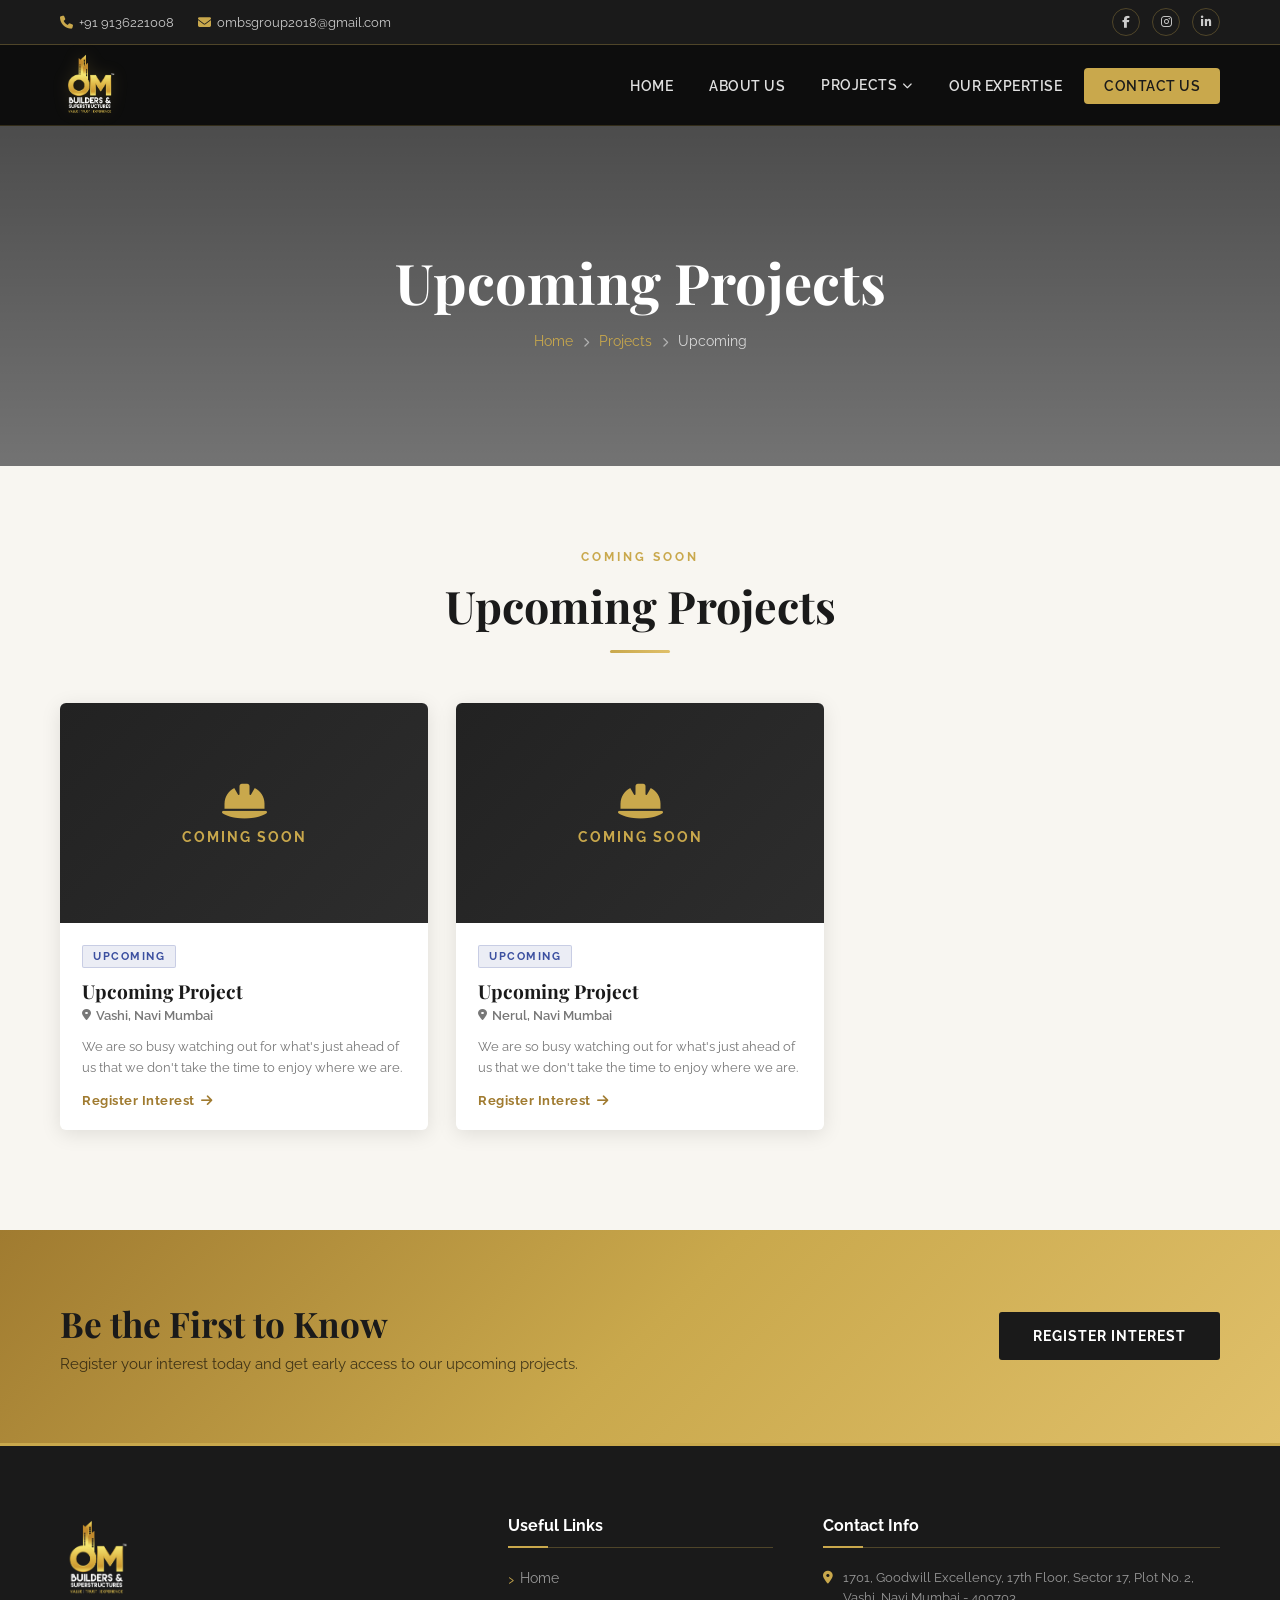
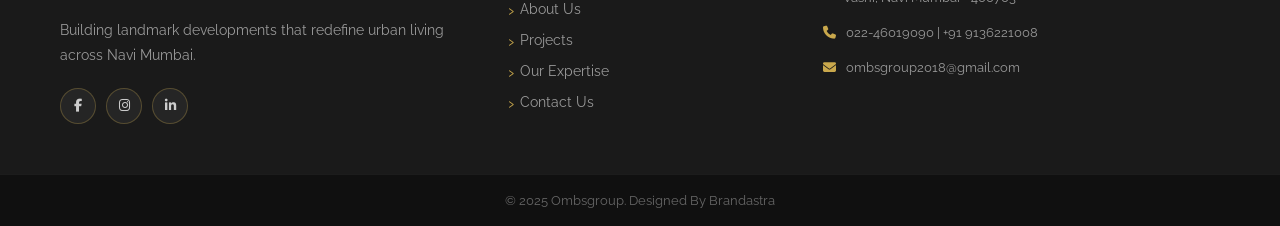
<file: upcoming.html>
<!DOCTYPE html>
<html lang="en">
<head>
    <meta charset="UTF-8">
    <meta name="viewport" content="width=device-width, initial-scale=1.0">
    <title>Upcoming Projects - OMBS Group</title>
    <link rel="stylesheet" href="style.css">
    <link rel="stylesheet" href="https://cdnjs.cloudflare.com/ajax/libs/font-awesome/6.4.0/css/all.min.css">
    <link href="https://fonts.googleapis.com/css2?family=Playfair+Display:wght@400;600;700&family=Raleway:wght@300;400;500;600;700&display=swap" rel="stylesheet">
</head>
<body>

    <div class="top-bar">
        <div class="container top-bar-inner">
            <div class="top-bar-left">
                <span><i class="fas fa-phone"></i> +91 9136221008</span>
                <span><i class="fas fa-envelope"></i> ombsgroup2018@gmail.com</span>
            </div>
            <div class="top-bar-right">
                <a href="#"><i class="fab fa-facebook-f"></i></a>
                <a href="#"><i class="fab fa-instagram"></i></a>
                <a href="#"><i class="fab fa-linkedin-in"></i></a>
            </div>
        </div>
    </div>

    <nav class="navbar" id="navbar">
        <div class="container nav-inner">
            <div class="nav-logo">
                <a href="index.html"><img src="assets/logo.png" alt="OMBS Group Logo" class="logo-img"></a>
            </div>
            <ul class="nav-links" id="navLinks">
                <li><a href="index.html" class="nav-link">Home</a></li>
                <li><a href="about.html" class="nav-link">About Us</a></li>
                <li class="nav-dropdown">
                    <a href="projects.html" class="nav-link active">Projects <i class="fas fa-chevron-down nav-arrow"></i></a>
                    <ul class="dropdown-menu">
                        <li><a href="ongoing.html">Ongoing</a></li>
                        <li><a href="upcoming.html" style="color:var(--gold);">Upcoming</a></li>
                        <li><a href="completed.html">Completed</a></li>
                    </ul>
                </li>
                <li><a href="expertise.html" class="nav-link">Our Expertise</a></li>
                <li><a href="contact.html" class="nav-link contact-btn">Contact Us</a></li>
            </ul>
            <div class="hamburger" id="hamburger">
                <span></span><span></span><span></span>
            </div>
        </div>
    </nav>

    <div class="page-hero" style="background-image: url('https://images.unsplash.com/photo-1560518883-ce09059eeffa?w=1600&q=80&fit=crop');">
        <div class="page-hero-overlay"></div>
        <div class="page-hero-content">
            <h1>Upcoming Projects</h1>
            <div class="breadcrumb">
                <a href="index.html">Home</a>
                <span><i class="fas fa-chevron-right"></i></span>
                <a href="projects.html">Projects</a>
                <span><i class="fas fa-chevron-right"></i></span>
                <span>Upcoming</span>
            </div>
        </div>
    </div>

    <section style="padding: 80px 0 100px; background: var(--off-white);">
        <div class="container">
            <div class="section-header">
                <div class="section-tag">Coming Soon</div>
                <h2 class="section-title">Upcoming Projects</h2>
                <div class="gold-line center"></div>
            </div>
            <div class="projects-grid" style="margin-top: 50px;">

                <!-- Upcoming Vashi -->
                <div class="project-card">
                    <div class="project-img upcoming-img-placeholder">
                        <div class="upcoming-overlay-text"><i class="fas fa-hard-hat"></i><span>Coming Soon</span></div>
                    </div>
                    <div class="project-info">
                        <span class="project-tag upcoming">Upcoming</span>
                        <h3>Upcoming Project</h3>
                        <p class="project-location"><i class="fas fa-map-marker-alt"></i> Vashi, Navi Mumbai</p>
                        <p class="project-desc">We are so busy watching out for what's just ahead of us that we don't take the time to enjoy where we are.</p>
                        <a href="contact.html" class="project-link">Register Interest <i class="fas fa-arrow-right"></i></a>
                    </div>
                </div>

                <!-- Upcoming Nerul -->
                <div class="project-card">
                    <div class="project-img upcoming-img-placeholder">
                        <div class="upcoming-overlay-text"><i class="fas fa-hard-hat"></i><span>Coming Soon</span></div>
                    </div>
                    <div class="project-info">
                        <span class="project-tag upcoming">Upcoming</span>
                        <h3>Upcoming Project</h3>
                        <p class="project-location"><i class="fas fa-map-marker-alt"></i> Nerul, Navi Mumbai</p>
                        <p class="project-desc">We are so busy watching out for what's just ahead of us that we don't take the time to enjoy where we are.</p>
                        <a href="contact.html" class="project-link">Register Interest <i class="fas fa-arrow-right"></i></a>
                    </div>
                </div>

            </div>
        </div>
    </section>

    <section class="cta-section">
        <div class="container cta-inner">
            <div>
                <h2>Be the First to Know</h2>
                <p>Register your interest today and get early access to our upcoming projects.</p>
            </div>
            <a href="contact.html" class="btn btn-primary">Register Interest</a>
        </div>
    </section>

    <footer class="footer">
        <div class="container footer-grid">
            <div class="footer-col">
                <img src="assets/logo.png" alt="OMBS Group" class="footer-logo">
                <p class="footer-desc">Building landmark developments that redefine urban living across Navi Mumbai.</p>
                <div class="footer-social">
                    <a href="#"><i class="fab fa-facebook-f"></i></a>
                    <a href="#"><i class="fab fa-instagram"></i></a>
                    <a href="#"><i class="fab fa-linkedin-in"></i></a>
                </div>
            </div>
            <div class="footer-col">
                <h4>Useful Links</h4>
                <ul class="footer-links">
                    <li><a href="index.html">Home</a></li>
                    <li><a href="about.html">About Us</a></li>
                    <li><a href="projects.html">Projects</a></li>
                    <li><a href="expertise.html">Our Expertise</a></li>
                    <li><a href="contact.html">Contact Us</a></li>
                </ul>
            </div>
            <div class="footer-col">
                <h4>Contact Info</h4>
                <div class="footer-contact">
                    <p><i class="fas fa-map-marker-alt"></i> 1701, Goodwill Excellency, 17th Floor, Sector 17, Plot No. 2, Vashi, Navi Mumbai - 400703</p>
                    <p><i class="fas fa-phone"></i> 022-46019090 | +91 9136221008</p>
                    <p><i class="fas fa-envelope"></i> ombsgroup2018@gmail.com</p>
                </div>
            </div>
        </div>
        <div class="footer-bottom">
            <div class="container"><p>© 2025 Ombsgroup. Designed By Brandastra</p></div>
        </div>
    </footer>

    <script src="script.js"></script>
</body>
</html>
</file>
<file: style.css>
/* ===== ROOT & RESET ===== */
*, *::before, *::after {
    margin: 0;
    padding: 0;
    box-sizing: border-box;
}

:root {
    --gold: #C9A84C;
    --gold-light: #e0c06a;
    --gold-dark: #a07b30;
    --dark: #1a1a1a;
    --dark-2: #222222;
    --dark-3: #2d2d2d;
    --text: #444444;
    --text-light: #777777;
    --white: #ffffff;
    --off-white: #f8f6f1;
    --border: #e8e0d0;
    --font-primary: 'Raleway', sans-serif;
    --font-heading: 'Playfair Display', serif;
    --shadow: 0 4px 20px rgba(0,0,0,0.1);
    --shadow-dark: 0 8px 40px rgba(0,0,0,0.2);
    --transition: all 0.3s ease;
}

html {
    scroll-behavior: smooth;
}

body {
    font-family: var(--font-primary);
    color: var(--text);
    background: var(--white);
    overflow-x: hidden;
}

.container {
    max-width: 1200px;
    margin: 0 auto;
    padding: 0 20px;
}

/* ===== TOP BAR ===== */
.top-bar {
    background: var(--dark);
    padding: 8px 0;
    border-bottom: 1px solid rgba(201, 168, 76, 0.3);
}

.top-bar-inner {
    display: flex;
    justify-content: space-between;
    align-items: center;
}

.top-bar-left {
    display: flex;
    gap: 24px;
}

.top-bar-left span {
    color: #ccc;
    font-size: 13px;
    display: flex;
    align-items: center;
    gap: 6px;
}

.top-bar-left i {
    color: var(--gold);
}

.top-bar-right {
    display: flex;
    gap: 12px;
}

.top-bar-right a {
    color: #ccc;
    text-decoration: none;
    width: 28px;
    height: 28px;
    border: 1px solid rgba(201, 168, 76, 0.3);
    border-radius: 50%;
    display: flex;
    align-items: center;
    justify-content: center;
    font-size: 12px;
    transition: var(--transition);
}

.top-bar-right a:hover {
    background: var(--gold);
    border-color: var(--gold);
    color: var(--dark);
}

/* ===== NAVBAR ===== */
.navbar {
    background: rgba(0, 0, 0, 0.95);
    position: sticky;
    top: 0;
    z-index: 1000;
    transition: var(--transition);
    border-bottom: 1px solid rgba(201, 168, 76, 0.2);
}

.navbar.scrolled {
    background: rgba(10, 10, 10, 0.98);
    box-shadow: 0 4px 20px rgba(0,0,0,0.4);
}

.nav-inner {
    display: flex;
    align-items: center;
    justify-content: space-between;
    padding: 0 20px;
    height: 80px;
}

.nav-logo {
    display: flex;
    align-items: center;
}

.logo-img {
    height: 65px;
    width: auto;
    object-fit: contain;
    filter: drop-shadow(0 0 8px rgba(201, 168, 76, 0.2));
}

.nav-links {
    list-style: none;
    display: flex;
    align-items: center;
    gap: 8px;
}

.nav-link {
    color: #e0e0e0;
    text-decoration: none;
    font-size: 14px;
    font-weight: 600;
    letter-spacing: 0.5px;
    padding: 8px 14px;
    border-radius: 4px;
    transition: var(--transition);
    text-transform: uppercase;
}

.nav-link:hover,
.nav-link.active {
    color: var(--gold);
}

.nav-link.contact-btn {
    background: var(--gold);
    color: var(--dark);
    padding: 10px 20px;
}

.nav-link.contact-btn:hover {
    background: var(--gold-light);
    color: var(--dark);
}

.hamburger {
    display: none;
    flex-direction: column;
    cursor: pointer;
    gap: 5px;
}

.hamburger span {
    display: block;
    width: 25px;
    height: 2px;
    background: var(--gold);
    transition: var(--transition);
}

/* ===== NAV DROPDOWN ===== */
.nav-dropdown {
    position: relative;
}

.nav-dropdown > .nav-link {
    display: flex;
    align-items: center;
    gap: 5px;
}

.nav-arrow {
    font-size: 10px;
    transition: transform 0.3s ease;
}

.nav-dropdown:hover .nav-arrow,
.nav-dropdown.open .nav-arrow {
    transform: rotate(180deg);
}

.dropdown-menu {
    position: absolute;
    top: calc(100% + 12px);
    left: 0;
    background: var(--dark-2);
    border-top: 2px solid var(--gold);
    min-width: 170px;
    list-style: none;
    padding: 6px 0;
    border-radius: 0 0 8px 8px;
    box-shadow: 0 12px 35px rgba(0,0,0,0.35);
    opacity: 0;
    visibility: hidden;
    transform: translateY(-8px);
    transition: all 0.28s ease;
    z-index: 2000;
}

.nav-dropdown:hover .dropdown-menu,
.nav-dropdown.open .dropdown-menu {
    opacity: 1;
    visibility: visible;
    transform: translateY(0);
}

.dropdown-menu li a {
    display: block;
    padding: 11px 20px;
    color: #d0d0d0;
    text-decoration: none;
    font-size: 13px;
    font-weight: 600;
    text-transform: uppercase;
    letter-spacing: 0.5px;
    transition: var(--transition);
    border-left: 3px solid transparent;
}

.dropdown-menu li a:hover {
    color: var(--gold);
    background: rgba(201, 168, 76, 0.08);
    border-left-color: var(--gold);
    padding-left: 24px;
}

/* Mobile dropdown */
@media (max-width: 900px) {
    .dropdown-menu {
        position: static;
        opacity: 1;
        visibility: visible;
        transform: none;
        box-shadow: none;
        background: rgba(255,255,255,0.05);
        border-top: none;
        border-left: 2px solid var(--gold);
        border-radius: 0;
        padding: 0;
        max-height: 0;
        overflow: hidden;
        transition: max-height 0.3s ease;
    }

    .nav-dropdown.open .dropdown-menu {
        max-height: 200px;
    }

    .dropdown-menu li a {
        padding: 9px 16px 9px 28px;
        font-size: 12px;
    }
}

/* ===== SLIDER ===== */
.slider-section {
    position: relative;
    height: 90vh;
    min-height: 600px;
    overflow: hidden;
}

.slider {
    height: 100%;
    position: relative;
}

.slide {
    position: absolute;
    top: 0;
    left: 0;
    width: 100%;
    height: 100%;
    opacity: 0;
    transition: opacity 1s ease;
    background-size: cover;
    background-position: center;
    background-repeat: no-repeat;
}

.slide.active {
    opacity: 1;
}

.slide-1 {
    background: linear-gradient(135deg, #1a0a00 0%, #2d1a05 30%, #1a1008 60%, #0d0d0d 100%);
    /* background-image: url('https://images.unsplash.com/photo-1486325212027-8081e485255e?w=1600&q=80&fit=crop'); */
    background-image: url("assets/Banner/bannerhome1.png");
    background-size: cover;
    background-position: center;
}

.slide-2 {
    /* background-image: url('https://images.unsplash.com/photo-1545324418-cc1a3fa10c00?w=1600&q=80&fit=crop'); */
    background-image: url("assets/Banner/bannerhome2.png");
    background-size: cover;
    background-position: center;
}

.slide-3 {
    /* background-image: url('https://images.unsplash.com/photo-1560518883-ce09059eeffa?w=1600&q=80&fit=crop'); */
    background-image: url("assets/Banner/bannerhome3.png");
    background-size: cover;
    background-position: center;
}

/* .slide-4 {
    background-image: url('https://images.unsplash.com/photo-1512917774080-9991f1c4c750?w=1600&q=80&fit=crop'); 
    background-image: url("assets/Banner/home_banner1.png");
    background-size: cover;
    background-position: center;
} */

.slide-overlay {
    position: absolute;
    inset: 0;
    background: linear-gradient(to right, rgba(0,0,0,0.85) 0%, rgba(0,0,0,0.5) 50%, rgba(0,0,0,0.3) 100%);
}

.slide-content {
    position: absolute;
    top: 50%;
    left: 50%;
    transform: translate(-50%, -50%);
    width: 90%;
    max-width: 1100px;
    color: var(--white);
    padding-left: 20px;
}

.slide-tag {
    display: inline-block;
    background: var(--gold);
    color: var(--dark);
    font-size: 12px;
    font-weight: 700;
    letter-spacing: 2px;
    text-transform: uppercase;
    padding: 5px 16px;
    margin-bottom: 20px;
    border-radius: 2px;
}

.slide-content h1 {
    font-family: var(--font-heading);
    font-size: clamp(2.5rem, 6vw, 5rem);
    font-weight: 700;
    line-height: 1.1;
    margin-bottom: 20px;
    color: var(--white);
}

.slide-content h1 small {
    display: block;
    font-size: 0.45em;
    color: var(--gold-light);
    font-style: italic;
    font-weight: 400;
    margin-top: 8px;
}

.slide-content p {
    font-size: clamp(1rem, 2vw, 1.2rem);
    line-height: 1.7;
    color: rgba(255,255,255,0.85);
    max-width: 600px;
    margin-bottom: 36px;
}

.slide-buttons {
    display: flex;
    gap: 16px;
    flex-wrap: wrap;
}

/* ===== BUTTONS ===== */
.btn {
    display: inline-block;
    padding: 14px 32px;
    font-family: var(--font-primary);
    font-size: 14px;
    font-weight: 700;
    letter-spacing: 1px;
    text-transform: uppercase;
    text-decoration: none;
    border-radius: 3px;
    border: 2px solid transparent;
    cursor: pointer;
    transition: var(--transition);
}

.btn-primary {
    background: var(--gold);
    color: var(--dark);
    border-color: var(--gold);
}

.btn-primary:hover {
    background: var(--gold-light);
    border-color: var(--gold-light);
    transform: translateY(-2px);
    box-shadow: 0 6px 20px rgba(201, 168, 76, 0.4);
}

.btn-outline {
    background: transparent;
    color: var(--white);
    border-color: rgba(255,255,255,0.6);
}

.btn-outline:hover {
    background: rgba(255,255,255,0.1);
    border-color: var(--white);
}

.btn-gold {
    background: var(--gold);
    color: var(--dark);
    border-color: var(--gold);
    font-size: 13px;
}

.btn-gold:hover {
    background: var(--gold-light);
}

.full-width {
    width: 100%;
    text-align: center;
}

/* ===== SLIDER CONTROLS ===== */
.slider-btn {
    position: absolute;
    top: 50%;
    transform: translateY(-50%);
    background: rgba(201, 168, 76, 0.15);
    border: 1px solid rgba(201, 168, 76, 0.5);
    color: var(--white);
    width: 50px;
    height: 50px;
    border-radius: 50%;
    cursor: pointer;
    display: flex;
    align-items: center;
    justify-content: center;
    font-size: 16px;
    transition: var(--transition);
    z-index: 10;
    backdrop-filter: blur(4px);
}

.slider-btn:hover {
    background: var(--gold);
    border-color: var(--gold);
    color: var(--dark);
}

.prev { left: 20px; }
.next { right: 20px; }

.slider-dots {
    position: absolute;
    bottom: 30px;
    left: 50%;
    transform: translateX(-50%);
    display: flex;
    gap: 10px;
    z-index: 10;
}

.dot {
    width: 8px;
    height: 8px;
    border-radius: 50%;
    background: rgba(255,255,255,0.4);
    cursor: pointer;
    transition: var(--transition);
}

.dot.active {
    background: var(--gold);
    width: 28px;
    border-radius: 4px;
}

/* ===== STATS BAR ===== */
.stats-bar {
    background: var(--dark);
    padding: 30px 0;
    border-top: 3px solid var(--gold);
}

.stats-inner {
    display: flex;
    justify-content: space-around;
    flex-wrap: wrap;
    gap: 20px;
}

.stat-item {
    text-align: center;
    padding: 10px 20px;
}

.stat-number {
    font-family: var(--font-heading);
    font-size: 2.8rem;
    font-weight: 700;
    color: var(--gold);
    line-height: 1;
}

.stat-plus,
.stat-suffix {
    font-size: 1.5rem;
    color: var(--gold);
    font-weight: 700;
}

.stat-label {
    display: block;
    color: #aaa;
    font-size: 13px;
    letter-spacing: 1px;
    text-transform: uppercase;
    margin-top: 6px;
}

/* ===== SECTION COMMON ===== */
.section-tag {
    display: inline-block;
    color: var(--gold);
    font-size: 12px;
    font-weight: 700;
    letter-spacing: 3px;
    text-transform: uppercase;
    margin-bottom: 14px;
}

.section-tag.light {
    color: var(--gold-light);
}

.section-title {
    font-family: var(--font-heading);
    font-size: clamp(1.8rem, 4vw, 2.8rem);
    font-weight: 700;
    color: var(--dark);
    line-height: 1.25;
    margin-bottom: 16px;
}

.section-title.light {
    color: var(--white);
}

.gold-line {
    width: 60px;
    height: 3px;
    background: linear-gradient(90deg, var(--gold), var(--gold-light));
    margin-bottom: 24px;
    border-radius: 2px;
}

.gold-line.center {
    margin-left: auto;
    margin-right: auto;
}

.section-header {
    text-align: center;
    margin-bottom: 50px;
}

/* ===== ABOUT SECTION ===== */
.about-section {
    padding: 100px 0;
    background: var(--off-white);
}

.about-grid {
    display: grid;
    grid-template-columns: 1fr 1fr;
    gap: 70px;
    align-items: center;
}

.about-image-wrapper {
    position: relative;
    height: 520px;
}

.about-img-main {
    position: absolute;
    top: 0;
    left: 0;
    width: 75%;
    height: 80%;
    background-image: url('https://images.unsplash.com/photo-1487958449943-2429e8be8625?w=800&q=80&fit=crop');
    background-size: cover;
    background-position: center;
    border-radius: 4px;
    overflow: hidden;
    box-shadow: var(--shadow-dark);
}

.about-img-secondary {
    position: absolute;
    bottom: 0;
    right: 0;
    width: 55%;
    height: 55%;
    background-image: url('https://images.unsplash.com/photo-1504307651254-35680f356dfd?w=600&q=80&fit=crop');
    background-size: cover;
    background-position: center;
    border-radius: 4px;
    border: 6px solid var(--white);
    box-shadow: var(--shadow-dark);
}

.about-img-overlay {
    position: absolute;
    inset: 0;
    background: linear-gradient(to top, rgba(0,0,0,0.5) 0%, transparent 60%);
    display: flex;
    align-items: flex-end;
    padding: 24px;
}

.experience-badge {
    background: var(--gold);
    color: var(--dark);
    padding: 16px 20px;
    border-radius: 4px;
    text-align: center;
    box-shadow: 0 4px 15px rgba(201,168,76,0.4);
}

.badge-number {
    display: block;
    font-family: var(--font-heading);
    font-size: 2.5rem;
    font-weight: 700;
    line-height: 1;
}

.badge-text {
    display: block;
    font-size: 12px;
    font-weight: 700;
    text-transform: uppercase;
    letter-spacing: 1px;
    margin-top: 4px;
}

.about-text {
    color: var(--text);
    line-height: 1.8;
    margin-bottom: 16px;
    font-size: 15px;
}

.about-features {
    margin: 28px 0;
    display: flex;
    flex-direction: column;
    gap: 18px;
}

.feature-item {
    display: flex;
    align-items: flex-start;
    gap: 16px;
}

.feature-icon {
    width: 44px;
    height: 44px;
    background: linear-gradient(135deg, var(--gold), var(--gold-dark));
    color: var(--dark);
    border-radius: 50%;
    display: flex;
    align-items: center;
    justify-content: center;
    font-size: 16px;
    flex-shrink: 0;
    box-shadow: 0 4px 12px rgba(201,168,76,0.3);
}

.feature-text h4 {
    font-size: 15px;
    font-weight: 700;
    color: var(--dark);
    margin-bottom: 4px;
}

.feature-text p {
    font-size: 13px;
    color: var(--text-light);
    line-height: 1.5;
}

/* ===== PROJECTS SECTION ===== */
.projects-section {
    padding: 100px 0;
    background: var(--white);
}

.project-filters {
    display: flex;
    gap: 10px;
    margin-bottom: 40px;
    justify-content: center;
    flex-wrap: wrap;
}

.filter-btn {
    padding: 10px 24px;
    background: transparent;
    border: 1px solid var(--border);
    color: var(--text);
    font-family: var(--font-primary);
    font-size: 13px;
    font-weight: 600;
    letter-spacing: 1px;
    text-transform: uppercase;
    cursor: pointer;
    border-radius: 3px;
    transition: var(--transition);
}

.filter-btn.active,
.filter-btn:hover {
    background: var(--gold);
    border-color: var(--gold);
    color: var(--dark);
}

.projects-grid {
    display: grid;
    grid-template-columns: repeat(3, 1fr);
    gap: 28px;
}

.project-card {
    background: var(--white);
    border-radius: 6px;
    overflow: hidden;
    box-shadow: var(--shadow);
    transition: var(--transition);
}

.project-card:hover {
    transform: translateY(-6px);
    box-shadow: var(--shadow-dark);
}

.project-card.hidden {
    display: none;
}

.project-img {
    height: 220px;
    background-size: cover;
    background-position: center;
    transition: transform 0.4s ease;
}

.project-card:hover .project-img {
    transform: scale(1.05);
}

.project-img-1 { background-image: url('https://images.unsplash.com/photo-1512917774080-9991f1c4c750?w=600&q=80&fit=crop'); }
.project-img-2 { background-image: url('https://images.unsplash.com/photo-1545324418-cc1a3fa10c00?w=600&q=80&fit=crop'); }
.project-img-3 { background-image: url('https://images.unsplash.com/photo-1560518883-ce09059eeffa?w=600&q=80&fit=crop'); }
.project-img-4 { background-image: url('https://images.unsplash.com/photo-1486325212027-8081e485255e?w=600&q=80&fit=crop'); }
.project-img-5 { background-image: url('https://images.unsplash.com/photo-1487958449943-2429e8be8625?w=600&q=80&fit=crop'); }
.project-img-6 { background-image: url('https://images.unsplash.com/photo-1504307651254-35680f356dfd?w=600&q=80&fit=crop'); }

.project-info {
    padding: 22px;
}

.project-tag {
    display: inline-block;
    background: rgba(201, 168, 76, 0.15);
    color: var(--gold-dark);
    font-size: 11px;
    font-weight: 700;
    letter-spacing: 1.5px;
    text-transform: uppercase;
    padding: 4px 10px;
    border-radius: 2px;
    margin-bottom: 10px;
    border: 1px solid rgba(201, 168, 76, 0.3);
}

.project-tag.completed {
    background: rgba(40, 120, 60, 0.1);
    color: #286a3a;
    border-color: rgba(40, 120, 60, 0.2);
}

.project-tag.upcoming {
    background: rgba(60, 80, 160, 0.1);
    color: #3c50a0;
    border-color: rgba(60, 80, 160, 0.2);
}

.project-info h3 {
    font-family: var(--font-heading);
    font-size: 1.2rem;
    color: var(--dark);
    margin-bottom: 4px;
}

.project-location {
    color: var(--gold-dark);
    font-size: 13px;
    font-weight: 600;
    margin-bottom: 8px;
    display: flex;
    align-items: center;
    gap: 5px;
}

.project-location i {
    font-size: 12px;
}

.project-desc {
    color: var(--text-light);
    font-size: 13px;
    line-height: 1.6;
    margin-bottom: 14px;
}

.project-info p {
    color: var(--text-light);
    font-size: 13px;
    margin-bottom: 14px;
}

.project-link {
    color: var(--gold-dark);
    text-decoration: none;
    font-size: 13px;
    font-weight: 700;
    letter-spacing: 0.5px;
    display: flex;
    align-items: center;
    gap: 6px;
    transition: var(--transition);
}

.project-link:hover {
    color: var(--gold);
    gap: 10px;
}

/* ===== EXPERTISE SECTION ===== */
.expertise-section {
    padding: 100px 0;
    background: var(--dark-2);
}

.expertise-grid {
    display: grid;
    grid-template-columns: 1fr 1fr;
    gap: 70px;
    align-items: start;
}

.expertise-text {
    color: #ccc;
    line-height: 1.8;
    margin-bottom: 24px;
    font-size: 15px;
}

.expertise-list {
    list-style: none;
    margin-bottom: 32px;
}

.expertise-list li {
    color: #ccc;
    padding: 8px 0;
    display: flex;
    align-items: center;
    gap: 10px;
    font-size: 15px;
    border-bottom: 1px solid rgba(255,255,255,0.05);
}

.expertise-list li i {
    color: var(--gold);
}

.expertise-cards {
    display: grid;
    grid-template-columns: 1fr 1fr;
    gap: 20px;
}

.exp-card {
    background: rgba(255,255,255,0.04);
    border: 1px solid rgba(201, 168, 76, 0.15);
    border-radius: 6px;
    padding: 24px 20px;
    transition: var(--transition);
}

.exp-card:hover {
    border-color: rgba(201, 168, 76, 0.4);
    background: rgba(201, 168, 76, 0.05);
    transform: translateY(-4px);
}

.exp-icon {
    width: 48px;
    height: 48px;
    background: linear-gradient(135deg, var(--gold), var(--gold-dark));
    border-radius: 50%;
    display: flex;
    align-items: center;
    justify-content: center;
    font-size: 18px;
    color: var(--dark);
    margin-bottom: 14px;
}

.exp-card h4 {
    color: var(--white);
    font-size: 14px;
    font-weight: 700;
    margin-bottom: 8px;
}

.exp-card p {
    color: #999;
    font-size: 13px;
    line-height: 1.6;
}

/* ===== CONTACT SECTION ===== */
.contact-section {
    padding: 100px 0;
    background: var(--off-white);
}

.contact-grid {
    display: grid;
    grid-template-columns: 1fr 1.5fr;
    gap: 60px;
}

.contact-item {
    display: flex;
    align-items: flex-start;
    gap: 18px;
    margin-bottom: 32px;
}

.contact-icon {
    width: 50px;
    height: 50px;
    background: var(--gold);
    border-radius: 50%;
    display: flex;
    align-items: center;
    justify-content: center;
    color: var(--dark);
    font-size: 18px;
    flex-shrink: 0;
}

.contact-item h4 {
    font-size: 15px;
    font-weight: 700;
    color: var(--dark);
    margin-bottom: 6px;
}

.contact-item p {
    color: var(--text-light);
    font-size: 14px;
    line-height: 1.6;
}

.contact-form {
    background: var(--white);
    padding: 36px;
    border-radius: 8px;
    box-shadow: var(--shadow);
}

.form-row {
    display: grid;
    grid-template-columns: 1fr 1fr;
    gap: 16px;
}

.form-group {
    margin-bottom: 16px;
}

.form-group input,
.form-group select,
.form-group textarea {
    width: 100%;
    padding: 13px 16px;
    border: 1px solid var(--border);
    border-radius: 4px;
    font-family: var(--font-primary);
    font-size: 14px;
    color: var(--text);
    background: var(--white);
    transition: var(--transition);
    outline: none;
}

.form-group input:focus,
.form-group select:focus,
.form-group textarea:focus {
    border-color: var(--gold);
    box-shadow: 0 0 0 3px rgba(201, 168, 76, 0.1);
}

.form-group textarea {
    resize: vertical;
    min-height: 100px;
}

/* ===== FOOTER ===== */
.footer {
    background: var(--dark);
    padding: 70px 0 0;
    border-top: 3px solid var(--gold);
}

.footer-grid {
    display: grid;
    grid-template-columns: 1.5fr 1fr 1.5fr;
    gap: 50px;
    padding-bottom: 50px;
}

.footer-logo {
    height: 80px;
    width: auto;
    margin-bottom: 18px;
}

.footer-desc {
    color: #999;
    font-size: 14px;
    line-height: 1.8;
    margin-bottom: 20px;
}

.footer-social {
    display: flex;
    gap: 10px;
}

.footer-social a {
    width: 36px;
    height: 36px;
    background: rgba(255,255,255,0.05);
    border: 1px solid rgba(201, 168, 76, 0.3);
    color: #ccc;
    border-radius: 50%;
    display: flex;
    align-items: center;
    justify-content: center;
    font-size: 13px;
    text-decoration: none;
    transition: var(--transition);
}

.footer-social a:hover {
    background: var(--gold);
    border-color: var(--gold);
    color: var(--dark);
}

.footer-col h4 {
    color: var(--white);
    font-size: 16px;
    font-weight: 700;
    margin-bottom: 20px;
    padding-bottom: 12px;
    border-bottom: 1px solid rgba(201, 168, 76, 0.3);
    position: relative;
}

.footer-col h4::after {
    content: '';
    position: absolute;
    bottom: -1px;
    left: 0;
    width: 40px;
    height: 2px;
    background: var(--gold);
}

.footer-links {
    list-style: none;
}

.footer-links li {
    margin-bottom: 10px;
}

.footer-links a {
    color: #999;
    text-decoration: none;
    font-size: 14px;
    transition: var(--transition);
    display: flex;
    align-items: center;
    gap: 6px;
}

.footer-links a::before {
    content: '›';
    color: var(--gold);
    font-size: 18px;
}

.footer-links a:hover {
    color: var(--gold);
    padding-left: 6px;
}

.footer-contact p {
    color: #999;
    font-size: 13px;
    line-height: 1.6;
    margin-bottom: 14px;
    display: flex;
    align-items: flex-start;
    gap: 10px;
}

.footer-contact i {
    color: var(--gold);
    margin-top: 3px;
    flex-shrink: 0;
}

.footer-bottom {
    background: rgba(0,0,0,0.4);
    padding: 18px 0;
    border-top: 1px solid rgba(255,255,255,0.05);
}

.footer-bottom p {
    color: #666;
    font-size: 13px;
    text-align: center;
}

/* ===== ANIMATIONS ===== */
.fade-in {
    opacity: 0;
    transform: translateY(30px);
    transition: opacity 0.7s ease, transform 0.7s ease;
}

.fade-in.visible {
    opacity: 1;
    transform: translateY(0);
}

/* ===== RESPONSIVE ===== */
@media (max-width: 1024px) {
    .about-grid,
    .expertise-grid {
        grid-template-columns: 1fr;
        gap: 50px;
    }

    .about-image-wrapper {
        height: 380px;
    }

    .projects-grid {
        grid-template-columns: repeat(2, 1fr);
    }

    .contact-grid {
        grid-template-columns: 1fr;
        gap: 40px;
    }

    .footer-grid {
        grid-template-columns: 1fr 1fr;
    }
}

@media (max-width: 768px) {
    .top-bar-left {
        display: none;
    }

    .nav-links {
        display: none;
        position: fixed;
        top: 120px;
        left: 0;
        right: 0;
        background: rgba(10,10,10,0.98);
        flex-direction: column;
        padding: 20px;
        gap: 4px;
        z-index: 999;
        border-top: 1px solid rgba(201,168,76,0.2);
    }

    .nav-links.open {
        display: flex;
    }

    .nav-link {
        padding: 12px 16px;
        width: 100%;
        text-align: center;
    }

    .hamburger {
        display: flex;
    }

    .slider-section {
        height: 80vh;
        min-height: 500px;
    }

    .slide-content {
        padding-left: 0;
        text-align: center;
    }

    .slide-buttons {
        justify-content: center;
    }

    .stats-inner {
        grid-template-columns: repeat(2, 1fr);
        display: grid;
    }

    .projects-grid {
        grid-template-columns: 1fr;
    }

    .expertise-cards {
        grid-template-columns: 1fr;
    }

    .footer-grid {
        grid-template-columns: 1fr;
        gap: 40px;
    }

    .form-row {
        grid-template-columns: 1fr;
    }

    .about-image-wrapper {
        height: 320px;
    }
}

@media (max-width: 480px) {
    .slide-content h1 {
        font-size: 2rem;
    }

    .btn {
        padding: 12px 22px;
        font-size: 13px;
    }

    .stat-number {
        font-size: 2rem;
    }
}

/* ===== PAGE HERO (INNER PAGES) ===== */
.page-hero {
    position: relative;
    height: 340px;
    background-image: url('https://images.unsplash.com/photo-1486325212027-8081e485255e?w=1600&q=80&fit=crop');
    background-size: cover;
    background-position: center;
    display: flex;
    align-items: center;
    justify-content: center;
}

.page-hero-overlay {
    position: absolute;
    inset: 0;
    background: linear-gradient(to bottom, rgba(0,0,0,0.7), rgba(0,0,0,0.55));
}

.page-hero-content {
    position: relative;
    z-index: 2;
    text-align: center;
}

.page-hero-content h1 {
    font-family: var(--font-heading);
    font-size: clamp(2rem, 5vw, 3.5rem);
    color: var(--white);
    font-weight: 700;
    margin-bottom: 14px;
}

.breadcrumb {
    display: flex;
    align-items: center;
    justify-content: center;
    gap: 10px;
    font-size: 14px;
    color: rgba(255,255,255,0.75);
}

.breadcrumb a {
    color: var(--gold);
    text-decoration: none;
    transition: var(--transition);
}

.breadcrumb a:hover {
    color: var(--gold-light);
}

.breadcrumb i {
    font-size: 10px;
    color: rgba(255,255,255,0.5);
}

/* ===== VISION MISSION PHILOSOPHY ===== */
.vmp-section {
    padding: 100px 0;
    background: var(--white);
}

.vmp-grid {
    display: grid;
    grid-template-columns: repeat(3, 1fr);
    gap: 30px;
    margin-top: 20px;
}

.vmp-card {
    background: var(--off-white);
    border: 1px solid var(--border);
    border-radius: 8px;
    padding: 40px 30px;
    text-align: center;
    transition: var(--transition);
    position: relative;
    overflow: hidden;
}

.vmp-card::before {
    content: '';
    position: absolute;
    bottom: 0;
    left: 0;
    width: 100%;
    height: 3px;
    background: linear-gradient(90deg, var(--gold), var(--gold-light));
    transform: scaleX(0);
    transition: var(--transition);
}

.vmp-card:hover::before,
.vmp-card.featured::before {
    transform: scaleX(1);
}

.vmp-card.featured {
    background: var(--dark);
    border-color: var(--gold);
}

.vmp-card.featured h3 {
    color: var(--white);
}

.vmp-card.featured p {
    color: #ccc;
}

.vmp-card:hover {
    transform: translateY(-6px);
    box-shadow: var(--shadow-dark);
}

.vmp-icon {
    width: 70px;
    height: 70px;
    background: linear-gradient(135deg, var(--gold), var(--gold-dark));
    border-radius: 50%;
    display: flex;
    align-items: center;
    justify-content: center;
    font-size: 24px;
    color: var(--dark);
    margin: 0 auto 20px;
    box-shadow: 0 6px 20px rgba(201,168,76,0.35);
}

.vmp-card h3 {
    font-family: var(--font-heading);
    font-size: 1.35rem;
    color: var(--dark);
    margin-bottom: 14px;
}

.vmp-card p {
    color: var(--text-light);
    font-size: 14px;
    line-height: 1.8;
}

/* ===== TEAM SECTION ===== */
.team-section {
    padding: 100px 0;
    background: var(--off-white);
}

.team-grid {
    display: grid;
    grid-template-columns: repeat(3, 1fr);
    gap: 30px;
}

.team-card {
    background: var(--white);
    border-radius: 8px;
    overflow: hidden;
    box-shadow: var(--shadow);
    transition: var(--transition);
}

.team-card:hover {
    transform: translateY(-6px);
    box-shadow: var(--shadow-dark);
}

.team-img {
    height: 260px;
    background-size: cover;
    background-position: center top;
    transition: transform 0.4s ease;
}

.team-card:hover .team-img {
    transform: scale(1.05);
}

.team-img-1 { background-image: url('https://images.unsplash.com/photo-1560250097-0b93528c311a?w=600&q=80&fit=crop'); }
.team-img-2 { background-image: url('https://images.unsplash.com/photo-1472099645785-5658abf4ff4e?w=600&q=80&fit=crop'); }
.team-img-3 { background-image: url('https://images.unsplash.com/photo-1519085360753-af0119f7cbe7?w=600&q=80&fit=crop'); }

.team-info {
    padding: 24px;
}

.team-info h3 {
    font-family: var(--font-heading);
    font-size: 1.3rem;
    color: var(--dark);
    margin-bottom: 4px;
}

.team-role {
    display: inline-block;
    color: var(--gold-dark);
    font-size: 13px;
    font-weight: 700;
    letter-spacing: 0.5px;
    text-transform: uppercase;
    margin-bottom: 12px;
}

.team-info p {
    color: var(--text-light);
    font-size: 13px;
    line-height: 1.7;
    margin-bottom: 16px;
}

.team-social {
    display: flex;
    gap: 8px;
}

.team-social a {
    width: 32px;
    height: 32px;
    background: var(--off-white);
    border: 1px solid var(--border);
    border-radius: 50%;
    display: flex;
    align-items: center;
    justify-content: center;
    color: var(--text-light);
    font-size: 13px;
    text-decoration: none;
    transition: var(--transition);
}

.team-social a:hover {
    background: var(--gold);
    border-color: var(--gold);
    color: var(--dark);
}

/* ===== AWARDS SECTION ===== */
.awards-section {
    padding: 100px 0;
    background: var(--white);
}

.awards-grid {
    display: grid;
    grid-template-columns: repeat(3, 1fr);
    gap: 24px;
    margin-top: 20px;
}

.award-card {
    border: 1px solid var(--border);
    border-radius: 8px;
    padding: 32px 24px;
    text-align: center;
    transition: var(--transition);
    position: relative;
    overflow: hidden;
}

.award-card::after {
    content: '';
    position: absolute;
    top: 0;
    left: 0;
    width: 100%;
    height: 3px;
    background: linear-gradient(90deg, var(--gold), var(--gold-light));
}

.award-card:hover {
    transform: translateY(-4px);
    box-shadow: var(--shadow);
    border-color: rgba(201,168,76,0.3);
}

.award-icon {
    width: 60px;
    height: 60px;
    background: linear-gradient(135deg, rgba(201,168,76,0.15), rgba(201,168,76,0.05));
    border: 1px solid rgba(201,168,76,0.3);
    border-radius: 50%;
    display: flex;
    align-items: center;
    justify-content: center;
    font-size: 22px;
    color: var(--gold);
    margin: 0 auto 16px;
}

.award-card h4 {
    font-size: 15px;
    font-weight: 700;
    color: var(--dark);
    margin-bottom: 6px;
}

.award-card span {
    color: var(--text-light);
    font-size: 13px;
}

/* ===== WHY CHOOSE US ===== */
.whyus-section {
    padding: 100px 0;
    background: var(--dark-2);
}

.whyus-grid {
    display: grid;
    grid-template-columns: 1fr 1fr;
    gap: 70px;
    align-items: center;
}

.whyus-list {
    display: flex;
    flex-direction: column;
    gap: 22px;
}

.whyus-item {
    display: flex;
    align-items: flex-start;
    gap: 16px;
}

.whyus-icon {
    width: 36px;
    height: 36px;
    background: var(--gold);
    color: var(--dark);
    border-radius: 50%;
    display: flex;
    align-items: center;
    justify-content: center;
    font-size: 14px;
    flex-shrink: 0;
}

.whyus-item h4 {
    color: var(--white);
    font-size: 15px;
    font-weight: 700;
    margin-bottom: 4px;
}

.whyus-item p {
    color: #999;
    font-size: 13px;
    line-height: 1.6;
}

.whyus-image {
    height: 500px;
    background-image: url('https://images.unsplash.com/photo-1504307651254-35680f356dfd?w=800&q=80&fit=crop');
    background-size: cover;
    background-position: center;
    border-radius: 8px;
    border: 3px solid rgba(201,168,76,0.3);
}

/* ===== TESTIMONIALS ===== */
.testimonials-section {
    padding: 100px 0;
    background: var(--off-white);
}

.testimonials-grid {
    display: grid;
    grid-template-columns: repeat(3, 1fr);
    gap: 28px;
}

.testimonial-card {
    background: var(--white);
    border-radius: 8px;
    padding: 32px;
    box-shadow: var(--shadow);
    border-left: 3px solid var(--gold);
    transition: var(--transition);
}

.testimonial-card:hover {
    transform: translateY(-4px);
    box-shadow: var(--shadow-dark);
}

.stars {
    color: var(--gold);
    font-size: 14px;
    margin-bottom: 16px;
    display: flex;
    gap: 3px;
}

.testimonial-card p {
    color: var(--text);
    font-size: 14px;
    line-height: 1.8;
    font-style: italic;
    margin-bottom: 20px;
}

.testimonial-author {
    display: flex;
    align-items: center;
    gap: 12px;
}

.author-avatar {
    width: 44px;
    height: 44px;
    background: linear-gradient(135deg, var(--gold), var(--gold-dark));
    color: var(--dark);
    border-radius: 50%;
    display: flex;
    align-items: center;
    justify-content: center;
    font-weight: 700;
    font-size: 18px;
    flex-shrink: 0;
}

.testimonial-author strong {
    display: block;
    font-size: 14px;
    color: var(--dark);
    font-weight: 700;
}

.testimonial-author span {
    font-size: 12px;
    color: var(--text-light);
}

/* ===== CTA SECTION ===== */
.cta-section {
    padding: 70px 0;
    background: linear-gradient(135deg, var(--gold-dark) 0%, var(--gold) 50%, var(--gold-light) 100%);
}

.cta-inner {
    display: flex;
    align-items: center;
    justify-content: space-between;
    gap: 30px;
    flex-wrap: wrap;
}

.cta-inner h2 {
    font-family: var(--font-heading);
    font-size: clamp(1.5rem, 3vw, 2.2rem);
    color: var(--dark);
    font-weight: 700;
    margin-bottom: 8px;
}

.cta-inner p {
    color: rgba(0,0,0,0.65);
    font-size: 15px;
}

.cta-inner .btn-primary {
    background: var(--dark);
    border-color: var(--dark);
    color: var(--white);
    white-space: nowrap;
}

.cta-inner .btn-primary:hover {
    background: var(--dark-2);
    border-color: var(--dark-2);
    box-shadow: 0 6px 20px rgba(0,0,0,0.25);
}

/* ===== RESPONSIVE — NEW SECTIONS ===== */
@media (max-width: 1024px) {
    .vmp-grid,
    .team-grid,
    .awards-grid {
        grid-template-columns: 1fr 1fr;
    }

    .whyus-grid {
        grid-template-columns: 1fr;
    }

    .whyus-image {
        height: 350px;
        order: -1;
    }

    .testimonials-grid {
        grid-template-columns: 1fr;
        max-width: 560px;
        margin: 0 auto;
    }
}

@media (max-width: 768px) {
    .page-hero {
        height: 260px;
    }

    .vmp-grid,
    .team-grid,
    .awards-grid {
        grid-template-columns: 1fr;
    }

    .cta-inner {
        flex-direction: column;
        text-align: center;
    }
}

/* ===== EXPERTISE PAGE ===== */
.exp-intro-section {
    padding: 90px 0;
    background: var(--white);
}

.exp-intro-grid {
    display: grid;
    grid-template-columns: 1fr 1fr;
    gap: 60px;
    align-items: center;
}

.exp-intro-image {
    position: relative;
}

.exp-intro-image img {
    width: 100%;
    height: 460px;
    object-fit: cover;
    border-radius: 12px;
    display: block;
}

.exp-intro-badge {
    position: absolute;
    bottom: -24px;
    right: -24px;
    background: var(--gold);
    color: var(--dark);
    padding: 22px 28px;
    border-radius: 12px;
    text-align: center;
    box-shadow: var(--shadow-dark);
}

.badge-num {
    display: block;
    font-size: 2.2rem;
    font-weight: 700;
    font-family: var(--font-heading);
    line-height: 1;
}

.badge-text {
    display: block;
    font-size: 12px;
    font-weight: 600;
    text-transform: uppercase;
    letter-spacing: 1px;
    margin-top: 4px;
}

.exp-intro-content p {
    color: var(--text);
    line-height: 1.8;
    font-size: 15px;
}

.expertise-full-grid {
    display: grid;
    grid-template-columns: repeat(3, 1fr);
    gap: 28px;
    margin-top: 50px;
}

.exp-full-card {
    background: var(--white);
    border-radius: 12px;
    padding: 36px 28px;
    box-shadow: var(--shadow);
    transition: var(--transition);
    border-bottom: 3px solid transparent;
}

.exp-full-card:hover {
    transform: translateY(-6px);
    border-bottom-color: var(--gold);
    box-shadow: var(--shadow-dark);
}

.exp-full-icon {
    width: 60px;
    height: 60px;
    background: linear-gradient(135deg, var(--gold), var(--gold-light));
    border-radius: 50%;
    display: flex;
    align-items: center;
    justify-content: center;
    margin-bottom: 20px;
}

.exp-full-icon i {
    font-size: 22px;
    color: var(--dark);
}

.exp-full-card h3 {
    font-family: var(--font-heading);
    font-size: 1.25rem;
    color: var(--dark);
    margin-bottom: 12px;
}

.exp-full-card > p {
    color: var(--text-light);
    font-size: 14px;
    line-height: 1.7;
    margin-bottom: 18px;
}

.exp-feature-list {
    list-style: none;
    padding: 0;
}

.exp-feature-list li {
    display: flex;
    align-items: center;
    gap: 8px;
    color: var(--text);
    font-size: 13px;
    padding: 4px 0;
}

.exp-feature-list li i {
    color: var(--gold);
    font-size: 12px;
}

/* Process Section */
.process-section {
    padding: 90px 0;
    background: var(--white);
}

.process-steps {
    display: flex;
    align-items: flex-start;
    justify-content: center;
    gap: 0;
    margin-top: 60px;
    flex-wrap: wrap;
}

.process-step {
    flex: 1;
    min-width: 180px;
    max-width: 230px;
    text-align: center;
    padding: 0 20px;
}

.process-num {
    font-size: 3.5rem;
    font-weight: 700;
    font-family: var(--font-heading);
    color: var(--border);
    line-height: 1;
    margin-bottom: 12px;
}

.process-icon {
    width: 64px;
    height: 64px;
    background: linear-gradient(135deg, var(--gold), var(--gold-light));
    border-radius: 50%;
    display: flex;
    align-items: center;
    justify-content: center;
    margin: 0 auto 16px;
}

.process-icon i {
    font-size: 24px;
    color: var(--dark);
}

.process-step h4 {
    font-family: var(--font-heading);
    font-size: 1.05rem;
    color: var(--dark);
    margin-bottom: 10px;
}

.process-step p {
    font-size: 13px;
    color: var(--text-light);
    line-height: 1.6;
}

.process-connector {
    flex: 0 0 60px;
    height: 2px;
    background: var(--gold);
    align-self: center;
    margin-top: -70px;
    opacity: 0.4;
}

.expertise-stats {
    background: linear-gradient(135deg, var(--dark) 0%, var(--dark-3) 100%);
}

/* ===== CONTACT PAGE ===== */
.contact-cards-section {
    padding: 70px 0 0;
    background: var(--off-white);
}

.contact-cards-grid {
    display: grid;
    grid-template-columns: repeat(4, 1fr);
    gap: 24px;
}

.contact-info-card {
    background: var(--white);
    border-radius: 12px;
    padding: 36px 24px;
    text-align: center;
    box-shadow: var(--shadow);
    transition: var(--transition);
    border-top: 3px solid transparent;
}

.contact-info-card:hover {
    border-top-color: var(--gold);
    transform: translateY(-4px);
    box-shadow: var(--shadow-dark);
}

.contact-card-icon {
    width: 56px;
    height: 56px;
    background: linear-gradient(135deg, var(--gold), var(--gold-light));
    border-radius: 50%;
    display: flex;
    align-items: center;
    justify-content: center;
    margin: 0 auto 16px;
}

.contact-card-icon i {
    font-size: 20px;
    color: var(--dark);
}

.contact-info-card h4 {
    font-family: var(--font-heading);
    font-size: 1rem;
    color: var(--dark);
    margin-bottom: 10px;
}

.contact-info-card p {
    font-size: 13.5px;
    color: var(--text-light);
    line-height: 1.7;
}

.contact-info-card a {
    color: var(--text-light);
    text-decoration: none;
    transition: var(--transition);
}

.contact-info-card a:hover {
    color: var(--gold);
}

.contact-main-section {
    padding: 80px 0 100px;
    background: var(--off-white);
}

.contact-main-grid {
    display: grid;
    grid-template-columns: 1fr 1fr;
    gap: 60px;
    align-items: start;
}

.contact-form-wrap,
.contact-map-wrap {
    background: var(--white);
    border-radius: 14px;
    padding: 44px 40px;
    box-shadow: var(--shadow);
}

.form-row {
    display: grid;
    grid-template-columns: 1fr 1fr;
    gap: 20px;
}

.form-group {
    margin-bottom: 20px;
    display: flex;
    flex-direction: column;
}

.form-group.full {
    grid-column: 1 / -1;
}

.form-group label {
    font-size: 13px;
    font-weight: 600;
    color: var(--dark);
    margin-bottom: 7px;
    text-transform: uppercase;
    letter-spacing: 0.5px;
}

.required {
    color: #e74c3c;
}

.form-group input,
.form-group select,
.form-group textarea {
    padding: 12px 16px;
    border: 1.5px solid var(--border);
    border-radius: 8px;
    font-family: var(--font-primary);
    font-size: 14px;
    color: var(--dark);
    background: var(--white);
    transition: var(--transition);
    outline: none;
}

.form-group input:focus,
.form-group select:focus,
.form-group textarea:focus {
    border-color: var(--gold);
    box-shadow: 0 0 0 3px rgba(201, 168, 76, 0.15);
}

.form-group textarea {
    resize: vertical;
    min-height: 130px;
}

.btn-full {
    width: 100%;
    justify-content: center;
    gap: 10px;
    padding: 15px;
    font-size: 15px;
}

.map-embed {
    margin-bottom: 28px;
    border-radius: 12px;
    overflow: hidden;
    box-shadow: var(--shadow);
}

.contact-address-box {
    display: flex;
    flex-direction: column;
    gap: 18px;
}

.address-row {
    display: flex;
    align-items: flex-start;
    gap: 16px;
}

.address-row i {
    color: var(--gold);
    font-size: 18px;
    margin-top: 3px;
    flex-shrink: 0;
}

.address-row strong {
    display: block;
    font-size: 13px;
    text-transform: uppercase;
    letter-spacing: 0.5px;
    color: var(--dark);
    margin-bottom: 4px;
}

.address-row p {
    font-size: 14px;
    color: var(--text-light);
    line-height: 1.7;
}

.address-row a {
    color: var(--text-light);
    text-decoration: none;
    transition: var(--transition);
}

.address-row a:hover {
    color: var(--gold);
}

/* Responsive — Expertise & Contact */
@media (max-width: 1024px) {
    .expertise-full-grid {
        grid-template-columns: repeat(2, 1fr);
    }

    .contact-cards-grid {
        grid-template-columns: repeat(2, 1fr);
    }
}

@media (max-width: 768px) {
    .exp-intro-grid,
    .contact-main-grid {
        grid-template-columns: 1fr;
    }

    .exp-intro-badge {
        right: 10px;
        bottom: 10px;
    }

    .expertise-full-grid,
    .contact-cards-grid {
        grid-template-columns: 1fr;
    }

    .form-row {
        grid-template-columns: 1fr;
    }

    .contact-form-wrap,
    .contact-map-wrap {
        padding: 28px 20px;
    }

    .process-steps {
        flex-direction: column;
        align-items: center;
    }

    .process-connector {
        display: none;
    }

    .process-step {
        max-width: 100%;
        margin-bottom: 36px;
    }
}

/* ===== UPCOMING PLACEHOLDER ===== */
.upcoming-img-placeholder {
    background: linear-gradient(135deg, var(--dark-2), var(--dark-3));
    display: flex;
    align-items: center;
    justify-content: center;
}

.upcoming-overlay-text {
    display: flex;
    flex-direction: column;
    align-items: center;
    gap: 8px;
    color: var(--gold);
}

.upcoming-overlay-text i { font-size: 2.5rem; }
.upcoming-overlay-text span { font-size: 14px; font-weight: 700; text-transform: uppercase; letter-spacing: 2px; }

/* ===== ANTALYA PAGE ===== */
.antalya-hero { min-height: 70vh; }

/* Why Choose */
.antalya-why-section { padding: 80px 0; background: var(--off-white); }

.antalya-why-grid {
    display: grid;
    grid-template-columns: repeat(4, 1fr);
    gap: 24px;
    margin-top: 50px;
}

.antalya-why-card {
    background: var(--white);
    border-radius: 12px;
    padding: 36px 24px;
    text-align: center;
    box-shadow: var(--shadow);
    transition: var(--transition);
    border-bottom: 3px solid transparent;
}

.antalya-why-card:hover {
    transform: translateY(-6px);
    border-bottom-color: var(--gold);
    box-shadow: var(--shadow-dark);
}

.antalya-why-icon {
    width: 60px;
    height: 60px;
    background: linear-gradient(135deg, var(--gold), var(--gold-light));
    border-radius: 50%;
    display: flex;
    align-items: center;
    justify-content: center;
    margin: 0 auto 18px;
}

.antalya-why-icon i { font-size: 22px; color: var(--dark); }

.antalya-why-card h4 {
    font-family: var(--font-heading);
    font-size: 1.05rem;
    color: var(--dark);
    margin-bottom: 10px;
}

.antalya-why-card p { font-size: 14px; color: var(--text-light); line-height: 1.7; }

/* About Antalya */
.antalya-about-section { padding: 90px 0; background: var(--white); }

.antalya-about-grid {
    display: grid;
    grid-template-columns: 1fr 1fr;
    gap: 60px;
    align-items: center;
}

.antalya-about-image { position: relative; }

.antalya-about-image img {
    width: 100%;
    height: 460px;
    object-fit: cover;
    border-radius: 12px;
    display: block;
}

.antalya-status-badge {
    position: absolute;
    top: 20px;
    left: 20px;
    background: rgba(0,0,0,0.7);
    color: var(--white);
    padding: 8px 16px;
    border-radius: 20px;
    font-size: 13px;
    font-weight: 600;
    display: flex;
    align-items: center;
    gap: 7px;
    backdrop-filter: blur(4px);
}

.pulse-dot {
    color: #2ecc71;
    font-size: 8px;
    animation: pulse 1.5s infinite;
}

@keyframes pulse {
    0%, 100% { opacity: 1; transform: scale(1); }
    50% { opacity: 0.4; transform: scale(1.4); }
}

.antalya-about-content p {
    color: var(--text);
    line-height: 1.8;
    font-size: 15px;
    margin-bottom: 12px;
}

.antalya-feature-list {
    list-style: none;
    margin-top: 20px;
    display: grid;
    grid-template-columns: 1fr 1fr;
    gap: 10px 20px;
}

.antalya-feature-list li {
    display: flex;
    align-items: center;
    gap: 8px;
    font-size: 14px;
    color: var(--text);
    font-weight: 500;
}

.antalya-feature-list li i { color: var(--gold); font-size: 14px; }

/* Gallery */
.antalya-gallery-section { padding: 80px 0; background: var(--off-white); }

.antalya-gallery-grid {
    display: grid;
    grid-template-columns: repeat(3, 1fr);
    grid-template-rows: 260px 260px;
    gap: 16px;
    margin-top: 50px;
}

.gallery-item {
    background-size: cover;
    background-position: center;
    border-radius: 10px;
    transition: transform 0.3s ease;
    overflow: hidden;
}

.gallery-item:hover { transform: scale(1.02); }

.gallery-large {
    grid-row: 1 / 3;
    grid-column: 1 / 2;
}

/* Amenities */
.antalya-amenities-section {
    position: relative;
    padding: 90px 0;
    background-image: url('https://images.unsplash.com/photo-1512917774080-9991f1c4c750?w=1600&q=80&fit=crop');
    background-size: cover;
    background-position: center;
    background-attachment: fixed;
}

.antalya-amenities-overlay {
    position: absolute;
    inset: 0;
    background: rgba(10, 10, 10, 0.88);
}

.amenities-grid {
    display: grid;
    grid-template-columns: repeat(3, 1fr);
    gap: 32px;
    margin-top: 50px;
}

.amenity-group {
    background: rgba(255,255,255,0.06);
    border: 1px solid rgba(201,168,76,0.25);
    border-radius: 12px;
    padding: 30px 28px;
}

.amenity-group h4 {
    font-family: var(--font-heading);
    color: var(--gold);
    font-size: 1.1rem;
    margin-bottom: 18px;
    display: flex;
    align-items: center;
    gap: 10px;
}

.amenity-group ul { list-style: none; }

.amenity-group ul li {
    display: flex;
    align-items: center;
    gap: 10px;
    color: rgba(255,255,255,0.82);
    font-size: 14px;
    padding: 7px 0;
    border-bottom: 1px solid rgba(255,255,255,0.07);
}

.amenity-group ul li:last-child { border-bottom: none; }
.amenity-group ul li i { color: var(--gold); font-size: 11px; }

/* The Antalya Experience */
.antalya-exp-grid {
    display: grid;
    grid-template-columns: repeat(3, 1fr);
    gap: 20px;
    margin-top: 50px;
}

.antalya-exp-img {
    position: relative;
    height: 260px;
    background-size: cover;
    background-position: center;
    border-radius: 12px;
    overflow: hidden;
}

.antalya-exp-label {
    position: absolute;
    bottom: 0;
    left: 0;
    right: 0;
    background: linear-gradient(to top, rgba(0,0,0,0.85), transparent);
    color: var(--white);
    padding: 24px 16px 14px;
    font-size: 14px;
    font-weight: 600;
    font-family: var(--font-heading);
}

/* Project Highlights */
.antalya-highlights-grid {
    display: grid;
    grid-template-columns: repeat(3, 1fr);
    gap: 24px;
    margin-top: 50px;
}

.highlight-card {
    background: var(--white);
    border-radius: 12px;
    padding: 32px 24px;
    box-shadow: var(--shadow);
    transition: var(--transition);
    border-left: 4px solid transparent;
}

.highlight-card:hover {
    border-left-color: var(--gold);
    transform: translateX(4px);
    box-shadow: var(--shadow-dark);
}

.highlight-icon {
    width: 52px;
    height: 52px;
    background: linear-gradient(135deg, var(--gold), var(--gold-light));
    border-radius: 10px;
    display: flex;
    align-items: center;
    justify-content: center;
    margin-bottom: 16px;
}

.highlight-icon i { font-size: 20px; color: var(--dark); }

.highlight-card h4 {
    font-family: var(--font-heading);
    font-size: 1.05rem;
    color: var(--dark);
    margin-bottom: 10px;
}

.highlight-card p { font-size: 14px; color: var(--text-light); line-height: 1.7; }

/* Specs Table */
.specs-table-wrap {
    max-width: 800px;
    margin: 50px auto 0;
    border-radius: 12px;
    overflow: hidden;
    box-shadow: var(--shadow);
}

.specs-table {
    width: 100%;
    border-collapse: collapse;
}

.specs-table tr:nth-child(odd) { background: var(--off-white); }
.specs-table tr:nth-child(even) { background: var(--white); }

.specs-table tr:first-child td { padding-top: 20px; }
.specs-table tr:last-child td { padding-bottom: 20px; }

.spec-label {
    padding: 14px 24px;
    font-size: 13px;
    font-weight: 700;
    text-transform: uppercase;
    letter-spacing: 0.5px;
    color: var(--dark);
    width: 40%;
    border-right: 2px solid var(--border);
}

.spec-value {
    padding: 14px 24px;
    font-size: 14px;
    color: var(--text-light);
}

/* ===== RESPONSIVE — ANTALYA ===== */
@media (max-width: 1024px) {
    .antalya-why-grid { grid-template-columns: repeat(2, 1fr); }
    .antalya-highlights-grid { grid-template-columns: repeat(2, 1fr); }
    .amenities-grid { grid-template-columns: 1fr 1fr; }
    .antalya-exp-grid { grid-template-columns: 1fr 1fr; }
}

@media (max-width: 768px) {
    .antalya-why-grid { grid-template-columns: 1fr; }
    .antalya-about-grid { grid-template-columns: 1fr; }
    .antalya-about-image img { height: 280px; }
    .antalya-feature-list { grid-template-columns: 1fr; }

    .antalya-gallery-grid {
        grid-template-columns: 1fr 1fr;
        grid-template-rows: 180px 180px 180px;
    }
    .gallery-large { grid-row: auto; grid-column: 1 / 3; }

    .amenities-grid { grid-template-columns: 1fr; }
    .antalya-exp-grid { grid-template-columns: 1fr; }
    .antalya-highlights-grid { grid-template-columns: 1fr; }

    .spec-label { width: 45%; padding: 12px 14px; }
    .spec-value { padding: 12px 14px; }
}
</file>
